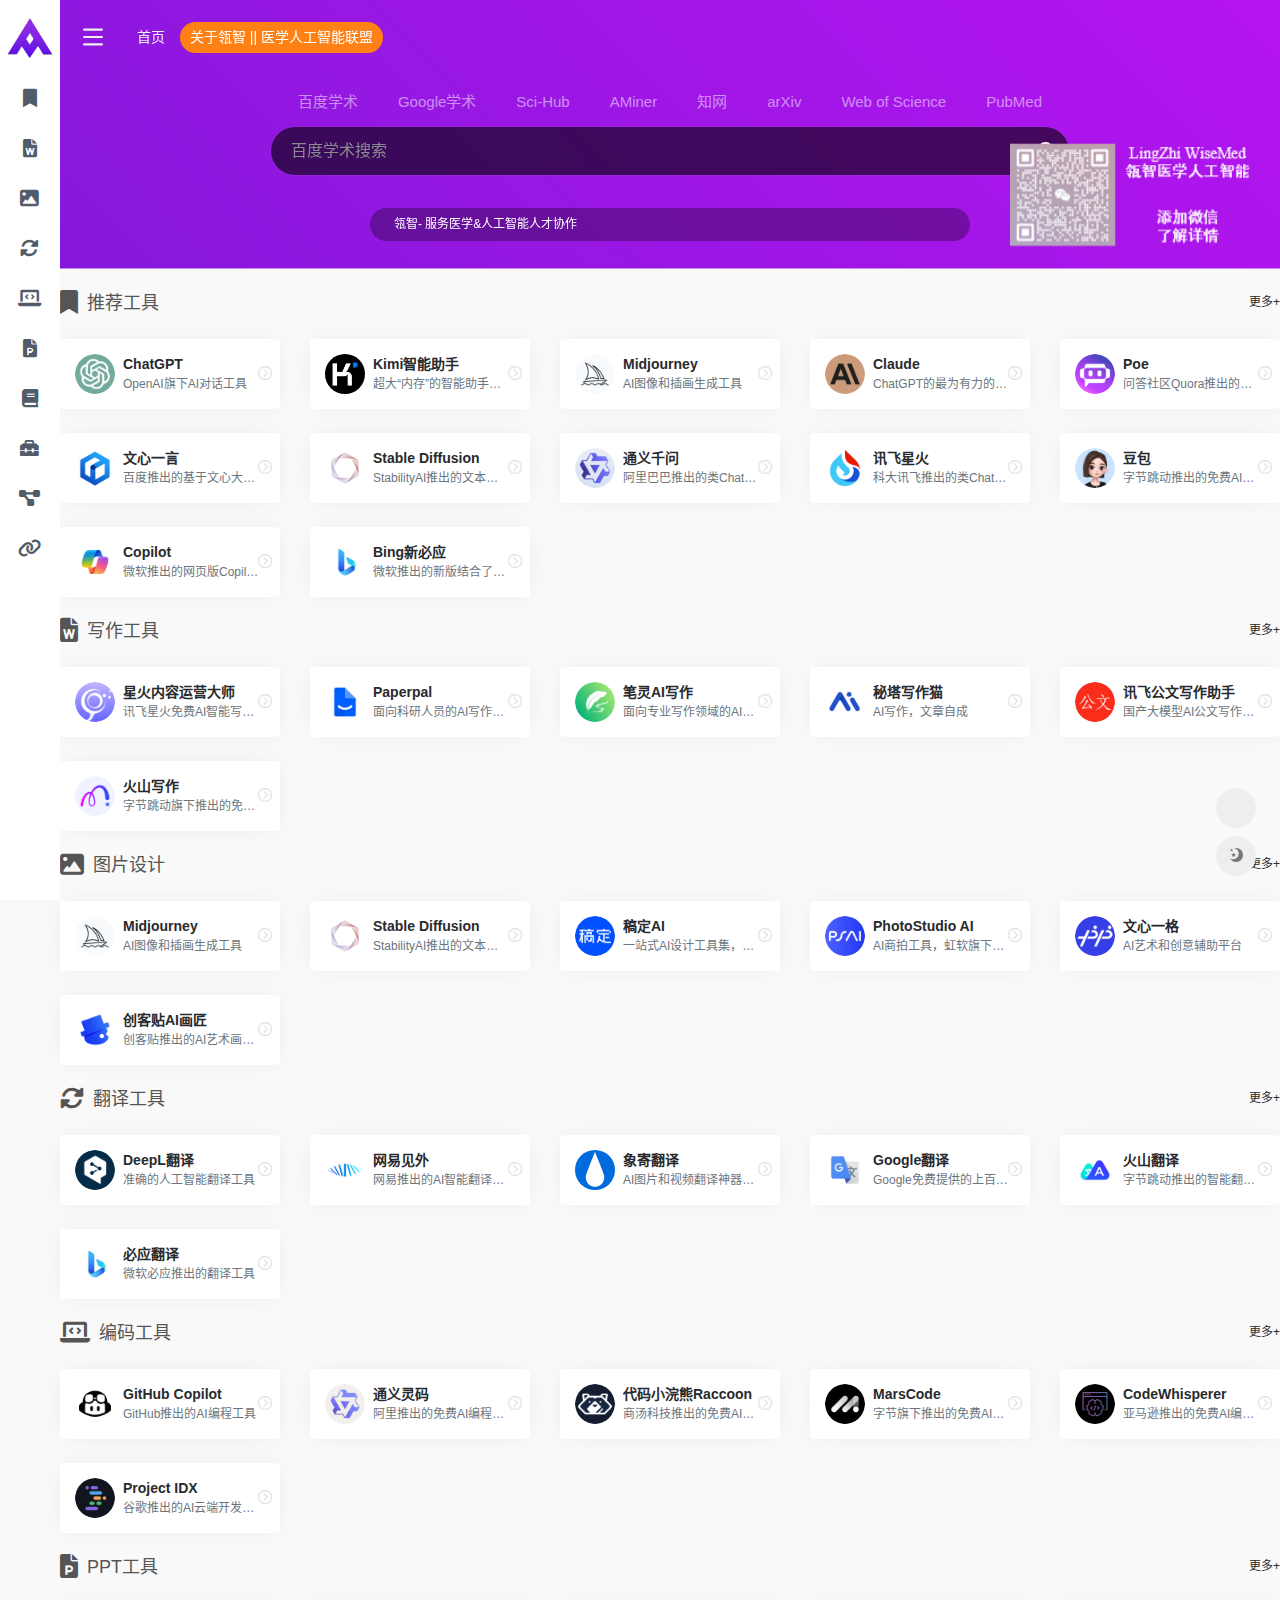
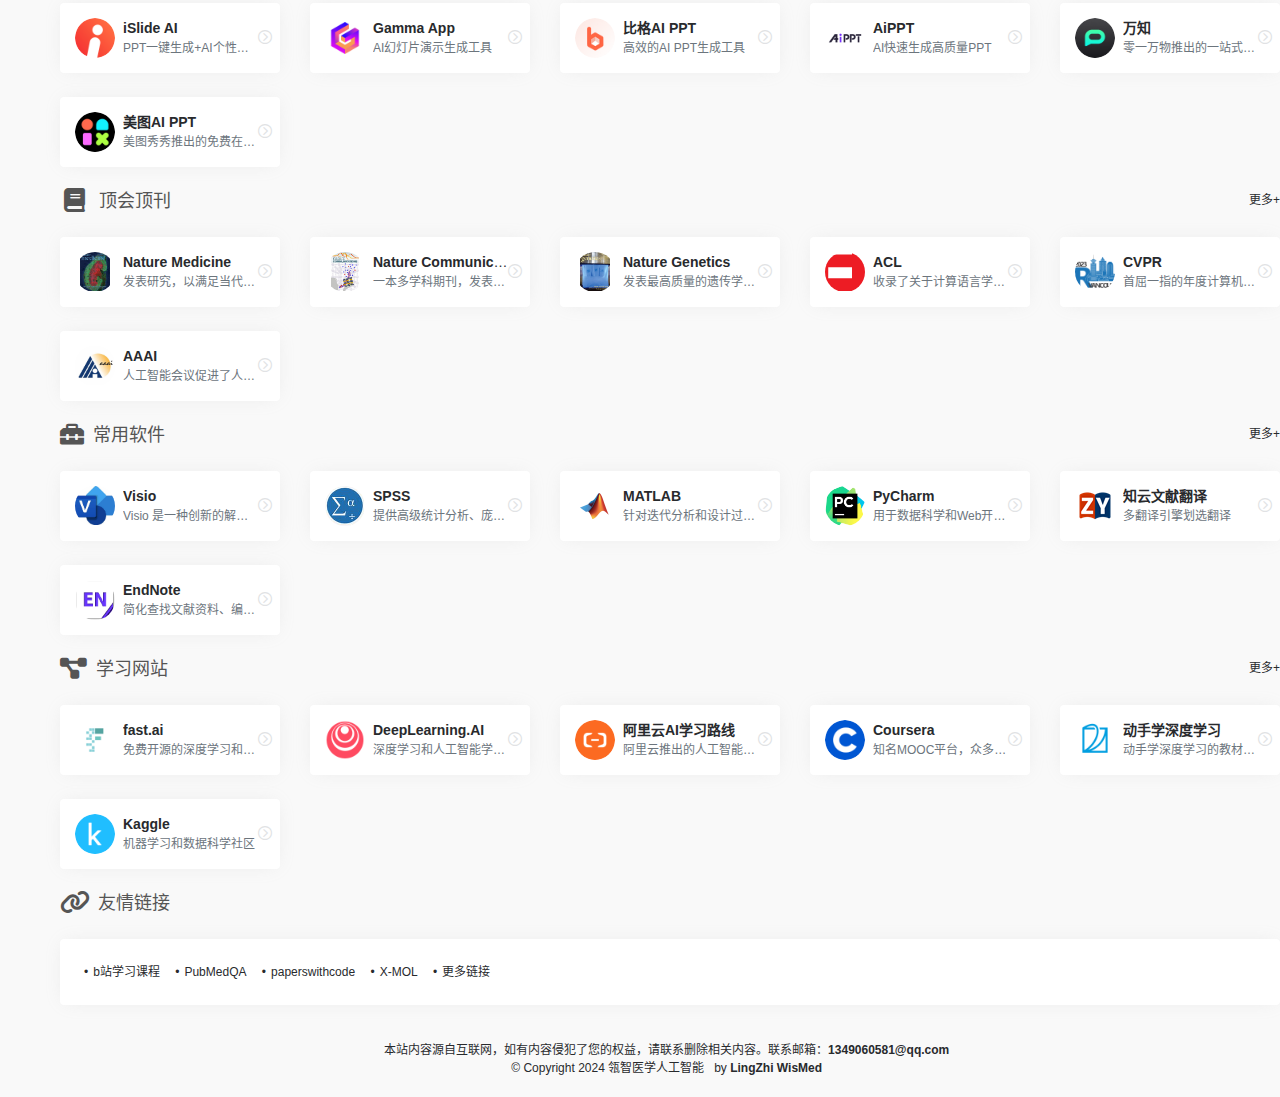
<file: index.html>
<!DOCTYPE html>
<html lang="zh-CN">

<head>
    <meta charset="UTF-8">
    <meta http-equiv="X-UA-Compatible" content="IE=edge, chrome=1">
    <meta name="viewport"
        content="width=device-width, initial-scale=1.0, minimum-scale=1.0, maximum-scale=1.0, user-scalable=no">
    <title>瓴智-医学人工智能科研平台</title>
    <meta name="theme-color" content="#f9f9f9">
    <meta name="keywords" content="医学人工智能,瓴智,临床科研,医学研究,科研服务,科研工具">
    <meta name="description" content="瓴智-医学人工智能科研">
    <meta name="baidu-site-verification" content="code-ERzo5lqNbW" />
    <meta name="sogou_site_verification" content="c5kms0qkyL" />
    <meta name="360-site-verification" content="fcc13eac55051e381be8a06453359bc1" />
    <meta property="og:type" content="website">
    <meta property="og:url" content="https://884d205.r15.cpolar.top/">
    <meta property="og:title" content="瓴智-医学人工智能科研">
    <meta property="og:description" content="瓴智-医学人工智能联盟">
    <meta property="og:image" content="wp-content/uploads/2020/01/logo1.png">
    <meta property="og:site_name" content="瓴智-医学人工智能">
    <link rel="icon" href="./lingzhilogo.png">
    <link rel='stylesheet' id='wp-block-library-css' href='wp-includes/css/dist/block-library/style.min-5.6.2.css'
        type='text/css' media='all'>
    <link rel="stylesheet" href="css/font-awesome.min.css">

    <link rel="stylesheet" href="https://cdnjs.cloudflare.com/ajax/libs/font-awesome/6.0.0-beta3/css/all.min.css">

    <link rel='stylesheet' id='iconfont-css' href='wp-content/themes/onenav/css/iconfont-3.03029.1.css' type='text/css'
        media='all'>
    <link rel='stylesheet' id='iconfontd-css' href='https://at.alicdn.com/t/font_2768144_khli9xs79g.css' type='text/css' media='all'>
    <link rel='stylesheet' id='bootstrap-css' href='wp-content/themes/onenav/css/bootstrap.min-3.03029.1.css'
        type='text/css' media='all'>
    <link rel='stylesheet' id='lightbox-css' href='wp-content/themes/onenav/css/jquery.fancybox.min-3.03029.1.css'
        type='text/css' media='all'>
    <link rel='stylesheet' id='style-css' href='wp-content/themes/onenav/css/style-3.03029.1.css' type='text/css'
        media='all'>
    <script type='text/javascript' src='wp-content/themes/onenav/js/jquery.min-3.03029.1.js' id='jquery-js'></script>
    <style>
        #footer-tools [data-v-db6ccf64][data-v-41ba7e2c] {
            top: unset !important;
            bottom: 0 !important;
            right: 44px !important
        }

        .io.icon-fw,
        .iconfont.icon-fw {
            width: 1.15em;
        }

        .io.icon-lg,
        .iconfont.icon-lg {
            font-size: 1.5em;
            line-height: .75em;
            vertical-align: -.125em;
        }

        .screenshot-carousel .img_wrapper a {
            display: contents
        }

        .fancybox-slide--iframe .fancybox-content {
            max-width: 1280px;
            margin: 0
        }

        .fancybox-slide--iframe.fancybox-slide {
            padding: 44px 0
        }

        .navbar-nav .menu-item-286 a {
            background: #ff8116;
            border-radius: 50px !important;
            padding: 5px 10px !important;
            margin: 5px 0 !important;
            color: #fff !important;
        }

        .navbar-nav .menu-item-286 a i {
            position: absolute;
            top: 0;
            right: -10px;
            color: #f13522;
        }

        .io-black-mode .navbar-nav .menu-item-286 a {
            background: #ce9412;
        }

        .io-black-mode .navbar-nav .menu-item-286 a i {
            color: #fff;
        }






        body{
            cursor:url(./cur/xiaoshou1.cur),default;
        }
        a:hover {
            cursor:url(./cur/xiaoshou2.cur),pointer;
        }
        li:hover {
            cursor:url(./cur/xiaoshou2.cur),default;
        }
        label:hover {
            cursor:url(./cur/xiaoshou2.cur),pointer;
        }
        span:hover {
            cursor:url(./cur/xiaoshou2.cur),default;
        }
        input:hover {
            cursor:url(./cur/xiaoshou3.cur),text;
        }



        
    </style>
    <!-- 百度统计 -->
    <script>
        var _hmt = _hmt || [];
        (function () {
            var hm = document.createElement("script");
            hm.src = "https://hm.baidu.com/hm.js?18f619820855042bca58b32408f44de7";
            var s = document.getElementsByTagName("script")[0];
            s.parentNode.insertBefore(hm, s);
        })();
    </script>
    <!-- end 百度统计 -->
</head>

<body class="io-grey-mode">
    <div id="loading">
        <style>
            .loader {
                width: 250px;
                height: 50px;
                line-height: 50px;
                text-align: center;
                position: absolute;
                top: 50%;
                left: 50%;
                transform: translate(-50%, -50%);
                font-family: helvetica, arial, sans-serif;
                text-transform: uppercase;
                font-weight: 900;
                color: #f1404b;
                letter-spacing: 0.2em
            }

            .loader::before,
            .loader::after {
                content: "";
                display: block;
                width: 15px;
                height: 15px;
                background: #f1404b;
                position: absolute;
                animation: load .7s infinite alternate ease-in-out
            }

            .loader::before {
                top: 0
            }

            .loader::after {
                bottom: 0
            }

            @keyframes load {
                0% {
                    left: 0;
                    height: 30px;
                    width: 15px
                }

                50% {
                    height: 8px;
                    width: 40px
                }

                100% {
                    left: 235px;
                    height: 30px;
                    width: 15px
                }
            }
        </style>
        <div class="loader">瓴智-医学人工智能科研</div>
    </div>
    <div class="page-container">


        <div id="sidebar" class="sticky sidebar-nav fade mini-sidebar" style="width: 60px;">
            <div class="modal-dialog h-100  sidebar-nav-inner">
                <div class="sidebar-logo border-bottom border-color">
                    <!-- logo -->
                    <div class="logo overflow-hidden">
                        <a href="" class="logo-expanded">
                            <img src="wp-content/uploads/2020/01/logo.png" height="40" class="logo-light"
                                alt="瓴智-医学人工智能">
                            <img src="wp-content/uploads/2020/01/logo1.png" height="40" class="logo-dark d-none"
                                alt="瓴智-医学人工智能">
                        </a>
                        <a href="" class="logo-collapsed">
                            <img src="wp-content/uploads/2020/01/lingzhilogo.png" height="40" class="logo-light"
                                alt="瓴智-医学人工智能">
                            <img src="wp-content/uploads/2020/01/lingzhilogo.png" height="40" class="logo-dark d-none"
                                alt="瓴智-医学人工智能">
                        </a>
                    </div>
                    <!-- logo end -->
                </div>
                <div class="sidebar-menu flex-fill">
                    <div class="sidebar-scroll">
                        <div class="sidebar-menu-inner">
                            <ul>
                                <li class="sidebar-item top-menu">
                                    <a href="javascript:;" class="smooth change-href">
                                        <i class="iconfont icon-zhuye1 icon-fw icon-lg mr-2"></i>
                                        <span>瓴智-医学人工智能</span>
                                        <i class="iconfont icon-arrow-r-m sidebar-more text-sm"></i>
                                    </a>
                                    <ul>
                                        <li id="menu-item-281"
                                            class="menu-item menu-item-type-post_type menu-item-object-page menu-item-281">
                                            <a href="index.html">
                                                <i class="fa fa-home fa-lg mr-2"></i>
                                                <span>首页</span></a>
                                        </li>


                                    </ul>
                                </li>
                                <li class="sidebar-item">
                                    <a href="#term-2" class="smooth">
                                        <i class="fas fa-bookmark icon-fw icon-lg mr-2"></i>
                                        <span>推荐工具</span>
                                    </a>
                                </li>

<!--                                <li class="sidebar-item">-->
<!--                                    <a href="#term-2" class="smooth">-->
<!--                                        <i class="iconfont icon-shoucang icon-fw icon-lg mr-2"></i>-->
<!--                                        <span>推荐工具</span>-->
<!--                                    </a>-->
<!--                                </li>-->




                                 <li class="sidebar-item">
                                    <a href="#term-3" class="smooth">
                                        <i class="fas fa-file-word icon-fw icon-lg mr-2"></i>
                                        <span>写作工具</span>
                                    </a>
                                </li>



                                 <li class="sidebar-item">
                                    <a href="#term-4" class="smooth">
                                        <i class="fas fa-image icon-fw icon-lg mr-2"></i>
                                        <span>图片设计</span>
                                    </a>
                                </li>




                                 <li class="sidebar-item">
                                    <a href="#term-5" class="smooth">
                                        <i class="fas fa-sync-alt icon-fw icon-lg mr-2"></i>
                                        <span>翻译工具</span>
                                    </a>
                                </li>

                                <li class="sidebar-item">
                                    <a href="#term-6" class="smooth">
                                        <i class="fas fa-laptop-code icon-fw icon-lg mr-2"></i>
                                        <span>编码工具</span>
                                    </a>
                                </li>

                                <li class="sidebar-item">
                                    <a href="#term-7" class="smooth">
                                        <i class="fas fa-file-powerpoint icon-fw icon-lg mr-2"></i>
                                        <span>PPT生成</span>
                                    </a>
                                </li>
                                <li class="sidebar-item">
                                    <a href="#term-8" class="smooth">
                                        <i class="fas fa-book icon-fw icon-lg mr-2"></i>
                                        <span>顶刊顶会</span>
                                    </a>
                                </li>
                                <li class="sidebar-item">
                                    <a href="#term-9" class="smooth">
                                        <i class="fas fa-toolbox icon-fw icon-lg mr-2"></i>
                                        <span>常用软件</span>
                                    </a>
                                </li>
                                <li class="sidebar-item">
                                    <a href="#term-10" class="smooth">
                                        <i class="fas fa-project-diagram icon-fw icon-lg mr-2"></i>
                                        <span>学习网站</span>
                                    </a>
                                </li>
                                <li class="sidebar-item">
                                    <a href="#friendlink" class="smooth">
                                        <i class="fas fa-link icon-fw icon-lg mr-2"></i>
                                        <span>友情链接</span>
                                    </a>
                                </li>



                        </div>
                    </div>
                </div>
                <div class="border-top py-2 border-color">
                    <div class="flex-bottom">
                        <ul>





                            <li id="menu-item-213"
                                class="menu-item menu-item-type-custom menu-item-object-custom menu-item-213 sidebar-item">
                                <a target="_blank" rel="noopener" >
                                    <i class="iconfont icon-xin1 icon-fw icon-lg mr-2"></i>
                                    <span>关于瓴智</span></a>
                            </li>

                        </ul>
                    </div>
                </div>
            </div>
        </div>
        <div class="main-content flex-fill">
            <div class="big-header-banner">
                <div id="header" class="page-header sticky">
                    <div class="navbar navbar-expand-md">
                        <div class="container-fluid p-0">

                            <a href="" class="navbar-brand d-md-none" title="瓴智-医学人工智能">
                                <img src="wp-content/uploads/2020/01/lingzhilogo.png" class="logo-light"
                                    alt="瓴智-医学人工智能">
                                <img src="wp-content/uploads/2020/01/lingzhilogo.png" class="logo-dark d-none"
                                    alt="瓴智-医学人工智能">
                            </a>

                            <div class="collapse navbar-collapse order-2 order-md-1">
                                <div class="header-mini-btn">
                                    <label>
                                        <input id="mini-button" type="checkbox">
                                        <svg viewbox="0 0 100 100" xmlns="http://www.w3.org/2000/svg">
                                            <path class="line--1" d="M0 40h62c18 0 18-20-17 5L31 55"></path>
                                            <path class="line--2" d="M0 50h80"></path>
                                            <path class="line--3" d="M0 60h62c18 0 18 20-17-5L31 45"></path>
                                        </svg>
                                    </label>

                                </div>

                                <ul class="navbar-nav site-menu" style="margin-right: 16px;">
                                    <li id="menu-item-281"
                                        class="menu-item menu-item-type-post_type menu-item-object-page menu-item-281">
                                        <a href="index.html">
                                            <i class="iconfont icon-zhuye1 fa-lg mr-2"></i>
                                            <span>首页</span></a>
                                    </li>





                                    <li id="menu-item-286"
                                        class="menu-item menu-item-type-custom menu-item-object-custom menu-item-286">
                                        <a target="_blank" rel="noopener" href="about2.html" one-link-mark="yes">

                                            <i class="io io-huangguan icon-fw icon-lg mr-2"></i>
                                            <span>关于瓴智 || 医学人工智能联盟</span></a></li>




                                </ul>
                                <div class="rounded-circle weather">
                                    <div id="he-plugin-simple" style="display: contents;"></div>
                                    <script>WIDGET = {
                                            CONFIG: {
                                                "modules": "12034",
                                                "background": 5,
                                                "tmpColor": "E4C600",
                                                "tmpSize": 14,
                                                "cityColor": "E4C600",
                                                "citySize": 14,
                                                "aqiColor": "#E4C600",
                                                "aqiSize": 14,
                                                "weatherIconSize": 24,
                                                "alertIconSize": 18,
                                                "padding": "10px 10px 10px 10px",
                                                "shadow": "1",
                                                "language": "auto",
                                                "borderRadius": 5,
                                                "fixed": "false",
                                                "vertical": "middle",
                                                "horizontal": "left",
                                                "key": "e05c4ce44b7e43c6a9303e68cc42a48c"
                                            }
                                        }
                                    </script>
                                    <script
                                        src="https://widget.qweather.net/simple/static/js/he-simple-common.js?v=2.0"></script>
                                </div>
                            </div>

                            <ul class="nav navbar-menu text-xs order-1 order-md-2">
                                <!-- 一言 -->
                                <li class="nav-item mr-3 mr-lg-0 d-none d-lg-block">
                                    <script>
                                        fetch('https://v1.hitokoto.cn')
                                            .then(response => response.json())
                                            .then(data => {
                                                const hitokoto = document.getElementById('hitokoto_text')
                                                hitokoto.href = 'https://hitokoto.cn/?uuid=' + data.uuid
                                                hitokoto.innerText = data.hitokoto
                                            })
                                            .catch(console.error)
                                    </script>
                                    <div id="hitokoto"><a href="#" target="_blank" id="hitokoto_text"> </a></div>






                                </li>
                                <!-- 一言 end -->

                                <li class="nav-item d-md-none mobile-menu ml-3 ml-md-4">
                                    <a href="javascript:" id="sidebar-switch" data-toggle="modal"
                                        data-target="#sidebar"><i class="iconfont icon-classification icon-2x"></i></a>
                                </li>
                            </ul>
                        </div>
                    </div>
                </div>
                <div class="placeholder" style="height:74px"></div>
            </div>
            <div class="header-big  post-top css-color mb-4"
                style="background-image: linear-gradient(45deg, #8618db 0%, #d711ff 50%, #460fdd 100%);">
                <div class="s-search">
                    <div id="search" class="s-search mx-auto">
                        <div id="search-list-menu" class="hide-type-list">
                            <div class="s-type text-center">
                                <div class="s-type-list big">
                                    <div class="anchor" style="position: absolute; left: 50%; opacity: 0;"></div>
                                    <label for="type-baidu" class="" data-id="group-a"><span>百度学术</span></label><label
                                        for="type-baidu1" data-id="group-b"><span>Google学术</span></label><label for="type-br"
                                        data-id="group-c"><span>Sci-Hub</span></label><label for="type-zhihu"
                                        data-id="group-d"><span>AMiner</span></label><label for="type-taobao1"
                                        data-id="group-e"><span>知网</span></label><label for="type-zhaopin"
                                        data-id="group-f"><span>arXiv</span></label><label for="type-zhaopin2"
                                        data-id="group-g"><span>Web of Science</span></label><label for="type-zhaopin3"
                                        data-id="group-h"><span>PubMed</span></label>
                                </div>
                            </div>
                        </div>
                        <form action="https://nav.iowen.cn?s=" method="get" target="_blank" class="super-search-fm">
                            <input type="text" id="search-text" class="form-control smart-tips search-key" zhannei=""
                                placeholder="输入关键字搜索" style="outline:0" autocomplete="off">
                            <button type="submit"><i class="iconfont icon-search"></i></button>
                        </form>
                        <div id="search-list" class="hide-type-list">
                            <div class="search-group group-a ">
                                <ul class="search-type">
                                    <li><input checked="checked" hidden="" type="radio" name="type" id="type-baidu"
                                            value="https://xueshu.baidu.com/s?wd=" data-placeholder="百度学术搜索">
<!--                                        <label                                             for="type-baidu"><span class="text-muted"></span></label></li>-->
<!--                                    <li><input hidden="" type="radio" name="type" id="type-google"-->
<!--                                            value="https://www.google.com/search?q=" data-placeholder="谷歌两下"><label-->
<!--                                            for="type-google"><span class="text-muted">谷歌</span></label></li>-->
<!--                                    <li><input hidden="" type="radio" name="type" id="type-zhannei"-->
<!--                                            value="https://www.423down.com/?s=" data-placeholder="软件搜索"><label-->
<!--                                            for="type-zhannei"><span class="text-muted">软件</span></label></li>-->
<!--                                    <li><input hidden="" type="radio" name="type" id="type-taobao"-->
<!--                                            value="https://s.taobao.com/search?q=" data-placeholder="淘宝"><label-->
<!--                                            for="type-taobao"><span class="text-muted">淘宝</span></label></li>-->
<!--                                    <li><input hidden="" type="radio" name="type" id="type-bing"-->
<!--                                            value="https://soupian.one/search?key=" data-placeholder="影视资源聚合搜索"><label-->
<!--                                            for="type-bing"><span class="text-muted">影视</span></label></li>-->
                                </ul>
                            </div>
                            <div class="search-group group-b ">
                                <ul class="search-type">
                                    <li><input hidden="" type="radio" name="type" id="type-baidu1"
                                            value="https://scholar.google.com.hk/scholar?hl=zh-CN&as_sdt=0%2C5&q=" data-placeholder="谷歌学术搜索-站在巨人的肩膀上">
<!--                                        <label-->
<!--                                            for="type-baidu1"><span class="text-muted">百度</span></label></li>-->
<!--                                    <li><input hidden="" type="radio" name="type" id="type-google1"-->
<!--                                            value="https://www.google.com/search?q=" data-placeholder="谷歌两下"><label-->
<!--                                            for="type-google1"><span class="text-muted">谷歌</span></label></li>-->
<!--                                    <li><input hidden="" type="radio" name="type" id="type-360"-->
<!--                                            value="https://www.so.com/s?q=" data-placeholder="360好搜"><label-->
<!--                                            for="type-360"><span class="text-muted">360</span></label></li>-->
<!--                                    <li><input hidden="" type="radio" name="type" id="type-sogo"-->
<!--                                            value="https://www.sogou.com/web?query=" data-placeholder="搜狗搜索"><label-->
<!--                                            for="type-sogo"><span class="text-muted">搜狗</span></label></li>-->
<!--                                    <li><input hidden="" type="radio" name="type" id="type-bing1"-->
<!--                                            value="https://cn.bing.com/search?q=" data-placeholder="必应搜索"><label-->
<!--                                            for="type-bing1"><span class="text-muted">必应</span></label></li>-->
<!--                                    <li><input hidden="" type="radio" name="type" id="type-sm"-->
<!--                                            value="https://yz.m.sm.cn/s?q=" data-placeholder="神马搜索"><label-->
<!--                                            for="type-sm"><span class="text-muted">神马</span></label></li>-->
                                </ul>
                            </div>
                            <div class="search-group group-c ">
                                <ul class="search-type">
                                    <li><input hidden="" type="radio" name="type" id="type-br"
                                            value="https://www.sci-hub.st/?q="
                                            data-placeholder="文献下载-将知识带给每个人">
<!--                                        <label for="type-br"><span-->
<!--                                                class="text-muted">权重查询</span></label></li>-->
<!--                                    <li><input hidden="" type="radio" name="type" id="type-links"-->
<!--                                            value="https://link.chinaz.com/" data-placeholder="请输入网址(不带https://)"><label-->
<!--                                            for="type-links"><span class="text-muted">友链检测</span></label></li>-->
<!--                                    <li><input hidden="" type="radio" name="type" id="type-icp"-->
<!--                                            value="https://icp.aizhan.com/" data-placeholder="请输入网址(不带https://)"><label-->
<!--                                            for="type-icp"><span class="text-muted">备案查询</span></label></li>-->
<!--                                    <li><input hidden="" type="radio" name="type" id="type-ping"-->
<!--                                            value="https://ping.chinaz.com/" data-placeholder="请输入网址(不带https://)"><label-->
<!--                                            for="type-ping"><span class="text-muted">PING检测</span></label></li>-->
<!--                                    <li><input hidden="" type="radio" name="type" id="type-404"-->
<!--                                            value="https://tool.chinaz.com/Links/?DAddress="-->
<!--                                            data-placeholder="请输入网址(不带https://)"><label for="type-404"><span-->
<!--                                                class="text-muted">死链检测</span></label></li>-->
<!--                                    <li><input hidden="" type="radio" name="type" id="type-ciku"-->
<!--                                            value="https://www.ciku5.com/s?wd=" data-placeholder="请输入关键词"><label-->
<!--                                            for="type-ciku"><span class="text-muted">关键词挖掘</span></label></li>-->
                                </ul>
                            </div>
                            <div class="search-group group-d ">
                                <ul class="search-type">
                                    <li><input hidden="" type="radio" name="type" id="type-zhihu"
                                            value="https://www.aminer.cn/search/pub?q="
                                            data-placeholder="输入关键词或问题-AI帮你理解科学">
<!--                                        <label for="type-zhihu"><span-->
<!--                                                class="text-muted">知乎</span></label></li>-->
<!--                                    <li><input hidden="" type="radio" name="type" id="type-wechat"-->
<!--                                            value="https://weixin.sogou.com/weixin?type=2&query="-->
<!--                                            data-placeholder="微信"><label for="type-wechat"><span-->
<!--                                                class="text-muted">微信</span></label></li>-->
<!--                                    <li><input hidden="" type="radio" name="type" id="type-weibo"-->
<!--                                            value="https://s.weibo.com/weibo/" data-placeholder="微博"><label-->
<!--                                            for="type-weibo"><span class="text-muted">微博</span></label></li>-->
<!--                                    <li><input hidden="" type="radio" name="type" id="type-douban"-->
<!--                                            value="https://www.douban.com/search?q=" data-placeholder="豆瓣"><label-->
<!--                                            for="type-douban"><span class="text-muted">豆瓣</span></label></li>-->
<!--                                    <li><input hidden="" type="radio" name="type" id="type-why"-->
<!--                                            value="https://ask.seowhy.com/search/?q=" data-placeholder="SEO问答社区"><label-->
<!--                                            for="type-why"><span class="text-muted">搜外问答</span></label></li>-->
                                </ul>
                            </div>
                            <div class="search-group group-e ">
                                <ul class="search-type">
                                    <li><input hidden="" type="radio" name="type" id="type-taobao1"
                                            value="https://kns.cnki.net/kns/search?dbcode=SCDB&kw=" data-placeholder="中文文献、外文文献">
<!--                                        <label-->
<!--                                            for="type-taobao1"><span class="text-muted">淘宝</span></label></li>-->
<!--                                    <li><input hidden="" type="radio" name="type" id="type-jd"-->
<!--                                            value="https://search.jd.com/Search?keyword=" data-placeholder="京东"><label-->
<!--                                            for="type-jd"><span class="text-muted">京东</span></label></li>-->
<!--                                    <li><input hidden="" type="radio" name="type" id="type-xiachufang"-->
<!--                                            value="https://www.xiachufang.com/search/?keyword="-->
<!--                                            data-placeholder="下厨房"><label for="type-xiachufang"><span-->
<!--                                                class="text-muted">下厨房</span></label></li>-->
<!--                                    <li><input hidden="" type="radio" name="type" id="type-xiangha"-->
<!--                                            value="https://www.xiangha.com/so/?q=caipu&s="-->
<!--                                            data-placeholder="香哈菜谱"><label for="type-xiangha"><span-->
<!--                                                class="text-muted">香哈菜谱</span></label></li>-->
<!--                                    <li><input hidden="" type="radio" name="type" id="type-12306"-->
<!--                                            value="https://www.12306.cn/?" data-placeholder="12306"><label-->
<!--                                            for="type-12306"><span class="text-muted">12306</span></label></li>-->
<!--                                    <li><input hidden="" type="radio" name="type" id="type-kd100"-->
<!--                                            value="https://www.kuaidi100.com/?" data-placeholder="快递100"><label-->
<!--                                            for="type-kd100"><span class="text-muted">快递100</span></label></li>-->
<!--                                    <li><input hidden="" type="radio" name="type" id="type-qunar"-->
<!--                                            value="https://www.qunar.com/?" data-placeholder="去哪儿"><label-->
<!--                                            for="type-qunar"><span class="text-muted">去哪儿</span></label></li>-->
                                </ul>
                            </div>
                            <div class="search-group group-f ">
                                <ul class="search-type">
                                    <li><input hidden="" type="radio" name="type" id="type-zhaopin"
                                            value="https://arxiv.org/search/cs?query="
                                            data-placeholder="Search term...">
<!--                                        <label for="type-zhaopin"><span-->
<!--                                                class="text-muted">油1</span></label></li>-->
<!--                                    <li><input hidden="" type="radio" name="type" id="type-51job"-->
<!--                                            value="https://watch.leptons.xyz/results?search_query=" data-placeholder="油2"><label-->
<!--                                            for="type-51job"><span class="text-muted">油2</span></label></li>-->
<!--                                    <li><input hidden="" type="radio" name="type" id="type-lagou"-->
<!--                                            value="https://cf.piped.video/results?search_query=" data-placeholder="油3"><label-->
<!--                                            for="type-lagou"><span class="text-muted">油3</span></label></li>-->
<!--                                    <li><input hidden="" type="radio" name="type" id="type-liepin"-->
<!--                                            value="https://piped.video/results?search_query=" data-placeholder="油4"><label-->
<!--                                            for="type-liepin"><span class="text-muted">油4</span></label></li>-->
                                </ul>
                            </div>
                            <div class="search-group group-g ">
                                <ul class="search-type">
                                    <li><input hidden="" type="radio" name="type" id="type-zhaopin2"
                                            value="https://webofscience.clarivate.cn/wos/alldb/summary?q="
                                            data-placeholder="wos检索">
<!--                                        <label for="type-zhaopin2"><span-->
<!--                                                class="text-muted">油1</span></label></li>-->
<!--                                    <li><input hidden="" type="radio" name="type" id="type-51job"-->
<!--                                            value="https://watch.leptons.xyz/results?search_query=" data-placeholder="油2"><label-->
<!--                                            for="type-51job"><span class="text-muted">油2</span></label></li>-->
<!--                                    <li><input hidden="" type="radio" name="type" id="type-lagou"-->
<!--                                            value="https://cf.piped.video/results?search_query=" data-placeholder="油3"><label-->
<!--                                            for="type-lagou"><span class="text-muted">油3</span></label></li>-->
<!--                                    <li><input hidden="" type="radio" name="type" id="type-liepin"-->
<!--                                            value="https://piped.video/results?search_query=" data-placeholder="油4"><label-->
<!--                                            for="type-liepin"><span class="text-muted">油4</span></label></li>-->
                                </ul>
                            </div>
                            <div class="search-group group-h ">
                                <ul class="search-type">
                                    <li><input hidden="" type="radio" name="type" id="type-zhaopin3"
                                            value="https://pubmed.ncbi.nlm.nih.gov/?term="
                                            data-placeholder="PubMed收录了来自MEDLINE、生命科学期刊和在线书籍等">

                                </ul>
                            </div>








                        </div>
                        <div class="card search-smart-tips" style="display: none">
                            <ul></ul>
                        </div>
                    </div>
                </div>
                <div class="bulletin-big mx-3 mx-md-0">
                    <div id="bulletin_box" class="card my-2">
                        <div class="card-body py-1 px-2 px-md-3 d-flex flex-fill text-xs text-muted">

                            <div><i class="iconfont icon-laba font-size:26px" style="line-height:25px"></i></div>
                            <div class="bulletin mx-1 mx-md-2 carousel-vertical">
                                <div class="carousel slide" data-ride="carousel" data-interval="2000">
                                    <div class="carousel-inner" role="listbox">

                                        <div class="carousel-item active"><a class="overflowClip_1" target="_blank">瓴智-                                                服务医学&人工智能人才协作</a></div>
                                        <div class="carousel-item "><a class="overflowClip_1" target="_blank">瓴智-助力医学人工智能科研</a></div>
                                    </div>
                                </div>
                            </div>
                            <div class="flex-fill"></div>
                            <a title="关闭" href="javascript:;" rel="external nofollow" class="bulletin-close"
                                onclick="$('#bulletin_box').slideUp('slow');"><i class="iconfont icon-searchclose"
                                    style="line-height:25px"></i></a>




                        </div>

                    </div>
                </div>
            </div>

            <!-- 添加悬浮图片，使用内联样式 -->
    <img src="wp-content/uploads/2020/01/addwechat.png" alt="悬浮图片" style="position: absolute; top: 138px; right: 20px; width: 250px; z-index: 1000;">
<!--    <img src="wp-content/uploads/2020/01/addwechat.png" alt="悬浮图片" style="position: fixed; top: 138px; right: 20px; width: 250px; z-index: 1000;">-->




            <div id="content" class="content-site customize-site">















                <div class="d-flex flex-fill ">
                    <h4 class="text-gray text-lg mb-4">
                        <i class="site-tag fas fa-bookmark icon-lg mr-1" id="term-2"></i>
                        推荐工具
                    </h4>
                    <div class="flex-fill"></div>
                    <a class='btn-move text-xs' href='#'>更多+</a>
                </div>
                <div class="row ">

                    <div class="url-card col-6  col-sm-6 col-md-4 col-xl-5a col-xxl-6a   ">

                        <div class="url-body default">
                            <a href="https://chatgpt.com/" target="_blank" data-id="689" data-url="https://chatgpt.com/"
                                class="card no-c  mb-4 site-689" data-toggle="tooltip" data-placement="bottom"
                                title="OpenAI旗下AI对话工具">
                                <div class="card-body">
                                    <div class="url-content d-flex align-items-center">
                                        <div
                                            class="url-img rounded-circle mr-2 d-flex align-items-center justify-content-center">
                                            <img class="lazy" src="ico/chatgpt.png" data-src="ico/chatgpt.png"
                                                onerror="javascript:this.src='ico/chatgpt.png'" alt="GitHub">
                                        </div>
                                        <div class="url-info flex-fill">
                                            <div class="text-sm overflowClip_1">
                                                <strong>ChatGPT</strong>
                                            </div>
                                            <p class="overflowClip_1 m-0 text-muted text-xs">OpenAI旗下AI对话工具</p>
                                        </div>
                                    </div>
                                </div>
                            </a>
                            <a href="https://chatgpt.com/" class="togo text-center text-muted is-views" data-id="689"
                                data-toggle="tooltip" data-placement="right" title="直达" rel="nofollow"><i
                                    class="iconfont icon-goto"></i></a>
                        </div>
                    </div>
                    <div class="url-card col-6  col-sm-6 col-md-4 col-xl-5a col-xxl-6a   ">

                        <div class="url-body default">
                            <a href="https://kimi.moonshot.cn/" target="_blank" data-id="15" data-url="https://kimi.moonshot.cn/"
                                class="card no-c  mb-4 site-15" data-toggle="tooltip" data-placement="bottom"
                                title="超大“内存”的智能助手，可以一口气读完二十万字的小说，还会上网冲浪，快来跟他聊聊吧">
                                <div class="card-body">
                                    <div class="url-content d-flex align-items-center">
                                        <div
                                            class="url-img rounded-circle mr-2 d-flex align-items-center justify-content-center">
                                            <img class="lazy" src="ico/kimi.png" data-src="ico/kimi.png"
                                                onerror="javascript:this.src='ico/kimi.png'" alt="Gitee">
                                        </div>
                                        <div class="url-info flex-fill">
                                            <div class="text-sm overflowClip_1">
                                                <strong>Kimi智能助手</strong>
                                            </div>
                                            <p class="overflowClip_1 m-0 text-muted text-xs">超大“内存”的智能助手，可以一口气读完二十万字的小说，还会上网冲浪，快来跟他聊聊吧</p>
                                        </div>
                                    </div>
                                </div>
                            </a>
                            <a href="https://kimi.moonshot.cn/" class="togo text-center text-muted is-views" data-id="15"
                                data-toggle="tooltip" data-placement="right" title="直达" rel="nofollow"><i
                                    class="iconfont icon-goto"></i></a>
                        </div>
                    </div>
                    <div class="url-card col-6  col-sm-6 col-md-4 col-xl-5a col-xxl-6a   ">

                        <div class="url-body default">
                            <a href="https://www.midjourney.com/home" target="_blank" data-id="732"
                                data-url="https://www.midjourney.com/home" class="card no-c  mb-4 site-732"
                                data-toggle="tooltip" data-placement="bottom" title="AI图像和插画生成工具">
                                <div class="card-body">
                                    <div class="url-content d-flex align-items-center">
                                        <div
                                            class="url-img rounded-circle mr-2 d-flex align-items-center justify-content-center">
                                            <img class="lazy" src="ico/midjourney.png" data-src="ico/midjourney.png"
                                                onerror="javascript:this.src='ico/midjourney.png'" alt="吾爱破解">
                                        </div>
                                        <div class="url-info flex-fill">
                                            <div class="text-sm overflowClip_1">
                                                <strong>Midjourney</strong>
                                            </div>
                                            <p class="overflowClip_1 m-0 text-muted text-xs">AI图像和插画生成工具</p>
                                        </div>
                                    </div>
                                </div>
                            </a>
                            <a href="https://www.midjourney.com/home" class="togo text-center text-muted is-views" data-id="732"
                                data-toggle="tooltip" data-placement="right" title="直达" rel="nofollow"><i
                                    class="iconfont icon-goto"></i></a>
                        </div>
                    </div>
                    <div class="url-card col-6  col-sm-6 col-md-4 col-xl-5a col-xxl-6a   ">

                        <div class="url-body default">
                            <a href="https://claude.ai/" target="_blank" data-id="693" data-url="https://claude.ai/"
                                class="card no-c  mb-4 site-693" data-toggle="tooltip" data-placement="bottom"
                                title="ChatGPT的最为有力的竞争对手之一">
                                <div class="card-body">
                                    <div class="url-content d-flex align-items-center">
                                        <div
                                            class="url-img rounded-circle mr-2 d-flex align-items-center justify-content-center">
                                            <img class="lazy" src="ico/anthropic.png" data-src="ico/anthropic.png"
                                                onerror="javascript:this.src='ico/anthropic.png'" alt="精易论坛">
                                        </div>
                                        <div class="url-info flex-fill">
                                            <div class="text-sm overflowClip_1">
                                                <strong>Claude</strong>
                                            </div>
                                            <p class="overflowClip_1 m-0 text-muted text-xs">ChatGPT的最为有力的竞争对手之一</p>
                                        </div>
                                    </div>
                                </div>
                            </a>
                            <a href="https://claude.ai/" class="togo text-center text-muted is-views" data-id="693"
                                data-toggle="tooltip" data-placement="right" title="直达" rel="nofollow"><i
                                    class="iconfont icon-goto"></i></a>
                        </div>
                    </div>
                    <div class="url-card col-6  col-sm-6 col-md-4 col-xl-5a col-xxl-6a   ">

                        <div class="url-body default">
                            <a href="https://poe.com/" target="_blank" data-id="684"
                                data-url="https://poe.com/" class="card no-c  mb-4 site-684" data-toggle="tooltip"
                                data-placement="bottom" title="问答社区Quora推出的问答机器人工具">
                                <div class="card-body">
                                    <div class="url-content d-flex align-items-center">
                                        <div
                                            class="url-img rounded-circle mr-2 d-flex align-items-center justify-content-center">
                                            <img class="lazy" src="ico/quora-poe.png" data-src="ico/quora-poe.png"
                                                onerror="javascript:this.src='ico/quora-poe.png'" alt="殁漂遥">
                                        </div>
                                        <div class="url-info flex-fill">
                                            <div class="text-sm overflowClip_1">
                                                <strong>Poe</strong>
                                            </div>
                                            <p class="overflowClip_1 m-0 text-muted text-xs">
                                                问答社区Quora推出的问答机器人工具</p>
                                        </div>
                                    </div>
                                </div>
                            </a>
                            <a href="https://poe.com/" class="togo text-center text-muted is-views" data-id="684"
                                data-toggle="tooltip" data-placement="right" title="直达" rel="nofollow"><i
                                    class="iconfont icon-goto"></i></a>
                        </div>
                    </div>
                    <div class="url-card col-6  col-sm-6 col-md-4 col-xl-5a col-xxl-6a   ">

                        <div class="url-body default">
                            <a href="https://yiyan.baidu.com/" target="_blank" data-id="13"
                                data-url="https://yiyan.baidu.com/" class="card no-c  mb-4 site-13"
                                data-toggle="tooltip" data-placement="bottom" title="百度推出的基于文心大模型的AI对话互动工具">
                                <div class="card-body">
                                    <div class="url-content d-flex align-items-center">
                                        <div
                                            class="url-img rounded-circle mr-2 d-flex align-items-center justify-content-center">
                                            <img class="lazy" src="ico/baidu-yiyan.png" data-src="ico/baidu-yiyan.png"
                                                onerror="javascript:this.src='ico/baidu-yiyan.png'" alt="阿里图标库">
                                        </div>
                                        <div class="url-info flex-fill">
                                            <div class="text-sm overflowClip_1">
                                                <strong>文心一言</strong>
                                            </div>
                                            <p class="overflowClip_1 m-0 text-muted text-xs">百度推出的基于文心大模型的AI对话互动工具</p>
                                        </div>
                                    </div>
                                </div>
                            </a>
                            <a href="https://yiyan.baidu.com/" class="togo text-center text-muted is-views" data-id="13"
                                data-toggle="tooltip" data-placement="right" title="直达" rel="nofollow"><i
                                    class="iconfont icon-goto"></i></a>
                        </div>
                    </div>
                    <div class="url-card col-6  col-sm-6 col-md-4 col-xl-5a col-xxl-6a   ">

                        <div class="url-body default">
                            <a href="https://stability.ai/" target="_blank" data-id="442" data-url="https://stability.ai/"
                                class="card no-c  mb-4 site-442" data-toggle="tooltip" data-placement="bottom"
                                title="StabilityAI推出的文本到图像生成AI">
                                <div class="card-body">
                                    <div class="url-content d-flex align-items-center">
                                        <div
                                            class="url-img rounded-circle mr-2 d-flex align-items-center justify-content-center">
                                            <img class="lazy" src="ico/stability-ai.png" data-src="ico/stability-ai.png"
                                                onerror="javascript:this.src='ico/stability-ai.png'" alt="包图网">
                                        </div>
                                        <div class="url-info flex-fill">
                                            <div class="text-sm overflowClip_1">
                                                <strong>Stable Diffusion</strong>
                                            </div>
                                            <p class="overflowClip_1 m-0 text-muted text-xs">
                                                StabilityAI推出的文本到图像生成AI</p>
                                        </div>
                                    </div>
                                </div>
                            </a>
                            <a href="https://stability.ai/" class="togo text-center text-muted is-views" data-id="442"
                                data-toggle="tooltip" data-placement="right" title="直达" rel="nofollow"><i
                                    class="iconfont icon-goto"></i></a>
                        </div>
                    </div>
                    <div class="url-card col-6  col-sm-6 col-md-4 col-xl-5a col-xxl-6a   ">

                        <div class="url-body default">
                            <a href="https://tongyi.aliyun.com/qianwen/" target="_blank" data-id="424"
                                data-url="https://tongyi.aliyun.com/qianwen/" class="card no-c  mb-4 site-424" data-toggle="tooltip"
                                data-placement="bottom" title="阿里巴巴推出的类ChatGPT响应人类指令的大模型，已免费开放">
                                <div class="card-body">
                                    <div class="url-content d-flex align-items-center">
                                        <div
                                            class="url-img rounded-circle mr-2 d-flex align-items-center justify-content-center">
                                            <img class="lazy" src="ico/tongyi-aliyun.png" data-src="ico/tongyi-aliyun.png"
                                                onerror="javascript:this.src='ico/tongyi-aliyun.png'" alt="千图网">
                                        </div>
                                        <div class="url-info flex-fill">
                                            <div class="text-sm overflowClip_1">
                                                <strong>通义千问</strong>
                                            </div>
                                            <p class="overflowClip_1 m-0 text-muted text-xs">阿里巴巴推出的类ChatGPT响应人类指令的大模型，已免费开放</p>
                                        </div>
                                    </div>
                                </div>
                            </a>
                            <a href="https://tongyi.aliyun.com/qianwen/" class="togo text-center text-muted is-views" data-id="424"
                                data-toggle="tooltip" data-placement="right" title="直达" rel="nofollow"><i
                                    class="iconfont icon-goto"></i></a>
                        </div>
                    </div>
                    <div class="url-card col-6  col-sm-6 col-md-4 col-xl-5a col-xxl-6a  ">

                        <div class="url-body default">
                            <a href="https://passport.xfyun.cn/" target="_blank" data-id="294"
                                data-url="https://passport.xfyun.cn/" class="card no-c  mb-4 site-294"
                                data-toggle="tooltip" data-placement="bottom" title="科大讯飞推出的类ChatGPT的讯飞星火认知大模型">
                                <div class="card-body">
                                    <div class="url-content d-flex align-items-center">
                                        <div
                                            class="url-img rounded-circle mr-2 d-flex align-items-center justify-content-center">
                                            <img class="lazy" src="ico/xunfei-xinghuo.png" data-src="ico/xunfei-xinghuo.png"
                                                onerror="javascript:this.src='ico/xunfei-xinghuo.png'" alt="FreeMP3">
                                        </div>
                                        <div class="url-info flex-fill">
                                            <div class="text-sm overflowClip_1">
                                                <strong>讯飞星火</strong>
                                            </div>
                                            <p class="overflowClip_1 m-0 text-muted text-xs">科大讯飞推出的类ChatGPT的讯飞星火认知大模型</p>
                                        </div>
                                    </div>
                                </div>
                            </a>
                            <a href="https://passport.xfyun.cn/" class="togo text-center text-muted is-views"
                                data-id="424" data-toggle="tooltip" data-placement="right" title="直达" rel="nofollow"><i
                                    class="iconfont icon-goto"></i></a>
                        </div>
                    </div>
                    <div class="url-card col-6  col-sm-6 col-md-4 col-xl-5a col-xxl-6a  ">

                        <div class="url-body default">
                            <a href="https://www.doubao.com/" target="_blank" data-id="229"
                                data-url="https://www.doubao.com/" class="card no-c  mb-4 site-229" data-toggle="tooltip"
                                data-placement="bottom" data-html="true" title="字节跳动推出的免费AI对话助手">
                                <div class="card-body">
                                    <div class="url-content d-flex align-items-center">
                                        <div
                                            class="url-img rounded-circle mr-2 d-flex align-items-center justify-content-center">
                                            <img class="lazy" src="ico/doubao.png" data-src="ico/doubao.png"
                                                onerror="javascript:this.src='ico/doubao.png'" alt="VIP视频解析">
                                        </div>
                                        <div class="url-info flex-fill">
                                            <div class="text-sm overflowClip_1">
                                                <strong>豆包</strong>
                                            </div>
                                            <p class="overflowClip_1 m-0 text-muted text-xs">
                                                字节跳动推出的免费AI对话助手</p>
                                        </div>
                                    </div>
                                </div>
                            </a>
                            <a href="https://www.doubao.com/" class="togo text-center text-muted is-views" data-id="424"
                                data-toggle="tooltip" data-placement="right" title="直达" rel="nofollow"><i
                                    class="iconfont icon-goto"></i></a>
                        </div>
                    </div>

                    <div class="url-card col-6  col-sm-6 col-md-4 col-xl-5a col-xxl-6a   ">

                        <div class="url-body default">
                            <a href="https://copilot.microsoft.com/" target="_blank" data-id="14"
                                data-url="https://copilot.microsoft.com/" class="card no-c  mb-4 site-14" data-toggle="tooltip"
                                data-placement="bottom" title="微软推出的网页版Copilot助手">
                                <div class="card-body">
                                    <div class="url-content d-flex align-items-center">
                                        <div
                                            class="url-img rounded-circle mr-2 d-flex align-items-center justify-content-center">
                                            <img class="lazy" src="ico/microsoft-copilot.png" data-src="ico/microsoft-copilot.png"
                                                onerror="javascript:this.src='ico/microsoft-copilot.png'" alt="时光相册">
                                        </div>
                                        <div class="url-info flex-fill">
                                            <div class="text-sm overflowClip_1">
                                                <strong>Copilot</strong>
                                            </div>
                                            <p class="overflowClip_1 m-0 text-muted text-xs">微软推出的网页版Copilot助手</p>
                                        </div>
                                    </div>
                                </div>
                            </a>
                            <a href="https://copilot.microsoft.com/" class="togo text-center text-muted is-views" data-id="14"
                                data-toggle="tooltip" data-placement="right" title="直达" rel="nofollow"><i
                                    class="iconfont icon-goto"></i></a>
                        </div>
                    </div>

                    <div class="url-card col-6  col-sm-6 col-md-4 col-xl-5a col-xxl-6a   ">

                        <div class="url-body default">
                            <a href="https://www.bing.com/chat" target="_blank" data-id="12"
                                data-url="https://www.bing.com/chat" class="card no-c  mb-4 site-12"
                                data-toggle="tooltip" data-placement="bottom" title="微软推出的新版结合了ChatGPT功能的必应">
                                <div class="card-body">
                                    <div class="url-content d-flex align-items-center">
                                        <div
                                            class="url-img rounded-circle mr-2 d-flex align-items-center justify-content-center">
                                            <img class="lazy" src="ico/new-bing-icon.png" data-src="ico/new-bing-icon.png"
                                                onerror="javascript:this.src='ico/new-bing-icon.png'" alt="哔哩哔哩">
                                        </div>
                                        <div class="url-info flex-fill">
                                            <div class="text-sm overflowClip_1">
                                                <strong>Bing新必应</strong>
                                            </div>
                                            <p class="overflowClip_1 m-0 text-muted text-xs">微软推出的新版结合了ChatGPT功能的必应</p>
                                        </div>
                                    </div>
                                </div>
                            </a>
                            <a href="https://www.bing.com/chat" class="togo text-center text-muted is-views"
                                data-id="12" data-toggle="tooltip" data-placement="right" title="直达" rel="nofollow"><i
                                    class="iconfont icon-goto"></i></a>
                        </div>
                    </div>
                </div>






                <div class="d-flex flex-fill ">
                    <h4 class="text-gray text-lg mb-4">
                        <i class="site-tag fas fa-file-word icon-lg mr-1" id="term-3"></i>
                        写作工具
                    </h4>
                    <div class="flex-fill"></div>
                    <a class='btn-move text-xs' href='#'>更多+</a>
                </div>
                <div class="row ">

                    <div class="url-card col-6  col-sm-6 col-md-4 col-xl-5a col-xxl-6a   ">

                        <div class="url-body default">
                            <a href="https://turbodesk.xfyun.cn/" target="_blank" data-id="689" data-url="https://turbodesk.xfyun.cn/"
                                class="card no-c  mb-4 site-689" data-toggle="tooltip" data-placement="bottom"
                                title="讯飞星火免费AI智能写作和内容运营工具">
                                <div class="card-body">
                                    <div class="url-content d-flex align-items-center">
                                        <div
                                            class="url-img rounded-circle mr-2 d-flex align-items-center justify-content-center">
                                            <img class="lazy" src="ico/turbodesk.png" data-src="ico/turbodesk.png"
                                                onerror="javascript:this.src='ico/turbodesk.png'" alt="GitHub">
                                        </div>
                                        <div class="url-info flex-fill">
                                            <div class="text-sm overflowClip_1">
                                                <strong>星火内容运营大师</strong>
                                            </div>
                                            <p class="overflowClip_1 m-0 text-muted text-xs">讯飞星火免费AI智能写作和内容运营工具</p>
                                        </div>
                                    </div>
                                </div>
                            </a>
                            <a href="https://turbodesk.xfyun.cn/" class="togo text-center text-muted is-views" data-id="689"
                                data-toggle="tooltip" data-placement="right" title="直达" rel="nofollow"><i
                                    class="iconfont icon-goto"></i></a>
                        </div>
                    </div>
                    <div class="url-card col-6  col-sm-6 col-md-4 col-xl-5a col-xxl-6a   ">

                        <div class="url-body default">
                            <a href="https://www.editage.cn/paperpal" target="_blank" data-id="15" data-url="https://www.editage.cn/paperpal"
                                class="card no-c  mb-4 site-15" data-toggle="tooltip" data-placement="bottom"
                                title="面向科研人员的AI写作工具">
                                <div class="card-body">
                                    <div class="url-content d-flex align-items-center">
                                        <div
                                            class="url-img rounded-circle mr-2 d-flex align-items-center justify-content-center">
                                            <img class="lazy" src="ico/paperpal.png" data-src="ico/paperpal.png"
                                                onerror="javascript:this.src='ico/paperpal.png'" alt="Gitee">
                                        </div>
                                        <div class="url-info flex-fill">
                                            <div class="text-sm overflowClip_1">
                                                <strong>Paperpal</strong>
                                            </div>
                                            <p class="overflowClip_1 m-0 text-muted text-xs">面向科研人员的AI写作工具</p>
                                        </div>
                                    </div>
                                </div>
                            </a>
                            <a href="https://www.editage.cn/paperpal" class="togo text-center text-muted is-views" data-id="15"
                                data-toggle="tooltip" data-placement="right" title="直达" rel="nofollow"><i
                                    class="iconfont icon-goto"></i></a>
                        </div>
                    </div>
                    <div class="url-card col-6  col-sm-6 col-md-4 col-xl-5a col-xxl-6a   ">

                        <div class="url-body default">
                            <a href="https://ibiling.cn/" target="_blank" data-id="732"
                                data-url="https://ibiling.cn/" class="card no-c  mb-4 site-732"
                                data-toggle="tooltip" data-placement="bottom" title="面向专业写作领域的AI写作工具">
                                <div class="card-body">
                                    <div class="url-content d-flex align-items-center">
                                        <div
                                            class="url-img rounded-circle mr-2 d-flex align-items-center justify-content-center">
                                            <img class="lazy" src="ico/ibiling.png" data-src="ico/ibiling.png"
                                                onerror="javascript:this.src='ico/ibiling.png'" alt="吾爱破解">
                                        </div>
                                        <div class="url-info flex-fill">
                                            <div class="text-sm overflowClip_1">
                                                <strong>笔灵AI写作</strong>
                                            </div>
                                            <p class="overflowClip_1 m-0 text-muted text-xs">面向专业写作领域的AI写作工具</p>
                                        </div>
                                    </div>
                                </div>
                            </a>
                            <a href="https://ibiling.cn/" class="togo text-center text-muted is-views" data-id="732"
                                data-toggle="tooltip" data-placement="right" title="直达" rel="nofollow"><i
                                    class="iconfont icon-goto"></i></a>
                        </div>
                    </div>
                    <div class="url-card col-6  col-sm-6 col-md-4 col-xl-5a col-xxl-6a   ">

                        <div class="url-body default">
                            <a href="https://xiezuocat.com/" target="_blank" data-id="693" data-url="https://xiezuocat.com/"
                                class="card no-c  mb-4 site-693" data-toggle="tooltip" data-placement="bottom"
                                title="AI写作，文章自成">
                                <div class="card-body">
                                    <div class="url-content d-flex align-items-center">
                                        <div
                                            class="url-img rounded-circle mr-2 d-flex align-items-center justify-content-center">
                                            <img class="lazy" src="ico/xiezuocat-ai.png" data-src="ico/xiezuocat-ai.png"
                                                onerror="javascript:this.src='ico/xiezuocat-ai.png'" alt="精易论坛">
                                        </div>
                                        <div class="url-info flex-fill">
                                            <div class="text-sm overflowClip_1">
                                                <strong>秘塔写作猫</strong>
                                            </div>
                                            <p class="overflowClip_1 m-0 text-muted text-xs">AI写作，文章自成</p>
                                        </div>
                                    </div>
                                </div>
                            </a>
                            <a href="https://xiezuocat.com/" class="togo text-center text-muted is-views" data-id="693"
                                data-toggle="tooltip" data-placement="right" title="直达" rel="nofollow"><i
                                    class="iconfont icon-goto"></i></a>
                        </div>
                    </div>
                    <div class="url-card col-6  col-sm-6 col-md-4 col-xl-5a col-xxl-6a   ">

                        <div class="url-body default">
                            <a href="https://gw.iflydocs.com/" target="_blank" data-id="684"
                                data-url="https://gw.iflydocs.com/" class="card no-c  mb-4 site-684" data-toggle="tooltip"
                                data-placement="bottom" title="国产大模型AI公文写作工具">
                                <div class="card-body">
                                    <div class="url-content d-flex align-items-center">
                                        <div
                                            class="url-img rounded-circle mr-2 d-flex align-items-center justify-content-center">
                                            <img class="lazy" src="ico/iflydocs-gw.png" data-src="ico/iflydocs-gw.png"
                                                onerror="javascript:this.src='ico/iflydocs-gw.png'" alt="殁漂遥">
                                        </div>
                                        <div class="url-info flex-fill">
                                            <div class="text-sm overflowClip_1">
                                                <strong>讯飞公文写作助手</strong>
                                            </div>
                                            <p class="overflowClip_1 m-0 text-muted text-xs">
                                                国产大模型AI公文写作工具</p>
                                        </div>
                                    </div>
                                </div>
                            </a>
                            <a href="https://gw.iflydocs.com/" class="togo text-center text-muted is-views" data-id="684"
                                data-toggle="tooltip" data-placement="right" title="直达" rel="nofollow"><i
                                    class="iconfont icon-goto"></i></a>
                        </div>
                    </div>
                    <div class="url-card col-6  col-sm-6 col-md-4 col-xl-5a col-xxl-6a   ">

                        <div class="url-body default">
                            <a href="https://writingo.net/" target="_blank" data-id="13"
                                data-url="https://writingo.net/" class="card no-c  mb-4 site-13"
                                data-toggle="tooltip" data-placement="bottom" title="字节跳动旗下推出的免费AI写作助手">
                                <div class="card-body">
                                    <div class="url-content d-flex align-items-center">
                                        <div
                                            class="url-img rounded-circle mr-2 d-flex align-items-center justify-content-center">
                                            <img class="lazy" src="ico/huoshan-writing.png" data-src="ico/huoshan-writing.png"
                                                onerror="javascript:this.src='ico/huoshan-writing.png'" alt="阿里图标库">
                                        </div>
                                        <div class="url-info flex-fill">
                                            <div class="text-sm overflowClip_1">
                                                <strong>火山写作</strong>
                                            </div>
                                            <p class="overflowClip_1 m-0 text-muted text-xs">字节跳动旗下推出的免费AI写作助手</p>
                                        </div>
                                    </div>
                                </div>
                            </a>
                            <a href="https://writingo.net/" class="togo text-center text-muted is-views" data-id="13"
                                data-toggle="tooltip" data-placement="right" title="直达" rel="nofollow"><i
                                    class="iconfont icon-goto"></i></a>
                        </div>
                    </div>


                </div>





                <div class="d-flex flex-fill ">
                    <h4 class="text-gray text-lg mb-4">
                        <i class="site-tag fas fa-image icon-lg mr-1" id="term-4"></i>
                        图片设计
                    </h4>
                    <div class="flex-fill"></div>
                    <a class='btn-move text-xs' href='#'>更多+</a>
                </div>
                <div class="row ">



                    <div class="url-card col-6  col-sm-6 col-md-4 col-xl-5a col-xxl-6a   ">

                                            <div class="url-body default">
                                                <a href="https://www.midjourney.com/home" target="_blank" data-id="732"
                                                    data-url="https://www.midjourney.com/home" class="card no-c  mb-4 site-732"
                                                    data-toggle="tooltip" data-placement="bottom" title="AI图像和插画生成工具">
                                                    <div class="card-body">
                                                        <div class="url-content d-flex align-items-center">
                                                            <div
                                                                class="url-img rounded-circle mr-2 d-flex align-items-center justify-content-center">
                                                                <img class="lazy" src="ico/midjourney.png" data-src="ico/midjourney.png"
                                                                    onerror="javascript:this.src='ico/midjourney.png'" alt="吾爱破解">
                                                            </div>
                                                            <div class="url-info flex-fill">
                                                                <div class="text-sm overflowClip_1">
                                                                    <strong>Midjourney</strong>
                                                                </div>
                                                                <p class="overflowClip_1 m-0 text-muted text-xs">AI图像和插画生成工具</p>
                                                            </div>
                                                        </div>
                                                    </div>
                                                </a>
                                                <a href="https://www.midjourney.com/home" class="togo text-center text-muted is-views" data-id="732"
                                                    data-toggle="tooltip" data-placement="right" title="直达" rel="nofollow"><i
                                                        class="iconfont icon-goto"></i></a>
                                            </div>
                                        </div>
                    <div class="url-card col-6  col-sm-6 col-md-4 col-xl-5a col-xxl-6a   ">

                        <div class="url-body default">
                            <a href="https://stability.ai/" target="_blank" data-id="442" data-url="https://stability.ai/"
                                class="card no-c  mb-4 site-442" data-toggle="tooltip" data-placement="bottom"
                                title="StabilityAI推出的文本到图像生成AI">
                                <div class="card-body">
                                    <div class="url-content d-flex align-items-center">
                                        <div
                                            class="url-img rounded-circle mr-2 d-flex align-items-center justify-content-center">
                                            <img class="lazy" src="ico/stability-ai.png" data-src="ico/stability-ai.png"
                                                onerror="javascript:this.src='ico/stability-ai.png'" alt="包图网">
                                        </div>
                                        <div class="url-info flex-fill">
                                            <div class="text-sm overflowClip_1">
                                                <strong>Stable Diffusion</strong>
                                            </div>
                                            <p class="overflowClip_1 m-0 text-muted text-xs">
                                                StabilityAI推出的文本到图像生成AI</p>
                                        </div>
                                    </div>
                                </div>
                            </a>
                            <a href="https://stability.ai/" class="togo text-center text-muted is-views" data-id="442"
                                data-toggle="tooltip" data-placement="right" title="直达" rel="nofollow"><i
                                    class="iconfont icon-goto"></i></a>
                        </div>
                    </div>


                    <div class="url-card col-6  col-sm-6 col-md-4 col-xl-5a col-xxl-6a   ">

                        <div class="url-body default">
                            <a href="https://www.gaoding.com/ai" target="_blank" data-id="15" data-url="https://www.gaoding.com/ai"
                                class="card no-c  mb-4 site-15" data-toggle="tooltip" data-placement="bottom"
                                title="一站式AI设计工具集，免费AI绘图、图片转AI绘画、AI抠图消除 ">
                                <div class="card-body">
                                    <div class="url-content d-flex align-items-center">
                                        <div
                                            class="url-img rounded-circle mr-2 d-flex align-items-center justify-content-center">
                                            <img class="lazy" src="ico/gaoding-design.png" data-src="ico/gaoding-design.png"
                                                onerror="javascript:this.src='ico/gaoding-design.png'" alt="Gitee">
                                        </div>
                                        <div class="url-info flex-fill">
                                            <div class="text-sm overflowClip_1">
                                                <strong>稿定AI</strong>
                                            </div>
                                            <p class="overflowClip_1 m-0 text-muted text-xs">一站式AI设计工具集，免费AI绘图、图片转AI绘画、AI抠图消除 </p>
                                        </div>
                                    </div>
                                </div>
                            </a>
                            <a href="https://www.gaoding.com/ai" class="togo text-center text-muted is-views" data-id="15"
                                data-toggle="tooltip" data-placement="right" title="直达" rel="nofollow"><i
                                    class="iconfont icon-goto"></i></a>
                        </div>
                    </div>

                    <div class="url-card col-6  col-sm-6 col-md-4 col-xl-5a col-xxl-6a   ">

                        <div class="url-body default">
                            <a href="https://psai.cn/?source_id=1000" target="_blank" data-id="693" data-url="https://psai.cn/?source_id=1000"
                                class="card no-c  mb-4 site-693" data-toggle="tooltip" data-placement="bottom"
                                title="AI商拍工具，虹软旗下推出">
                                <div class="card-body">
                                    <div class="url-content d-flex align-items-center">
                                        <div
                                            class="url-img rounded-circle mr-2 d-flex align-items-center justify-content-center">
                                            <img class="lazy" src="ico/photostudio-ai.png" data-src="ico/photostudio-ai.png"
                                                onerror="javascript:this.src='ico/photostudio-ai.png'" alt="精易论坛">
                                        </div>
                                        <div class="url-info flex-fill">
                                            <div class="text-sm overflowClip_1">
                                                <strong>PhotoStudio AI</strong>
                                            </div>
                                            <p class="overflowClip_1 m-0 text-muted text-xs">AI商拍工具，虹软旗下推出</p>
                                        </div>
                                    </div>
                                </div>
                            </a>
                            <a href="https://psai.cn/?source_id=1000" class="togo text-center text-muted is-views" data-id="693"
                                data-toggle="tooltip" data-placement="right" title="直达" rel="nofollow"><i
                                    class="iconfont icon-goto"></i></a>
                        </div>
                    </div>
                    <div class="url-card col-6  col-sm-6 col-md-4 col-xl-5a col-xxl-6a   ">

                        <div class="url-body default">
                            <a href="https://yige.baidu.com/" target="_blank" data-id="684"
                                data-url="https://yige.baidu.com/" class="card no-c  mb-4 site-684" data-toggle="tooltip"
                                data-placement="bottom" title="AI艺术和创意辅助平台">
                                <div class="card-body">
                                    <div class="url-content d-flex align-items-center">
                                        <div
                                            class="url-img rounded-circle mr-2 d-flex align-items-center justify-content-center">
                                            <img class="lazy" src="ico/paddlepaddle.png" data-src="ico/paddlepaddle.png"
                                                onerror="javascript:this.src='ico/paddlepaddle.png'" alt="殁漂遥">
                                        </div>
                                        <div class="url-info flex-fill">
                                            <div class="text-sm overflowClip_1">
                                                <strong>文心一格</strong>
                                            </div>
                                            <p class="overflowClip_1 m-0 text-muted text-xs">
                                                AI艺术和创意辅助平台</p>
                                        </div>
                                    </div>
                                </div>
                            </a>
                            <a href="https://yige.baidu.com/" class="togo text-center text-muted is-views" data-id="684"
                                data-toggle="tooltip" data-placement="right" title="直达" rel="nofollow"><i
                                    class="iconfont icon-goto"></i></a>
                        </div>
                    </div>
                    <div class="url-card col-6  col-sm-6 col-md-4 col-xl-5a col-xxl-6a   ">

                        <div class="url-body default">
                            <a href="https://aiart.chuangkit.com/landingpage" target="_blank" data-id="13"
                                data-url="https://aiart.chuangkit.com/landingpage" class="card no-c  mb-4 site-13"
                                data-toggle="tooltip" data-placement="bottom" title="创客贴推出的AI艺术画生成工具">
                                <div class="card-body">
                                    <div class="url-content d-flex align-items-center">
                                        <div
                                            class="url-img rounded-circle mr-2 d-flex align-items-center justify-content-center">
                                            <img class="lazy" src="ico/chuangkit-aiart.png" data-src="ico/chuangkit-aiart.png"
                                                onerror="javascript:this.src='ico/chuangkit-aiart.png'" alt="阿里图标库">
                                        </div>
                                        <div class="url-info flex-fill">
                                            <div class="text-sm overflowClip_1">
                                                <strong>创客贴AI画匠</strong>
                                            </div>
                                            <p class="overflowClip_1 m-0 text-muted text-xs">创客贴推出的AI艺术画生成工具</p>
                                        </div>
                                    </div>
                                </div>
                            </a>
                            <a href="https://aiart.chuangkit.com/landingpage" class="togo text-center text-muted is-views" data-id="13"
                                data-toggle="tooltip" data-placement="right" title="直达" rel="nofollow"><i
                                    class="iconfont icon-goto"></i></a>
                        </div>
                    </div>


                </div>





                <div class="d-flex flex-fill ">
                    <h4 class="text-gray text-lg mb-4">
                        <i class="site-tag fas fa-sync-alt icon-lg mr-1" id="term-5"></i>
                        翻译工具
                    </h4>
                    <div class="flex-fill"></div>
                    <a class='btn-move text-xs' href='#'>更多+</a>
                </div>
                <div class="row ">

                    <div class="url-card col-6  col-sm-6 col-md-4 col-xl-5a col-xxl-6a   ">

                        <div class="url-body default">
                            <a href="https://www.deepl.com/translator" target="_blank" data-id="689" data-url="https://www.deepl.com/translator"
                                class="card no-c  mb-4 site-689" data-toggle="tooltip" data-placement="bottom"
                                title="准确的人工智能翻译工具">
                                <div class="card-body">
                                    <div class="url-content d-flex align-items-center">
                                        <div
                                            class="url-img rounded-circle mr-2 d-flex align-items-center justify-content-center">
                                            <img class="lazy" src="ico/deepl.png" data-src="ico/deepl.png"
                                                onerror="javascript:this.src='ico/deepl.png'" alt="GitHub">
                                        </div>
                                        <div class="url-info flex-fill">
                                            <div class="text-sm overflowClip_1">
                                                <strong>DeepL翻译</strong>
                                            </div>
                                            <p class="overflowClip_1 m-0 text-muted text-xs">准确的人工智能翻译工具</p>
                                        </div>
                                    </div>
                                </div>
                            </a>
                            <a href="https://www.deepl.com/translator" class="togo text-center text-muted is-views" data-id="689"
                                data-toggle="tooltip" data-placement="right" title="直达" rel="nofollow"><i
                                    class="iconfont icon-goto"></i></a>
                        </div>
                    </div>
                    <div class="url-card col-6  col-sm-6 col-md-4 col-xl-5a col-xxl-6a   ">

                        <div class="url-body default">
                            <a href="https://sight.youdao.com/?utm_source=ai-bot.cn" target="_blank" data-id="15" data-url="https://sight.youdao.com/?utm_source=ai-bot.cn"
                                class="card no-c  mb-4 site-15" data-toggle="tooltip" data-placement="bottom"
                                title="网易推出的AI智能翻译平台，支持音视频、文档、图片、字幕等翻译">
                                <div class="card-body">
                                    <div class="url-content d-flex align-items-center">
                                        <div
                                            class="url-img rounded-circle mr-2 d-flex align-items-center justify-content-center">
                                            <img class="lazy" src="ico/jianwai.png" data-src="ico/jianwai.png"
                                                onerror="javascript:this.src='ico/jianwai.png'" alt="Gitee">
                                        </div>
                                        <div class="url-info flex-fill">
                                            <div class="text-sm overflowClip_1">
                                                <strong>网易见外</strong>
                                            </div>
                                            <p class="overflowClip_1 m-0 text-muted text-xs">网易推出的AI智能翻译平台，支持音视频、文档、图片、字幕等翻译</p>
                                        </div>
                                    </div>
                                </div>
                            </a>
                            <a href="https://sight.youdao.com/?utm_source=ai-bot.cn" class="togo text-center text-muted is-views" data-id="15"
                                data-toggle="tooltip" data-placement="right" title="直达" rel="nofollow"><i
                                    class="iconfont icon-goto"></i></a>
                        </div>
                    </div>
                    <div class="url-card col-6  col-sm-6 col-md-4 col-xl-5a col-xxl-6a   ">

                        <div class="url-body default">
                            <a href="https://www.xiangjifanyi.com/home/" target="_blank" data-id="732"
                                data-url="https://www.xiangjifanyi.com/home/" class="card no-c  mb-4 site-732"
                                data-toggle="tooltip" data-placement="bottom" title="AI图片和视频翻译神器，支持多种语言的翻译">
                                <div class="card-body">
                                    <div class="url-content d-flex align-items-center">
                                        <div
                                            class="url-img rounded-circle mr-2 d-flex align-items-center justify-content-center">
                                            <img class="lazy" src="ico/xiaozhong.png" data-src="ico/xiaozhong.png"
                                                onerror="javascript:this.src='ico/xiaozhong.png'" alt="吾爱破解">
                                        </div>
                                        <div class="url-info flex-fill">
                                            <div class="text-sm overflowClip_1">
                                                <strong>象寄翻译</strong>
                                            </div>
                                            <p class="overflowClip_1 m-0 text-muted text-xs">AI图片和视频翻译神器，支持多种语言的翻译</p>
                                        </div>
                                    </div>
                                </div>
                            </a>
                            <a href="https://www.xiangjifanyi.com/home/" class="togo text-center text-muted is-views" data-id="732"
                                data-toggle="tooltip" data-placement="right" title="直达" rel="nofollow"><i
                                    class="iconfont icon-goto"></i></a>
                        </div>
                    </div>
                    <div class="url-card col-6  col-sm-6 col-md-4 col-xl-5a col-xxl-6a   ">

                        <div class="url-body default">
                            <a href="https://translate.google.com/" target="_blank" data-id="693" data-url="https://translate.google.com/"
                                class="card no-c  mb-4 site-693" data-toggle="tooltip" data-placement="bottom"
                                title="Google免费提供的上百种语言智能翻译工具">
                                <div class="card-body">
                                    <div class="url-content d-flex align-items-center">
                                        <div
                                            class="url-img rounded-circle mr-2 d-flex align-items-center justify-content-center">
                                            <img class="lazy" src="ico/google-translate.png" data-src="ico/google-translate.png"
                                                onerror="javascript:this.src='ico/google-translate.png'" alt="精易论坛">
                                        </div>
                                        <div class="url-info flex-fill">
                                            <div class="text-sm overflowClip_1">
                                                <strong>Google翻译</strong>
                                            </div>
                                            <p class="overflowClip_1 m-0 text-muted text-xs">Google免费提供的上百种语言智能翻译工具</p>
                                        </div>
                                    </div>
                                </div>
                            </a>
                            <a href="https://translate.google.com/" class="togo text-center text-muted is-views" data-id="693"
                                data-toggle="tooltip" data-placement="right" title="直达" rel="nofollow"><i
                                    class="iconfont icon-goto"></i></a>
                        </div>
                    </div>
                    <div class="url-card col-6  col-sm-6 col-md-4 col-xl-5a col-xxl-6a   ">

                        <div class="url-body default">
                            <a href="https://translate.volcengine.com/" target="_blank" data-id="684"
                                data-url="https://translate.volcengine.com/" class="card no-c  mb-4 site-684" data-toggle="tooltip"
                                data-placement="bottom" title="字节跳动推出的智能翻译工具">
                                <div class="card-body">
                                    <div class="url-content d-flex align-items-center">
                                        <div
                                            class="url-img rounded-circle mr-2 d-flex align-items-center justify-content-center">
                                            <img class="lazy" src="ico/translate-voclengine.png" data-src="ico/translate-voclengine.png"
                                                onerror="javascript:this.src='ico/translate-voclengine.png'" alt="殁漂遥">
                                        </div>
                                        <div class="url-info flex-fill">
                                            <div class="text-sm overflowClip_1">
                                                <strong>火山翻译</strong>
                                            </div>
                                            <p class="overflowClip_1 m-0 text-muted text-xs">
                                                字节跳动推出的智能翻译工具</p>
                                        </div>
                                    </div>
                                </div>
                            </a>
                            <a href="https://translate.volcengine.com/" class="togo text-center text-muted is-views" data-id="684"
                                data-toggle="tooltip" data-placement="right" title="直达" rel="nofollow"><i
                                    class="iconfont icon-goto"></i></a>
                        </div>
                    </div>
                    <div class="url-card col-6  col-sm-6 col-md-4 col-xl-5a col-xxl-6a   ">

                        <div class="url-body default">
                            <a href="https://cn.bing.com/translator/" target="_blank" data-id="13"
                                data-url="https://cn.bing.com/translator/" class="card no-c  mb-4 site-13"
                                data-toggle="tooltip" data-placement="bottom" title="微软必应推出的翻译工具">
                                <div class="card-body">
                                    <div class="url-content d-flex align-items-center">
                                        <div
                                            class="url-img rounded-circle mr-2 d-flex align-items-center justify-content-center">
                                            <img class="lazy" src="ico/new-bing-icon.png" data-src="ico/new-bing-icon.png"
                                                onerror="javascript:this.src='ico/new-bing-icon.png'" alt="阿里图标库">
                                        </div>
                                        <div class="url-info flex-fill">
                                            <div class="text-sm overflowClip_1">
                                                <strong>必应翻译</strong>
                                            </div>
                                            <p class="overflowClip_1 m-0 text-muted text-xs">微软必应推出的翻译工具</p>
                                        </div>
                                    </div>
                                </div>
                            </a>
                            <a href="https://cn.bing.com/translator/" class="togo text-center text-muted is-views" data-id="13"
                                data-toggle="tooltip" data-placement="right" title="直达" rel="nofollow"><i
                                    class="iconfont icon-goto"></i></a>
                        </div>
                    </div>


                </div>




                <div class="d-flex flex-fill ">
                    <h4 class="text-gray text-lg mb-4">
                        <i class="site-tag fas fa-laptop-code icon-lg mr-1" id="term-6"></i>
                        编码工具
                    </h4>
                    <div class="flex-fill"></div>
                    <a class='btn-move text-xs' href='#'>更多+</a>
                </div>
                <div class="row ">

                    <div class="url-card col-6  col-sm-6 col-md-4 col-xl-5a col-xxl-6a   ">

                        <div class="url-body default">
                            <a href="https://github.com/features/copilot" target="_blank" data-id="689" data-url="https://github.com/features/copilot"
                                class="card no-c  mb-4 site-689" data-toggle="tooltip" data-placement="bottom"
                                title="GitHub推出的AI编程工具">
                                <div class="card-body">
                                    <div class="url-content d-flex align-items-center">
                                        <div
                                            class="url-img rounded-circle mr-2 d-flex align-items-center justify-content-center">
                                            <img class="lazy" src="ico/github-copilot.png" data-src="ico/github-copilot.png"
                                                onerror="javascript:this.src='ico/github-copilot.png'" alt="GitHub">
                                        </div>
                                        <div class="url-info flex-fill">
                                            <div class="text-sm overflowClip_1">
                                                <strong>GitHub Copilot</strong>
                                            </div>
                                            <p class="overflowClip_1 m-0 text-muted text-xs">GitHub推出的AI编程工具</p>
                                        </div>
                                    </div>
                                </div>
                            </a>
                            <a href="https://github.com/features/copilot" class="togo text-center text-muted is-views" data-id="689"
                                data-toggle="tooltip" data-placement="right" title="直达" rel="nofollow"><i
                                    class="iconfont icon-goto"></i></a>
                        </div>
                    </div>
                    <div class="url-card col-6  col-sm-6 col-md-4 col-xl-5a col-xxl-6a   ">

                        <div class="url-body default">
                            <a href="https://tongyi.aliyun.com/lingma/" target="_blank" data-id="15" data-url="https://tongyi.aliyun.com/lingma/"
                                class="card no-c  mb-4 site-15" data-toggle="tooltip" data-placement="bottom"
                                title="阿里推出的免费AI编程工具，基于通义大模型">
                                <div class="card-body">
                                    <div class="url-content d-flex align-items-center">
                                        <div
                                            class="url-img rounded-circle mr-2 d-flex align-items-center justify-content-center">
                                            <img class="lazy" src="ico/tongyi-lingma.png" data-src="ico/tongyi-lingma.png"
                                                onerror="javascript:this.src='ico/tongyi-lingma.png'" alt="Gitee">
                                        </div>
                                        <div class="url-info flex-fill">
                                            <div class="text-sm overflowClip_1">
                                                <strong>通义灵码</strong>
                                            </div>
                                            <p class="overflowClip_1 m-0 text-muted text-xs">阿里推出的免费AI编程工具，基于通义大模型</p>
                                        </div>
                                    </div>
                                </div>
                            </a>
                            <a href="https://tongyi.aliyun.com/lingma/" class="togo text-center text-muted is-views" data-id="15"
                                data-toggle="tooltip" data-placement="right" title="直达" rel="nofollow"><i
                                    class="iconfont icon-goto"></i></a>
                        </div>
                    </div>
                    <div class="url-card col-6  col-sm-6 col-md-4 col-xl-5a col-xxl-6a   ">

                        <div class="url-body default">
                            <a href="https://raccoon.sensetime.com/" target="_blank" data-id="732"
                                data-url="https://raccoon.sensetime.com/" class="card no-c  mb-4 site-732"
                                data-toggle="tooltip" data-placement="bottom" title="商汤科技推出的免费AI编程助手">
                                <div class="card-body">
                                    <div class="url-content d-flex align-items-center">
                                        <div
                                            class="url-img rounded-circle mr-2 d-flex align-items-center justify-content-center">
                                            <img class="lazy" src="ico/sensetime-raccoon.png" data-src="ico/sensetime-raccoon.png"
                                                onerror="javascript:this.src='ico/sensetime-raccoon.png'" alt="吾爱破解">
                                        </div>
                                        <div class="url-info flex-fill">
                                            <div class="text-sm overflowClip_1">
                                                <strong>代码小浣熊Raccoon</strong>
                                            </div>
                                            <p class="overflowClip_1 m-0 text-muted text-xs">商汤科技推出的免费AI编程助手</p>
                                        </div>
                                    </div>
                                </div>
                            </a>
                            <a href="https://raccoon.sensetime.com/" class="togo text-center text-muted is-views" data-id="732"
                                data-toggle="tooltip" data-placement="right" title="直达" rel="nofollow"><i
                                    class="iconfont icon-goto"></i></a>
                        </div>
                    </div>
                    <div class="url-card col-6  col-sm-6 col-md-4 col-xl-5a col-xxl-6a   ">

                        <div class="url-body default">
                            <a href="https://www.marscode.com/?utm_source=ai-bot.cn" target="_blank" data-id="693" data-url="https://www.marscode.com/?utm_source=ai-bot.cn"
                                class="card no-c  mb-4 site-693" data-toggle="tooltip" data-placement="bottom"
                                title="字节旗下推出的免费AI编程助手">
                                <div class="card-body">
                                    <div class="url-content d-flex align-items-center">
                                        <div
                                            class="url-img rounded-circle mr-2 d-flex align-items-center justify-content-center">
                                            <img class="lazy" src="ico/marscode.png" data-src="ico/marscode.png"
                                                onerror="javascript:this.src='ico/marscode.png'" alt="精易论坛">
                                        </div>
                                        <div class="url-info flex-fill">
                                            <div class="text-sm overflowClip_1">
                                                <strong>MarsCode</strong>
                                            </div>
                                            <p class="overflowClip_1 m-0 text-muted text-xs">字节旗下推出的免费AI编程助手</p>
                                        </div>
                                    </div>
                                </div>
                            </a>
                            <a href="https://www.marscode.com/?utm_source=ai-bot.cn" class="togo text-center text-muted is-views" data-id="693"
                                data-toggle="tooltip" data-placement="right" title="直达" rel="nofollow"><i
                                    class="iconfont icon-goto"></i></a>
                        </div>
                    </div>
                    <div class="url-card col-6  col-sm-6 col-md-4 col-xl-5a col-xxl-6a   ">

                        <div class="url-body default">
                            <a href="https://aws.amazon.com/cn/codewhisperer/" target="_blank" data-id="684"
                                data-url="https://aws.amazon.com/cn/codewhisperer/" class="card no-c  mb-4 site-684" data-toggle="tooltip"
                                data-placement="bottom" title="亚马逊推出的免费AI编程助手">
                                <div class="card-body">
                                    <div class="url-content d-flex align-items-center">
                                        <div
                                            class="url-img rounded-circle mr-2 d-flex align-items-center justify-content-center">
                                            <img class="lazy" src="ico/codewhisperer.png" data-src="ico/codewhisperer.png"
                                                onerror="javascript:this.src='ico/codewhisperer.png'" alt="殁漂遥">
                                        </div>
                                        <div class="url-info flex-fill">
                                            <div class="text-sm overflowClip_1">
                                                <strong>CodeWhisperer</strong>
                                            </div>
                                            <p class="overflowClip_1 m-0 text-muted text-xs">
                                                亚马逊推出的免费AI编程助手</p>
                                        </div>
                                    </div>
                                </div>
                            </a>
                            <a href="https://aws.amazon.com/cn/codewhisperer/" class="togo text-center text-muted is-views" data-id="684"
                                data-toggle="tooltip" data-placement="right" title="直达" rel="nofollow"><i
                                    class="iconfont icon-goto"></i></a>
                        </div>
                    </div>
                    <div class="url-card col-6  col-sm-6 col-md-4 col-xl-5a col-xxl-6a   ">

                        <div class="url-body default">
                            <a href="https://idx.dev/" target="_blank" data-id="13"
                                data-url="https://idx.dev/" class="card no-c  mb-4 site-13"
                                data-toggle="tooltip" data-placement="bottom" title="谷歌推出的AI云端开发和代码编辑器">
                                <div class="card-body">
                                    <div class="url-content d-flex align-items-center">
                                        <div
                                            class="url-img rounded-circle mr-2 d-flex align-items-center justify-content-center">
                                            <img class="lazy" src="ico/project-idx.png" data-src="ico/project-idx.png"
                                                onerror="javascript:this.src='ico/project-idx.png'" alt="阿里图标库">
                                        </div>
                                        <div class="url-info flex-fill">
                                            <div class="text-sm overflowClip_1">
                                                <strong>Project IDX</strong>
                                            </div>
                                            <p class="overflowClip_1 m-0 text-muted text-xs">谷歌推出的AI云端开发和代码编辑器</p>
                                        </div>
                                    </div>
                                </div>
                            </a>
                            <a href="https://idx.dev/" class="togo text-center text-muted is-views" data-id="13"
                                data-toggle="tooltip" data-placement="right" title="直达" rel="nofollow"><i
                                    class="iconfont icon-goto"></i></a>
                        </div>
                    </div>


                </div>







                <div class="d-flex flex-fill ">
                    <h4 class="text-gray text-lg mb-4">
                        <i class="site-tag fas fa-file-powerpoint icon-lg mr-1" id="term-7"></i>
                        PPT工具
                    </h4>
                    <div class="flex-fill"></div>
                    <a class='btn-move text-xs' href='#'>更多+</a>
                </div>
                <div class="row ">

                    <div class="url-card col-6  col-sm-6 col-md-4 col-xl-5a col-xxl-6a   ">

                        <div class="url-body default">
                            <a href="https://www.islide.cc/" target="_blank" data-id="689" data-url="https://www.islide.cc/"
                                class="card no-c  mb-4 site-689" data-toggle="tooltip" data-placement="bottom"
                                title="PPT一键生成+AI个性化编辑">
                                <div class="card-body">
                                    <div class="url-content d-flex align-items-center">
                                        <div
                                            class="url-img rounded-circle mr-2 d-flex align-items-center justify-content-center">
                                            <img class="lazy" src="ico/islide.png" data-src="ico/islide.png"
                                                onerror="javascript:this.src='ico/islide.png'" alt="GitHub">
                                        </div>
                                        <div class="url-info flex-fill">
                                            <div class="text-sm overflowClip_1">
                                                <strong>iSlide AI</strong>
                                            </div>
                                            <p class="overflowClip_1 m-0 text-muted text-xs">PPT一键生成+AI个性化编辑</p>
                                        </div>
                                    </div>
                                </div>
                            </a>
                            <a href="https://www.islide.cc/" class="togo text-center text-muted is-views" data-id="689"
                                data-toggle="tooltip" data-placement="right" title="直达" rel="nofollow"><i
                                    class="iconfont icon-goto"></i></a>
                        </div>
                    </div>
                    <div class="url-card col-6  col-sm-6 col-md-4 col-xl-5a col-xxl-6a   ">

                        <div class="url-body default">
                            <a href="https://gamma.app/" target="_blank" data-id="15" data-url="https://gamma.app/"
                                class="card no-c  mb-4 site-15" data-toggle="tooltip" data-placement="bottom"
                                title="AI幻灯片演示生成工具">
                                <div class="card-body">
                                    <div class="url-content d-flex align-items-center">
                                        <div
                                            class="url-img rounded-circle mr-2 d-flex align-items-center justify-content-center">
                                            <img class="lazy" src="ico/gamma-app.png" data-src="ico/gama-app.png"
                                                onerror="javascript:this.src='ico/gamma-app.png'" alt="Gitee">
                                        </div>
                                        <div class="url-info flex-fill">
                                            <div class="text-sm overflowClip_1">
                                                <strong>Gamma App</strong>
                                            </div>
                                            <p class="overflowClip_1 m-0 text-muted text-xs">AI幻灯片演示生成工具</p>
                                        </div>
                                    </div>
                                </div>
                            </a>
                            <a href="https://gamma.app/" class="togo text-center text-muted is-views" data-id="15"
                                data-toggle="tooltip" data-placement="right" title="直达" rel="nofollow"><i
                                    class="iconfont icon-goto"></i></a>
                        </div>
                    </div>
                    <div class="url-card col-6  col-sm-6 col-md-4 col-xl-5a col-xxl-6a   ">

                        <div class="url-body default">
                            <a href="https://bigesj.com/ai-ppt/" target="_blank" data-id="732"
                                data-url="https://bigesj.com/ai-ppt/" class="card no-c  mb-4 site-732"
                                data-toggle="tooltip" data-placement="bottom" title="高效的AI PPT生成工具">
                                <div class="card-body">
                                    <div class="url-content d-flex align-items-center">
                                        <div
                                            class="url-img rounded-circle mr-2 d-flex align-items-center justify-content-center">
                                            <img class="lazy" src="ico/bige-ai-ppt.png" data-src="ico/bige-ai-ppt.png"
                                                onerror="javascript:this.src='ico/bige-ai-ppt.png'" alt="吾爱破解">
                                        </div>
                                        <div class="url-info flex-fill">
                                            <div class="text-sm overflowClip_1">
                                                <strong>比格AI PPT</strong>
                                            </div>
                                            <p class="overflowClip_1 m-0 text-muted text-xs">高效的AI PPT生成工具</p>
                                        </div>
                                    </div>
                                </div>
                            </a>
                            <a href="https://bigesj.com/ai-ppt/" class="togo text-center text-muted is-views" data-id="732"
                                data-toggle="tooltip" data-placement="right" title="直达" rel="nofollow"><i
                                    class="iconfont icon-goto"></i></a>
                        </div>
                    </div>
                    <div class="url-card col-6  col-sm-6 col-md-4 col-xl-5a col-xxl-6a   ">

                        <div class="url-body default">
                            <a href="https://www.aippt.cn/" target="_blank" data-id="693" data-url="https://www.aippt.cn/"
                                class="card no-c  mb-4 site-693" data-toggle="tooltip" data-placement="bottom"
                                title="AI快速生成高质量PPT">
                                <div class="card-body">
                                    <div class="url-content d-flex align-items-center">
                                        <div
                                            class="url-img rounded-circle mr-2 d-flex align-items-center justify-content-center">
                                            <img class="lazy" src="ico/aippt-cn.png" data-src="ico/aippt-cn.png"
                                                onerror="javascript:this.src='ico/aippt-cn.png'" alt="精易论坛">
                                        </div>
                                        <div class="url-info flex-fill">
                                            <div class="text-sm overflowClip_1">
                                                <strong>AiPPT</strong>
                                            </div>
                                            <p class="overflowClip_1 m-0 text-muted text-xs">AI快速生成高质量PPT</p>
                                        </div>
                                    </div>
                                </div>
                            </a>
                            <a href="https://www.aippt.cn/" class="togo text-center text-muted is-views" data-id="693"
                                data-toggle="tooltip" data-placement="right" title="直达" rel="nofollow"><i
                                    class="iconfont icon-goto"></i></a>
                        </div>
                    </div>
                    <div class="url-card col-6  col-sm-6 col-md-4 col-xl-5a col-xxl-6a   ">

                        <div class="url-body default">
                            <a href="https://www.wanzhi.com/home" target="_blank" data-id="684"
                                data-url="https://www.wanzhi.com/home" class="card no-c  mb-4 site-684" data-toggle="tooltip"
                                data-placement="bottom" title="零一万物推出的一站式AI文档阅读和PPT创作工作台">
                                <div class="card-body">
                                    <div class="url-content d-flex align-items-center">
                                        <div
                                            class="url-img rounded-circle mr-2 d-flex align-items-center justify-content-center">
                                            <img class="lazy" src="ico/wanzhi01.png" data-src="ico/wanzhi01.png"
                                                onerror="javascript:this.src='ico/wanzhi01.png'" alt="殁漂遥">
                                        </div>
                                        <div class="url-info flex-fill">
                                            <div class="text-sm overflowClip_1">
                                                <strong>万知</strong>
                                            </div>
                                            <p class="overflowClip_1 m-0 text-muted text-xs">
                                                零一万物推出的一站式AI文档阅读和PPT创作工作台</p>
                                        </div>
                                    </div>
                                </div>
                            </a>
                            <a href="https://www.wanzhi.com/home" class="togo text-center text-muted is-views" data-id="684"
                                data-toggle="tooltip" data-placement="right" title="直达" rel="nofollow"><i
                                    class="iconfont icon-goto"></i></a>
                        </div>
                    </div>
                    <div class="url-card col-6  col-sm-6 col-md-4 col-xl-5a col-xxl-6a   ">

                        <div class="url-body default">
                            <a href="https://www.x-design.com/ppt/" target="_blank" data-id="13"
                                data-url="https://www.x-design.com/ppt/" class="card no-c  mb-4 site-13"
                                data-toggle="tooltip" data-placement="bottom" title="美图秀秀推出的免费在线AI生成PPT设计工具">
                                <div class="card-body">
                                    <div class="url-content d-flex align-items-center">
                                        <div
                                            class="url-img rounded-circle mr-2 d-flex align-items-center justify-content-center">
                                            <img class="lazy" src="ico/meitu-ai-ppt.jpg" data-src="ico/meitu-ai-ppt.jpg"
                                                onerror="javascript:this.src='ico/meitu-ai-ppt.jpg'" alt="阿里图标库">
                                        </div>
                                        <div class="url-info flex-fill">
                                            <div class="text-sm overflowClip_1">
                                                <strong>美图AI PPT</strong>
                                            </div>
                                            <p class="overflowClip_1 m-0 text-muted text-xs">美图秀秀推出的免费在线AI生成PPT设计工具</p>
                                        </div>
                                    </div>
                                </div>
                            </a>
                            <a href="https://www.x-design.com/ppt/" class="togo text-center text-muted is-views" data-id="13"
                                data-toggle="tooltip" data-placement="right" title="直达" rel="nofollow"><i
                                    class="iconfont icon-goto"></i></a>
                        </div>
                    </div>


                </div>








                <div class="d-flex flex-fill ">
                    <h4 class="text-gray text-lg mb-4">
                        <i class="site-tag fas fa-book icon-fw icon-lg mr-1" id="term-8"></i>
                        顶会顶刊
                    </h4>
                    <div class="flex-fill"></div>
                    <a class='btn-move text-xs' href='#'>更多+</a>
                </div>
                <div class="row ">

                    <div class="url-card col-6  col-sm-6 col-md-4 col-xl-5a col-xxl-6a   ">

                        <div class="url-body default">
                            <a href="https://www.nature.com/nm/" target="_blank" data-id="689" data-url="https://www.nature.com/nm/"
                                class="card no-c  mb-4 site-689" data-toggle="tooltip" data-placement="bottom"
                                title="发表研究，以满足当代医学的需求和目标。原创研究范围从人类生物学和疾病发病机制的新概念到新治疗方式和药物开发的强大临床前基础，再到临床工作的所有阶段，以及旨在改善人类健康的创新技术。">
                                <div class="card-body">
                                    <div class="url-content d-flex align-items-center">
                                        <div
                                            class="url-img rounded-circle mr-2 d-flex align-items-center justify-content-center">
                                            <img class="lazy" src="ico/nature%20medicine.jpg" data-src="ico/nature%20medicine.jpg"
                                                onerror="javascript:this.src='ico/nature%20medicine.jpg'" alt="GitHub">
                                        </div>
                                        <div class="url-info flex-fill">
                                            <div class="text-sm overflowClip_1">
                                                <strong>Nature Medicine</strong>
                                            </div>
                                            <p class="overflowClip_1 m-0 text-muted text-xs">发表研究，以满足当代医学的需求和目标。原创研究范围从人类生物学和疾病发病机制的新概念到新治疗方式和药物开发的强大临床前基础，再到临床工作的所有阶段，以及旨在改善人类健康的创新技术。</p>
                                        </div>
                                    </div>
                                </div>
                            </a>
                            <a href="https://www.nature.com/nm/" class="togo text-center text-muted is-views" data-id="689"
                                data-toggle="tooltip" data-placement="right" title="直达" rel="nofollow"><i
                                    class="iconfont icon-goto"></i></a>
                        </div>
                    </div>
                    <div class="url-card col-6  col-sm-6 col-md-4 col-xl-5a col-xxl-6a   ">

                        <div class="url-body default">
                            <a href="https://www.nature.com/ncomms" target="_blank" data-id="15" data-url="https://www.nature.com/ncomms"
                                class="card no-c  mb-4 site-15" data-toggle="tooltip" data-placement="bottom"
                                title="一本多学科期刊，发表来自自然科学各个领域的高质量研究">
                                <div class="card-body">
                                    <div class="url-content d-flex align-items-center">
                                        <div
                                            class="url-img rounded-circle mr-2 d-flex align-items-center justify-content-center">
                                            <img class="lazy" src="ico/naturecommunication.jpg" data-src="ico/naturecommunication.jpg"
                                                onerror="javascript:this.src='ico/naturecommunication.jpg'" alt="Gitee">
                                        </div>
                                        <div class="url-info flex-fill">
                                            <div class="text-sm overflowClip_1">
                                                <strong>Nature Communications </strong>
                                            </div>
                                            <p class="overflowClip_1 m-0 text-muted text-xs">一本多学科期刊，发表来自自然科学各个领域的高质量研究</p>
                                        </div>
                                    </div>
                                </div>
                            </a>
                            <a href="https://www.nature.com/ncomms" class="togo text-center text-muted is-views" data-id="15"
                                data-toggle="tooltip" data-placement="right" title="直达" rel="nofollow"><i
                                    class="iconfont icon-goto"></i></a>
                        </div>
                    </div>
                    <div class="url-card col-6  col-sm-6 col-md-4 col-xl-5a col-xxl-6a   ">

                        <div class="url-body default">
                            <a href="https://www.nature.com/ng" target="_blank" data-id="732"
                                data-url="https://www.nature.com/ng" class="card no-c  mb-4 site-732"
                                data-toggle="tooltip" data-placement="bottom" title="发表最高质量的遗传学研究。它包括对人类和植物性状以及其他模式生物的遗传和功能基因组研究。">
                                <div class="card-body">
                                    <div class="url-content d-flex align-items-center">
                                        <div
                                            class="url-img rounded-circle mr-2 d-flex align-items-center justify-content-center">
                                            <img class="lazy" src="ico/naturegenetic.jpg" data-src="ico/naturegenetic.jpg"
                                                onerror="javascript:this.src='ico/naturegenetic.jpg'" alt="吾爱破解">
                                        </div>
                                        <div class="url-info flex-fill">
                                            <div class="text-sm overflowClip_1">
                                                <strong>Nature Genetics</strong>
                                            </div>
                                            <p class="overflowClip_1 m-0 text-muted text-xs">发表最高质量的遗传学研究。它包括对人类和植物性状以及其他模式生物的遗传和功能基因组研究。</p>
                                        </div>
                                    </div>
                                </div>
                            </a>
                            <a href="https://www.nature.com/ng" class="togo text-center text-muted is-views" data-id="732"
                                data-toggle="tooltip" data-placement="right" title="直达" rel="nofollow"><i
                                    class="iconfont icon-goto"></i></a>
                        </div>
                    </div>
                    <div class="url-card col-6  col-sm-6 col-md-4 col-xl-5a col-xxl-6a   ">

                        <div class="url-body default">
                            <a href="https://aclanthology.org/" target="_blank" data-id="693" data-url="https://aclanthology.org/"
                                class="card no-c  mb-4 site-693" data-toggle="tooltip" data-placement="bottom"
                                title="收录了关于计算语言学和自然语言处理研究的论文">
                                <div class="card-body">
                                    <div class="url-content d-flex align-items-center">
                                        <div
                                            class="url-img rounded-circle mr-2 d-flex align-items-center justify-content-center">
                                            <img class="lazy" src="ico/acl-logo.svg" data-src="ico/acl-logo.svg"
                                                onerror="javascript:this.src='ico/acl-logo.svg'" alt="精易论坛">
                                        </div>
                                        <div class="url-info flex-fill">
                                            <div class="text-sm overflowClip_1">
                                                <strong>ACL</strong>
                                            </div>
                                            <p class="overflowClip_1 m-0 text-muted text-xs">收录了关于计算语言学和自然语言处理研究的论文</p>
                                        </div>
                                    </div>
                                </div>
                            </a>
                            <a href="https://aclanthology.org/" class="togo text-center text-muted is-views" data-id="693"
                                data-toggle="tooltip" data-placement="right" title="直达" rel="nofollow"><i
                                    class="iconfont icon-goto"></i></a>
                        </div>
                    </div>
                    <div class="url-card col-6  col-sm-6 col-md-4 col-xl-5a col-xxl-6a   ">

                        <div class="url-body default">
                            <a href="https://cvpr.thecvf.com/About" target="_blank" data-id="684"
                                data-url="https://cvpr.thecvf.com/About" class="card no-c  mb-4 site-684" data-toggle="tooltip"
                                data-placement="bottom" title="首屈一指的年度计算机视觉盛会">
                                <div class="card-body">
                                    <div class="url-content d-flex align-items-center">
                                        <div
                                            class="url-img rounded-circle mr-2 d-flex align-items-center justify-content-center">
                                            <img class="lazy" src="ico/R-C.png" data-src="ico/R-C.png"
                                                onerror="javascript:this.src='ico/R-C.png'" alt="殁漂遥">
                                        </div>
                                        <div class="url-info flex-fill">
                                            <div class="text-sm overflowClip_1">
                                                <strong>CVPR</strong>
                                            </div>
                                            <p class="overflowClip_1 m-0 text-muted text-xs">
                                                首屈一指的年度计算机视觉盛会</p>
                                        </div>
                                    </div>
                                </div>
                            </a>
                            <a href="https://cvpr.thecvf.com/About" class="togo text-center text-muted is-views" data-id="684"
                                data-toggle="tooltip" data-placement="right" title="直达" rel="nofollow"><i
                                    class="iconfont icon-goto"></i></a>
                        </div>
                    </div>
                    <div class="url-card col-6  col-sm-6 col-md-4 col-xl-5a col-xxl-6a   ">

                        <div class="url-body default">
                            <a href="https://aaai.org/conference/aaai/" target="_blank" data-id="13"
                                data-url="https://aaai.org/conference/aaai/" class="card no-c  mb-4 site-13"
                                data-toggle="tooltip" data-placement="bottom" title="人工智能会议促进了人工智能的理论和应用研究，以及研究人员和从业者之间的知识交流。">
                                <div class="card-body">
                                    <div class="url-content d-flex align-items-center">
                                        <div
                                            class="url-img rounded-circle mr-2 d-flex align-items-center justify-content-center">
                                            <img class="lazy" src="ico/OIP-C.jpg" data-src="ico/OIP-C.jpg"
                                                onerror="javascript:this.src='ico/OIP-C.jpg'" alt="阿里图标库">
                                        </div>
                                        <div class="url-info flex-fill">
                                            <div class="text-sm overflowClip_1">
                                                <strong>AAAI</strong>
                                            </div>
                                            <p class="overflowClip_1 m-0 text-muted text-xs">人工智能会议促进了人工智能的理论和应用研究，以及研究人员和从业者之间的知识交流。</p>
                                        </div>
                                    </div>
                                </div>
                            </a>
                            <a href="https://aaai.org/conference/aaai/" class="togo text-center text-muted is-views" data-id="13"
                                data-toggle="tooltip" data-placement="right" title="直达" rel="nofollow"><i
                                    class="iconfont icon-goto"></i></a>
                        </div>
                    </div>


                </div>







                <div class="d-flex flex-fill ">
                    <h4 class="text-gray text-lg mb-4">
                        <i class="site-tag fas fa-toolbox icon-lg mr-1" id="term-9"></i>
                        常用软件
                    </h4>
                    <div class="flex-fill"></div>
                    <a class='btn-move text-xs' href='#'>更多+</a>
                </div>
                <div class="row ">

                    <div class="url-card col-6  col-sm-6 col-md-4 col-xl-5a col-xxl-6a   ">

                        <div class="url-body default">
                            <a href="https://www.microsoft.com/en-us/microsoft-365/visio/flowchart-software" target="_blank" data-id="689" data-url="https://www.microsoft.com/en-us/microsoft-365/visio/flowchart-software"
                                class="card no-c  mb-4 site-689" data-toggle="tooltip" data-placement="bottom"
                                title="Visio 是一种创新的解决方案，可帮助您可视化数据连接的业务流程，并提供许多集成功能，将 Microsoft 365 的强大功能引入 Visio。">
                                <div class="card-body">
                                    <div class="url-content d-flex align-items-center">
                                        <div
                                            class="url-img rounded-circle mr-2 d-flex align-items-center justify-content-center">
                                            <img class="lazy" src="ico/visio.jpg" data-src="ico/visio.jpg"
                                                onerror="javascript:this.src='ico/visio.jpg'" alt="GitHub">
                                        </div>
                                        <div class="url-info flex-fill">
                                            <div class="text-sm overflowClip_1">
                                                <strong>Visio</strong>
                                            </div>
                                            <p class="overflowClip_1 m-0 text-muted text-xs">Visio 是一种创新的解决方案，可帮助您可视化数据连接的业务流程，并提供许多集成功能，将 Microsoft 365 的强大功能引入 Visio</p>
                                        </div>
                                    </div>
                                </div>
                            </a>
                            <a href="https://www.microsoft.com/en-us/microsoft-365/visio/flowchart-software" class="togo text-center text-muted is-views" data-id="689"
                                data-toggle="tooltip" data-placement="right" title="直达" rel="nofollow"><i
                                    class="iconfont icon-goto"></i></a>
                        </div>
                    </div>
                    <div class="url-card col-6  col-sm-6 col-md-4 col-xl-5a col-xxl-6a   ">

                        <div class="url-body default">
                            <a href="https://www.ibm.com/spss" target="_blank" data-id="15" data-url="https://www.ibm.com/spss"
                                class="card no-c  mb-4 site-15" data-toggle="tooltip" data-placement="bottom"
                                title="提供高级统计分析、庞大的机器学习算法库、文本分析、开源可扩展性、与大数据的集成以及无缝部署到应用程序中。">
                                <div class="card-body">
                                    <div class="url-content d-flex align-items-center">
                                        <div
                                            class="url-img rounded-circle mr-2 d-flex align-items-center justify-content-center">
                                            <img class="lazy" src="ico/spss.jpg" data-src="ico/spss.jpg"
                                                onerror="javascript:this.src='ico/spss.jpg'" alt="Gitee">
                                        </div>
                                        <div class="url-info flex-fill">
                                            <div class="text-sm overflowClip_1">
                                                <strong>SPSS</strong>
                                            </div>
                                            <p class="overflowClip_1 m-0 text-muted text-xs">提供高级统计分析、庞大的机器学习算法库、文本分析、开源可扩展性、与大数据的集成以及无缝部署到应用程序中。</p>
                                        </div>
                                    </div>
                                </div>
                            </a>
                            <a href="https://www.ibm.com/spss" class="togo text-center text-muted is-views" data-id="15"
                                data-toggle="tooltip" data-placement="right" title="直达" rel="nofollow"><i
                                    class="iconfont icon-goto"></i></a>
                        </div>
                    </div>
                    <div class="url-card col-6  col-sm-6 col-md-4 col-xl-5a col-xxl-6a   ">

                        <div class="url-body default">
                            <a href="https://www.mathworks.com/products/matlab.html" target="_blank" data-id="732"
                                data-url="https://www.mathworks.com/products/matlab.html" class="card no-c  mb-4 site-732"
                                data-toggle="tooltip" data-placement="bottom" title="针对迭代分析和设计过程进行调整的桌面环境与直接表达矩阵和数组数学运算的编程语言相结合。它包括实时编辑器，用于创建脚本，将代码、输出和格式化文本组合在可执行笔记本中">
                                <div class="card-body">
                                    <div class="url-content d-flex align-items-center">
                                        <div
                                            class="url-img rounded-circle mr-2 d-flex align-items-center justify-content-center">
                                            <img class="lazy" src="ico/matlab.png" data-src="ico/matlab.png"
                                                onerror="javascript:this.src='ico/matlab.png'" alt="吾爱破解">
                                        </div>
                                        <div class="url-info flex-fill">
                                            <div class="text-sm overflowClip_1">
                                                <strong>MATLAB</strong>
                                            </div>
                                            <p class="overflowClip_1 m-0 text-muted text-xs">针对迭代分析和设计过程进行调整的桌面环境与直接表达矩阵和数组数学运算的编程语言相结合。它包括实时编辑器，用于创建脚本，将代码、输出和格式化文本组合在可执行笔记本中</p>
                                        </div>
                                    </div>
                                </div>
                            </a>
                            <a href="https://www.mathworks.com/products/matlab.html" class="togo text-center text-muted is-views" data-id="732"
                                data-toggle="tooltip" data-placement="right" title="直达" rel="nofollow"><i
                                    class="iconfont icon-goto"></i></a>
                        </div>
                    </div>
                    <div class="url-card col-6  col-sm-6 col-md-4 col-xl-5a col-xxl-6a   ">

                        <div class="url-body default">
                            <a href="https://www.jetbrains.com/pycharm/download/?section=windows" target="_blank" data-id="693" data-url="https://www.jetbrains.com/pycharm/download/?section=windows"
                                class="card no-c  mb-4 site-693" data-toggle="tooltip" data-placement="bottom"
                                title="用于数据科学和Web开发的Python IDE">
                                <div class="card-body">
                                    <div class="url-content d-flex align-items-center">
                                        <div
                                            class="url-img rounded-circle mr-2 d-flex align-items-center justify-content-center">
                                            <img class="lazy" src="ico/pycharm.png" data-src="ico/pycharm.png"
                                                onerror="javascript:this.src='ico/pycharm.png'" alt="精易论坛">
                                        </div>
                                        <div class="url-info flex-fill">
                                            <div class="text-sm overflowClip_1">
                                                <strong>PyCharm</strong>
                                            </div>
                                            <p class="overflowClip_1 m-0 text-muted text-xs">用于数据科学和Web开发的Python IDE</p>
                                        </div>
                                    </div>
                                </div>
                            </a>
                            <a href="https://www.jetbrains.com/pycharm/download/?section=windows" class="togo text-center text-muted is-views" data-id="693"
                                data-toggle="tooltip" data-placement="right" title="直达" rel="nofollow"><i
                                    class="iconfont icon-goto"></i></a>
                        </div>
                    </div>
                    <div class="url-card col-6  col-sm-6 col-md-4 col-xl-5a col-xxl-6a   ">

                        <div class="url-body default">
                            <a href="https://www.zhiyunwenxian.cn/" target="_blank" data-id="684"
                                data-url="https://www.zhiyunwenxian.cn/" class="card no-c  mb-4 site-684" data-toggle="tooltip"
                                data-placement="bottom" title="多翻译引擎划选翻译">
                                <div class="card-body">
                                    <div class="url-content d-flex align-items-center">
                                        <div
                                            class="url-img rounded-circle mr-2 d-flex align-items-center justify-content-center">
                                            <img class="lazy" src="ico/zhiyun.png" data-src="ico/zhiyun.png"
                                                onerror="javascript:this.src='ico/zhiyun.png'" alt="殁漂遥">
                                        </div>
                                        <div class="url-info flex-fill">
                                            <div class="text-sm overflowClip_1">
                                                <strong>知云文献翻译</strong>
                                            </div>
                                            <p class="overflowClip_1 m-0 text-muted text-xs">
                                                多翻译引擎划选翻译</p>
                                        </div>
                                    </div>
                                </div>
                            </a>
                            <a href="https://www.zhiyunwenxian.cn/" class="togo text-center text-muted is-views" data-id="684"
                                data-toggle="tooltip" data-placement="right" title="直达" rel="nofollow"><i
                                    class="iconfont icon-goto"></i></a>
                        </div>
                    </div>
                    <div class="url-card col-6  col-sm-6 col-md-4 col-xl-5a col-xxl-6a   ">

                        <div class="url-body default">
                            <a href="https://support.clarivate.com/Endnote/s/article/Download-EndNote?language=en_US" target="_blank" data-id="13"
                                data-url="https://support.clarivate.com/Endnote/s/article/Download-EndNote?language=en_US" class="card no-c  mb-4 site-13"
                                data-toggle="tooltip" data-placement="bottom" title="简化查找文献资料、编辑PDF的流程，并自动生成参考文献信息。">
                                <div class="card-body">
                                    <div class="url-content d-flex align-items-center">
                                        <div
                                            class="url-img rounded-circle mr-2 d-flex align-items-center justify-content-center">
                                            <img class="lazy" src="ico/endnote.png" data-src="ico/endnote.png"
                                                onerror="javascript:this.src='ico/endnote.png'" alt="阿里图标库">
                                        </div>
                                        <div class="url-info flex-fill">
                                            <div class="text-sm overflowClip_1">
                                                <strong>EndNote</strong>
                                            </div>
                                            <p class="overflowClip_1 m-0 text-muted text-xs">简化查找文献资料、编辑PDF的流程，并自动生成参考文献信息。</p>
                                        </div>
                                    </div>
                                </div>
                            </a>
                            <a href="https://support.clarivate.com/Endnote/s/article/Download-EndNote?language=en_US" class="togo text-center text-muted is-views" data-id="13"
                                data-toggle="tooltip" data-placement="right" title="直达" rel="nofollow"><i
                                    class="iconfont icon-goto"></i></a>
                        </div>
                    </div>


                </div>






                <div class="d-flex flex-fill ">
                    <h4 class="text-gray text-lg mb-4">
                        <i class="site-tag fas fa-project-diagram icon-lg mr-1" id="term-10"></i>
                        学习网站
                    </h4>
                    <div class="flex-fill"></div>
                    <a class='btn-move text-xs' href='#'>更多+</a>
                </div>
                <div class="row ">

                    <div class="url-card col-6  col-sm-6 col-md-4 col-xl-5a col-xxl-6a   ">

                        <div class="url-body default">
                            <a href="https://www.fast.ai/" target="_blank" data-id="689" data-url="https://www.fast.ai/"
                                class="card no-c  mb-4 site-689" data-toggle="tooltip" data-placement="bottom"
                                title="免费开源的深度学习和AI学习网站，让每个人都参与到AI！">
                                <div class="card-body">
                                    <div class="url-content d-flex align-items-center">
                                        <div
                                            class="url-img rounded-circle mr-2 d-flex align-items-center justify-content-center">
                                            <img class="lazy" src="ico/fast-ai.png" data-src="ico/fast-ai.png"
                                                onerror="javascript:this.src='ico/fast-ai.png'" alt="GitHub">
                                        </div>
                                        <div class="url-info flex-fill">
                                            <div class="text-sm overflowClip_1">
                                                <strong>fast.ai</strong>
                                            </div>
                                            <p class="overflowClip_1 m-0 text-muted text-xs">免费开源的深度学习和AI学习网站，让每个人都参与到AI！</p>
                                        </div>
                                    </div>
                                </div>
                            </a>
                            <a href="https://www.fast.ai/" class="togo text-center text-muted is-views" data-id="689"
                                data-toggle="tooltip" data-placement="right" title="直达" rel="nofollow"><i
                                    class="iconfont icon-goto"></i></a>
                        </div>
                    </div>
                    <div class="url-card col-6  col-sm-6 col-md-4 col-xl-5a col-xxl-6a   ">

                        <div class="url-body default">
                            <a href="https://www.deeplearning.ai/" target="_blank" data-id="15" data-url="https://www.deeplearning.ai/"
                                class="card no-c  mb-4 site-15" data-toggle="tooltip" data-placement="bottom"
                                title="深度学习和人工智能学习平台">
                                <div class="card-body">
                                    <div class="url-content d-flex align-items-center">
                                        <div
                                            class="url-img rounded-circle mr-2 d-flex align-items-center justify-content-center">
                                            <img class="lazy" src="ico/deeplearning.png" data-src="ico/deeplearning.png"
                                                onerror="javascript:this.src='ico/deeplearning.png'" alt="Gitee">
                                        </div>
                                        <div class="url-info flex-fill">
                                            <div class="text-sm overflowClip_1">
                                                <strong>DeepLearning.AI</strong>
                                            </div>
                                            <p class="overflowClip_1 m-0 text-muted text-xs">深度学习和人工智能学习平台</p>
                                        </div>
                                    </div>
                                </div>
                            </a>
                            <a href="https://www.deeplearning.ai/" class="togo text-center text-muted is-views" data-id="15"
                                data-toggle="tooltip" data-placement="right" title="直达" rel="nofollow"><i
                                    class="iconfont icon-goto"></i></a>
                        </div>
                    </div>
                    <div class="url-card col-6  col-sm-6 col-md-4 col-xl-5a col-xxl-6a   ">

                        <div class="url-body default">
                            <a href="https://developer.aliyun.com/learning/roadmap/ai" target="_blank" data-id="732"
                                data-url="https://developer.aliyun.com/learning/roadmap/ai" class="card no-c  mb-4 site-732"
                                data-toggle="tooltip" data-placement="bottom" title="阿里云推出的人工智能学习路线（学+测）">
                                <div class="card-body">
                                    <div class="url-content d-flex align-items-center">
                                        <div
                                            class="url-img rounded-circle mr-2 d-flex align-items-center justify-content-center">
                                            <img class="lazy" src="ico/aliyun2.png" data-src="ico/aliyun2.png"
                                                onerror="javascript:this.src='ico/aliyun2.png'" alt="吾爱破解">
                                        </div>
                                        <div class="url-info flex-fill">
                                            <div class="text-sm overflowClip_1">
                                                <strong>阿里云AI学习路线</strong>
                                            </div>
                                            <p class="overflowClip_1 m-0 text-muted text-xs">阿里云推出的人工智能学习路线（学+测）</p>
                                        </div>
                                    </div>
                                </div>
                            </a>
                            <a href="https://developer.aliyun.com/learning/roadmap/ai" class="togo text-center text-muted is-views" data-id="732"
                                data-toggle="tooltip" data-placement="right" title="直达" rel="nofollow"><i
                                    class="iconfont icon-goto"></i></a>
                        </div>
                    </div>
                    <div class="url-card col-6  col-sm-6 col-md-4 col-xl-5a col-xxl-6a   ">

                        <div class="url-body default">
                            <a href="https://www.coursera.org/collections/best-machine-learning-ai" target="_blank" data-id="693" data-url="https://www.coursera.org/collections/best-machine-learning-ai"
                                class="card no-c  mb-4 site-693" data-toggle="tooltip" data-placement="bottom"
                                title="知名MOOC平台，众多人工智能和机器学习课程">
                                <div class="card-body">
                                    <div class="url-content d-flex align-items-center">
                                        <div
                                            class="url-img rounded-circle mr-2 d-flex align-items-center justify-content-center">
                                            <img class="lazy" src="ico/coursera.png" data-src="ico/coursera.png"
                                                onerror="javascript:this.src='ico/coursera.png'" alt="精易论坛">
                                        </div>
                                        <div class="url-info flex-fill">
                                            <div class="text-sm overflowClip_1">
                                                <strong>Coursera</strong>
                                            </div>
                                            <p class="overflowClip_1 m-0 text-muted text-xs">知名MOOC平台，众多人工智能和机器学习课程</p>
                                        </div>
                                    </div>
                                </div>
                            </a>
                            <a href="https://www.coursera.org/collections/best-machine-learning-ai" class="togo text-center text-muted is-views" data-id="693"
                                data-toggle="tooltip" data-placement="right" title="直达" rel="nofollow"><i
                                    class="iconfont icon-goto"></i></a>
                        </div>
                    </div>
                    <div class="url-card col-6  col-sm-6 col-md-4 col-xl-5a col-xxl-6a   ">

                        <div class="url-body default">
                            <a href="https://zh.d2l.ai/" target="_blank" data-id="684"
                                data-url="https://zh.d2l.ai/" class="card no-c  mb-4 site-684" data-toggle="tooltip"
                                data-placement="bottom" title="动手学深度学习的教材和课程">
                                <div class="card-body">
                                    <div class="url-content d-flex align-items-center">
                                        <div
                                            class="url-img rounded-circle mr-2 d-flex align-items-center justify-content-center">
                                            <img class="lazy" src="ico/d2l.png" data-src="ico/d2l.png"
                                                onerror="javascript:this.src='ico/d2l.png'" alt="殁漂遥">
                                        </div>
                                        <div class="url-info flex-fill">
                                            <div class="text-sm overflowClip_1">
                                                <strong>动手学深度学习</strong>
                                            </div>
                                            <p class="overflowClip_1 m-0 text-muted text-xs">
                                                动手学深度学习的教材和课程</p>
                                        </div>
                                    </div>
                                </div>
                            </a>
                            <a href="https://zh.d2l.ai/" class="togo text-center text-muted is-views" data-id="684"
                                data-toggle="tooltip" data-placement="right" title="直达" rel="nofollow"><i
                                    class="iconfont icon-goto"></i></a>
                        </div>
                    </div>
                    <div class="url-card col-6  col-sm-6 col-md-4 col-xl-5a col-xxl-6a   ">

                        <div class="url-body default">
                            <a href="https://www.kaggle.com/" target="_blank" data-id="13"
                                data-url="https://www.kaggle.com/" class="card no-c  mb-4 site-13"
                                data-toggle="tooltip" data-placement="bottom" title="百机器学习和数据科学社区">
                                <div class="card-body">
                                    <div class="url-content d-flex align-items-center">
                                        <div
                                            class="url-img rounded-circle mr-2 d-flex align-items-center justify-content-center">
                                            <img class="lazy" src="ico/kaggle.png" data-src="ico/kaggle.png"
                                                onerror="javascript:this.src='ico/kaggle.png'" alt="阿里图标库">
                                        </div>
                                        <div class="url-info flex-fill">
                                            <div class="text-sm overflowClip_1">
                                                <strong>Kaggle</strong>
                                            </div>
                                            <p class="overflowClip_1 m-0 text-muted text-xs">机器学习和数据科学社区</p>
                                        </div>
                                    </div>
                                </div>
                            </a>
                            <a href="https://www.kaggle.com/" class="togo text-center text-muted is-views" data-id="13"
                                data-toggle="tooltip" data-placement="right" title="直达" rel="nofollow"><i
                                    class="iconfont icon-goto"></i></a>
                        </div>
                    </div>


                </div>












                <h4 class="text-gray text-lg mb-4">
                    <i class="fas fa-link icon-lg mr-2" id="friendlink"></i>友情链接
                </h4>
                <div class="friendlink text-xs card">
                    <div class="card-body">
                        <a href="https://space.bilibili.com/3546644668746078?spm_id_from=333.1007.0.0" title="医学人工智能系列视频" target="_blank">b站学习课程</a>
                        <a href="https://pubmedqa.github.io/" title="生物医学研究问答数据集" target="_blank">PubMedQA</a>
                        <a href="https://paperswithcode.com/" title="Papers With Code 是一个免费资源，包括相关论文与代码" target="_blank">paperswithcode</a>
                        <a href="https://www.x-mol.com/" title="高水平期刊一站式浏览" target="_blank">X-MOL</a>

                        <a href="#" target="_blank" title="更多链接">更多链接</a>
                    </div>
                </div>


            </div>




            <footer class="main-footer footer-type-1 text-xs">
                <div id="footer-tools" class="d-flex flex-column">
                    <a href="javascript:" id="go-to-up" class="btn rounded-circle go-up m-1" rel="go-top">
                        <i class="iconfont icon-to-up"></i>
                    </a>


                    <a class="btn rounded-circle custom-tool0 m-1 qr-img" href="javascript:;" data-toggle="tooltip" data-html="true" data-placement="left" title="" data-original-title="<img src='wp-content/uploads/2020/01/wechat.jpg' height='100' width='100'>">
                    <i class="iconfont icon-ai-weixin"></i>
                    </a>


                    <a href="javascript:" onclick="window.location.href='javascript:switchNightMode()'"
                        class="btn rounded-circle switch-dark-mode m-1" id="yejian" data-toggle="tooltip"
                        data-placement="left" title="夜间模式">
                        <i class="mode-ico iconfont icon-yejian"></i>
                    </a>
                </div>



                <div class="footer-inner" style="text-align: center;">
                    <div class="footer-text">本站内容源自互联网，如有内容侵犯了您的权益，请联系删除相关内容。联系邮箱：<a
                        target="_blank"><strong>1349060581@qq.com</strong></a>&nbsp;&nbsp;<br/>&copy; Copyright 2024 瓴智医学人工智能 &nbsp;&nbsp;by <a

                        target="_blank"><strong>LingZhi WisMed</strong></a>&nbsp;&nbsp;<br/></div>







                </div>
            </footer>
        </div><!-- main-content end -->
    </div><!-- page-container end -->


    <script type='text/javascript' src='ajax/libs/jqueryui/1.12.1/jquery-ui.min-3.03029.1.js'
        id='jquery-ui-js'></script>
    <script type='text/javascript' src='jqueryui-touch-punch/0.2.2/jquery.ui.touch-punch.min-3.0302.js'
        id='jqueryui-touch-js'></script>
    <script type='text/javascript' src='wp-includes/js/clipboard.min-5.6.2.js' id='clipboard-js'></script>
    <script type='text/javascript' id='popper-js-extra'>
        /* <![CDATA[ */
        var theme = { "ajaxurl": "https:\/\/nav.iowen.cn\/wp-admin\/admin-ajax.php", "addico": "https:\/\/nav.iowen.cn\/wp-content\/themes\/onenav\/images\/add.png", "order": "asc", "formpostion": "top", "defaultclass": "io-grey-mode", "isCustomize": "1", "icourl": "https:\/\/api.iowen.cn\/favicon\/", "icopng": ".png", "urlformat": "1", "customizemax": "10", "newWindow": "0", "lazyload": "1", "minNav": "1", "loading": "1", "hotWords": "baidu", "classColumns": " col-sm-6 col-md-4 col-xl-5a col-xxl-6a ", "apikey": "TWpBeU1UVTNOekk1TWpVMEIvZ1M2bFVIQllUMmxsV1dZelkxQTVPVzB3UW04eldGQmxhM3BNWW14bVNtWk4=" };
/* ]]> */
    </script>
    <script type='text/javascript' src='wp-content/themes/onenav/js/popper.min-3.03029.1.js' id='popper-js'></script>
    <script type='text/javascript' src='wp-content/themes/onenav/js/bootstrap.min-3.03029.1.js'
        id='bootstrap-js'></script>
    <script type='text/javascript' src='wp-content/themes/onenav/js/theia-sticky-sidebar-3.03029.1.js'
        id='sidebar-js'></script>
    <script type='text/javascript' src='wp-content/themes/onenav/js/lazyload.min-3.03029.1.js'
        id='lazyload-js'></script>
    <script type='text/javascript' src='wp-content/themes/onenav/js/jquery.fancybox.min-3.03029.1.js'
        id='lightbox-js-js'></script>
    <script type='text/javascript' src='wp-content/themes/onenav/js/app-3.03029.1.js' id='appjs-js'></script>
    <script type="text/javascript">
        $(document).ready(function () {
            var siteWelcome = $('#loading');
            siteWelcome.addClass('close');
            setTimeout(function () {
                siteWelcome.remove();
            }, 600);
        });
    </script>
    <script type="text/javascript">
        $(document).ready(function () {
            setTimeout(function () {
                if ($('a.smooth[href="' + window.location.hash + '"]')[0]) {
                    $('a.smooth[href="' + window.location.hash + '"]').click();
                }
                else if (window.location.hash != '') {
                    $("html, body").animate({
                        scrollTop: $(window.location.hash).offset().top - 90
                    }, {
                        duration: 500,
                        easing: "swing"
                    });
                }
            }, 300);
            $(document).on('click', 'a.smooth', function (ev) {
                ev.preventDefault();
                if ($('#sidebar').hasClass('show') && !$(this).hasClass('change-href')) {
                    $('#sidebar').modal('toggle');
                }
                if ($(this).attr("href").substr(0, 1) == "#") {
                    $("html, body").animate({
                        scrollTop: $($(this).attr("href")).offset().top - 90
                    }, {
                        duration: 500,
                        easing: "swing"
                    });
                }
                if ($(this).hasClass('go-search-btn')) {
                    $('#search-text').focus();
                }
                if (!$(this).hasClass('change-href')) {
                    var menu = $("a" + $(this).attr("href"));
                    menu.click();
                    toTarget(menu.parent().parent(), true, true);
                }
            });
            $(document).on('click', 'a.tab-noajax', function (ev) {
                var url = $(this).data('link');
                if (url)
                    $(this).parents('.d-flex.flex-fill.flex-tab').children('.btn-move.tab-move').show().attr('href', url);
                else
                    $(this).parents('.d-flex.flex-fill.flex-tab').children('.btn-move.tab-move').hide();
            });
        });
    </script>
    <!-- 自定义代码 -->



    <script>
        //夜间模式
        (function () {
            if (document.cookie.replace(/(?:(?:^|.*;\s*)night\s*\=\s*([^;]*).*$)|^.*$/, "$1") === '') {
                if (new Date().getHours() > 22 || new Date().getHours() < 6) {
                    document.body.classList.remove('io-black-mode');
                    document.body.classList.add('io-grey-mode');
                    document.cookie = "night=1;path=/";
                    console.log('夜间模式开启');
                } else {
                    document.body.classList.remove('night');
                    document.cookie = "night=0;path=/";
                    console.log('夜间模式关闭');
                }
            } else {
                var night = document.cookie.replace(/(?:(?:^|.*;\s*)night\s*\=\s*([^;]*).*$)|^.*$/, "$1") || '0';
                if (night == '0') {
                    document.body.classList.remove('night');
                } else if (night == '1') {
                    document.body.classList.add('night');
                }
            }
        })();
        //夜间模式切换
        function switchNightMode() {
            var night = document.cookie.replace(/(?:(?:^|.*;\s*)night\s*\=\s*([^;]*).*$)|^.*$/, "$1") || '0';
            if (night == '0') {
                document.body.classList.remove('io-grey-mode');
                document.body.classList.add('io-black-mode');
                document.cookie = "night=1;path=/"
                console.log(' ');
                $(".switch-dark-mode").attr("data-original-title", "日间模式");
                $(".mode-ico").removeClass("icon-yejian");
                $(".mode-ico").addClass("icon-yejianms");
            } else {
                document.body.classList.remove('io-black-mode');
                document.body.classList.add('io-grey-mode');
                document.cookie = "night=0;path=/"
                console.log(' ');
                $(".switch-dark-mode").attr("data-original-title", "夜间模式");
                $(".mode-ico").removeClass("icon-yejianms");
                $(".mode-ico").addClass("icon-yejian");
            }
        }

    </script>

    <!-- 看板 -->
<!-- <script src="live2d/autoload.js"></script> -->
<!--五颜六色特效-->
<canvas class="fireworks" style="position:fixed;left:0;top:0;z-index:99999999;pointer-events:none;"></canvas>
<script type="text/javascript" src="cur/aixintexiao.js"></script>



    <!-- end 自定义代码 -->
</body>

</html>
</file>
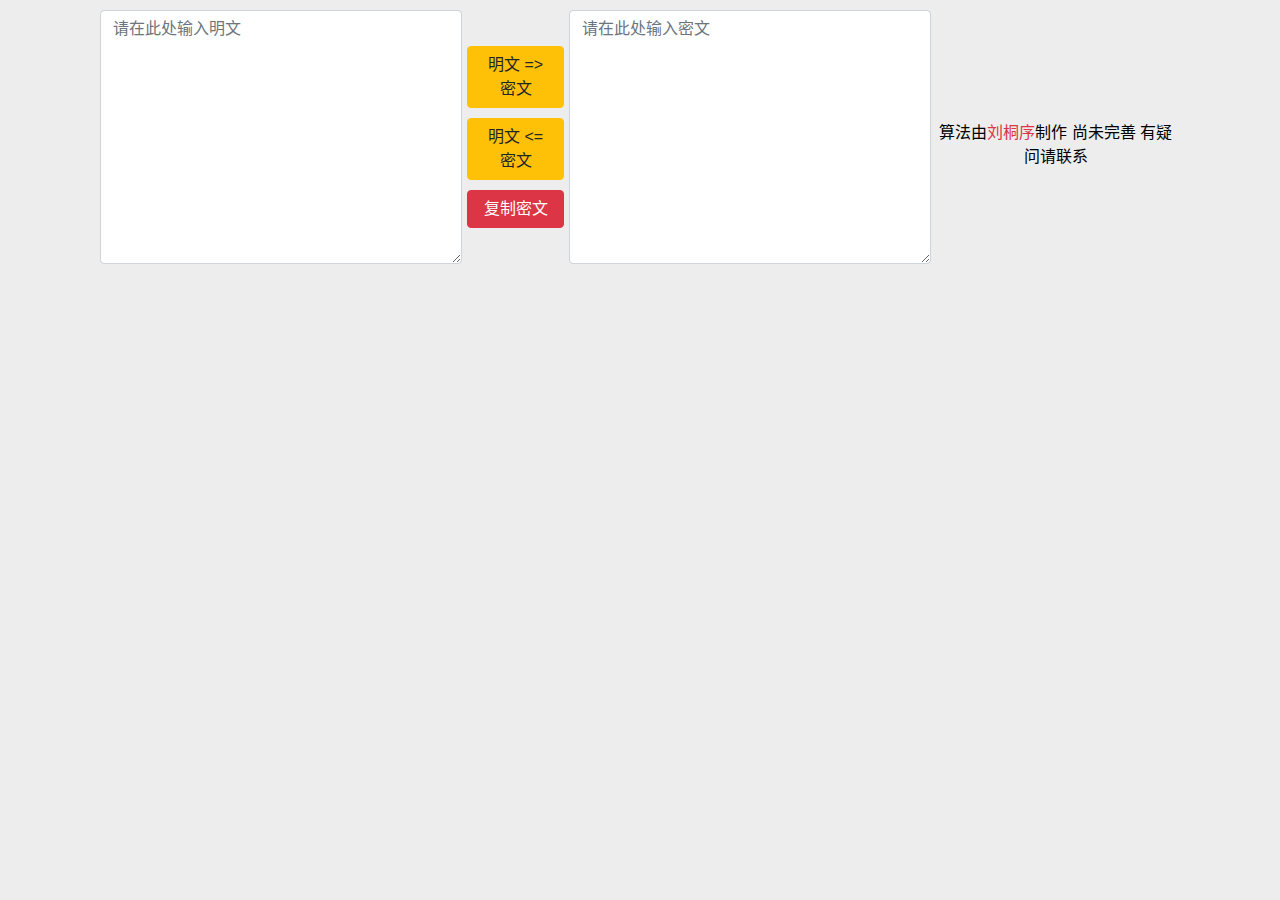
<file: gdbs/index.html>
<!DOCTYPE html>
<html lang="zh-CN">
<head>
  <meta charset="UTF-8">
  <meta http-equiv="x-ua-compatible" content="IE=edge">
  <meta name="renderer" content="webkit">
  <meta name="viewport"
        content="width=device-width, initial-scale=1.0, maximum-scale=1.0, minimum-scale=1.0, user-scalable=no">
  <title>敢打必胜</title>
  <link href="https://cdn.bootcdn.net/ajax/libs/twitter-bootstrap/4.5.2/css/bootstrap.min.css" rel="stylesheet">
  <link href="https://cdn.bootcdn.net/ajax/libs/font-awesome/5.8.2/css/all.min.css" rel="stylesheet">
  <link href="https://cdn.bootcdn.net/ajax/libs/github-markdown-css/4.0.0/github-markdown.min.css" rel="stylesheet">
  <script src="https://cdn.bootcdn.net/ajax/libs/jquery/3.5.1/jquery.min.js"></script>
  <script src="https://cdn.bootcdn.net/ajax/libs/twitter-bootstrap/4.5.2/js/bootstrap.min.js"></script>
  <script src="waibibabo.js"></script>
  <style>
    #app {
      position: relative;
    }
    #app > .page {
      min-height: 100vh;
    }
    .translate {
      background-color: #ededed;
      padding: 0 100px;
      position: relative;
    }
    .translate .content {
      display: flex;
      justify-content: space-between;
      align-content: center;
    }
    .translate .content > div {
      color: #000;
      justify-content: center;
      display: flex;
      flex-direction: column;
    }
    .control {

    }
    .control button {
      margin: 5px;
    }
    .input {
      width: 40%;
    }
    .header1 {
      text-align: center;

      width: 100%;
      color: white;
      font-size: 30px;
    }
    .header1 a {
      color: white;
    }
    .copyright {
      bottom: 10px;
      right: 10px;
      text-align: center;
    }
    .copyright a {
      color: #dc3545;
    }
    .spec {
      padding: 50px 50px;
    }
    .spec article {
      margin: auto;
      max-width: 700px;
    }
    @media screen and (max-width: 768px) {
      .translate {
        padding: 0 20px 20px 20px;
      }
      .translate .content {
        flex-direction: column;
      }
      .input {
        width: 100%;
      }
      .spec {
        padding: 50px 20px;
      }
    }
    .related {
			text-align: center;
		}
  </style>




<script>
  
	function copyText()  {

var plaintext = document.getElementById("text");

var ciphetext = document.getElementById("waibi");


document.getElementById("copy-btn").onclick = function () {

  const input = document.createElement("textarea");

  input.value = ciphetext.value;

  input.style = "height:0px;width=0px;";

  document.body.appendChild(input);

  input.select();

  input.setSelectionRange(0, input.value.length);

  document.execCommand("Copy");

  document.body.removeChild(input);

  document.execCommand("copy"); // 执行浏览器复制命令

alert("复制密文成功");

};

};
</script>
</head>
<body>
<div id="app">
  <div class="page translate">
    <div class="content"style="padding-top: 10px;">
      <div class="form-group input">
        <textarea id="text" class="form-control" placeholder="请在此处输入明文" rows="10"></textarea>
      </div>
      <div class="form-group control">
        <button id="btn-encode" class="btn btn-warning">明文 => 密文</button>
        <button id="btn-decode" class="btn btn-warning">明文 <= 密文</button>
        <button id="copy-btn" class="btn btn-danger" onclick="copyText()">复制密文</button>
      </div>
      <div class="form-group input">
        <textarea id="waibi" class="form-control" placeholder="请在此处输入密文" rows="10"></textarea>
      </div>
      <div class="copyright">
        <span class="related">算法由<a href="https://hiltx.gitee.io/" target="_blank">刘桐序</a>制作 尚未完善 有疑问请联系</span>
      </div>
    </div>
  </div>
</div>
</body>
</html>
</file>
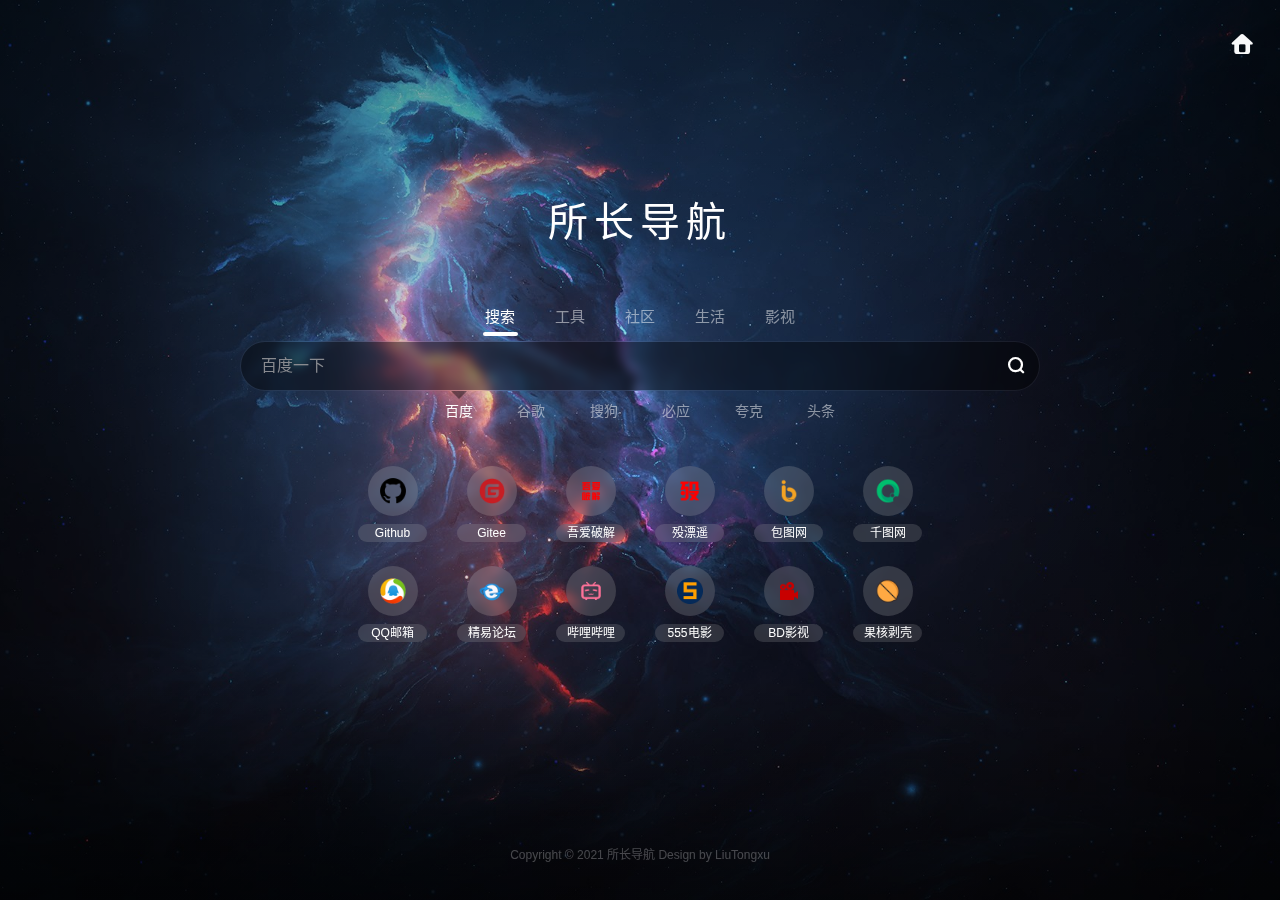
<file: nav/index.html>
<!DOCTYPE html>
<html lang="zh-CN">
<head>
    <meta charset="UTF-8">
    <meta http-equiv="X-UA-Compatible" content="IE=edge, chrome=1">
    <meta name="viewport" content="width=device-width, initial-scale=1.0, minimum-scale=1.0, maximum-scale=1.0, user-scalable=no">
    <title>新标签页 | 所长导航</title>
    <meta name="keywords" content="所长导航、网址大全、网址导航、免费收录、网址大全">
    <meta name="description" content="所长导航网,为用户提供一站式优质服务,优化用户体验,收录各大平台网站,免费收录各类网站,打造最与众不同的站点导航,导航站点分类齐全,拥有独特的分类栏目,欢迎各大平台合作支持!">
    <meta name="author" content="作者：snail,微信：woniu_2025,E-Mail：137224272@qq.com">
    <meta name="baidu-site-verification" content="code-vIivd4QsAU">
    <link rel="shortcut icon" href="../ico.ico">
    <link rel='stylesheet' id='iconfont-css' href='static/css/iconfont.css' type='text/css' media='all'>
    <link rel='stylesheet' id='bootstrap-css' href='static/css/bootstrap.min.css' type='text/css' media='all'>
    <link rel='stylesheet' id='style-css' href='static/css/style.min.css' type='text/css' media='all'>
    <script src='static/js/jquery.min.js' id='jquery-js'></script>
</head>
<body class="user-bookmark-body bookmark-default">

<div class="page-container">
    <div class="bookmark-bg">
        <div class="img-bg" id="img-bg"></div>
        <div class="gradient-linear"></div>
    </div>
    <header class="navbar navbar-dark fixed-top">
        <div class="weather">
            <div id="he-plugin-simple" style="display: contents;"></div>
            <script>
                WIDGET = {
                    "CONFIG": {
                        "modules": "02",
                        "background": "5",
                        "tmpColor": "FFFFFF",
                        "tmpSize": "20",
                        "cityColor": "FFFFFF",
                        "citySize": "16",
                        "aqiColor": "FFFFFF",
                        "aqiSize": "16",
                        "weatherIconSize": "30",
                        "alertIconSize": "18",
                        "padding": "0px 5px 0px 5px",
                        "shadow": "0",
                        "language": "auto",
                        "fixed": "false",
                        "vertical": "top",
                        "horizontal": "left",
                        "key": "257fe54e3a0b4cd29b399d2831bd56e0"
                    }
                }
            </script>
            <script src="https://widget.qweather.net/simple/static/js/he-simple-common.js?v=2.0" defer=""></script>
        </div>
        <ul class="nav navbar-menu">
            <li class="nav-login ml-3"> <a href="../" class="text-light" title="主页"><i
                        class="iconfont icon-home bookmark-ico icon-2x" style="font-size: 1.5em; position: relative; left: -10px; top: 0px;"></i></a> </li>
        </ul>
    </header>
    <div class="header-big mb-4">
        <div class="s-search">
            <div id="search" class="s-search mx-auto">
                <div class="big-title text-center mb-3 mb-md-5 mt-2">
                    <p class="h1" style="letter-spacing: 6px;">所长导航</p>
                </div>
                <div id="search-list-menu" class="hide-type-list">
                    <div class="s-type text-center overflow-x-auto">
                        <div class="s-type-list big">
                            <div class="anchor" style="position: absolute; left: 50%; opacity: 0;"></div>
                            <label for="type-baidu1" class="active" data-id="group-b"><span>搜索</span></label>
                            <label for="type-br" data-id="group-c"><span>工具</span></label>
                            <label for="type-zhihu"  data-id="group-d"><span>社区</span></label>
                            <label for="type-taobao1" data-id="group-e"><span>生活</span></label>
                            <label for="type-juhe" data-id="group-f"><span>影视</span></label>
                        </div>
                    </div>
                </div>
                <form action="/search.html?key=" method="get" target="_blank" class="super-search-fm">
                    <input type="text" id="search-text" class="form-control smart-tips search-key" zhannei="" placeholder="输入关键字搜索" style="outline:0" autocomplete="off">
                    <button type="submit"><i class="iconfont icon-search"></i></button>
                </form>
                <div id="search-list" class="hide-type-list">
                    <div class="search-group group-b s-current">
                        <ul class="search-type">
                            <li><input checked="checked" hidden="" type="radio" name="type" id="type-baidu1" value="https://www.baidu.com/s?wd=" data-placeholder="百度一下"><label for="type-baidu1"><span class="text-muted">百度</span></label></li>
                            <li><input hidden="" type="radio" name="type" id="type-google1" value="https://www.google.com/search?q=" data-placeholder="谷歌两下"><label for="type-google1"><span class="text-muted">谷歌</span></label></li>
                            <li><input hidden="" type="radio" name="type" id="type-sogo" value="https://www.sogou.com/web?query=" data-placeholder="搜狗搜索"><label for="type-sogo"><span class="text-muted">搜狗</span></label></li>
                            <li><input hidden="" type="radio" name="type" id="type-bing1" value="https://cn.bing.com/search?q=" data-placeholder="必应搜索"><label for="type-bing1"><span class="text-muted">必应</span></label></li>
                            <li><input hidden="" type="radio" name="type" id="type-kuake" value="https://quark.sm.cn/s?q=" data-placeholder="夸克搜索"><label for="type-kuake"><span class="text-muted">夸克</span></label></li>
                            <li><input hidden="" type="radio" name="type" id="type-toutiao" value="https://so.toutiao.com/search/?keyword=" data-placeholder="头条搜索"><label for="type-toutiao"><span class="text-muted">头条</span></label></li>
                        </ul>
                    </div>
                    <div class="search-group group-c ">
                        <ul class="search-type">
                            <li><input hidden="" type="radio" name="type" id="type-br" value="https://rank.chinaz.com/all/" data-placeholder="请输入网址(不带https://)"><label for="type-br"><span class="text-muted">权重查询</span></label></li>
                            <li><input hidden="" type="radio" name="type" id="type-links" value="https://link.chinaz.com/" data-placeholder="请输入网址(不带https://)"><label for="type-links"><span class="text-muted">友链检测</span></label></li>
                            <li><input hidden="" type="radio" name="type" id="type-icp" value="https://icp.aizhan.com/" data-placeholder="请输入网址(不带https://)"><label for="type-icp"><span class="text-muted">备案查询</span></label></li>
                            <li><input hidden="" type="radio" name="type" id="type-ping" value="https://ping.chinaz.com/" data-placeholder="请输入网址(不带https://)"><label for="type-ping"><span class="text-muted">PING检测</span></label></li>
                            <li><input hidden="" type="radio" name="type" id="type-404" value="https://tool.chinaz.com/Links/?DAddress=" data-placeholder="请输入网址(不带https://)"><label for="type-404"><span class="text-muted">死链检测</span></label></li>
                            <li><input hidden="" type="radio" name="type" id="type-ciku" value="https://www.ciku5.com/s?wd=" data-placeholder="请输入关键词"><label for="type-ciku"><span class="text-muted">关键词挖掘</span></label></li>
                        </ul>
                    </div>
                    <div class="search-group group-d ">
                        <ul class="search-type">
                            <li><input hidden="" type="radio" name="type" id="type-zhihu" value="https://www.zhihu.com/search?type=content&q=" data-placeholder="知乎"><label for="type-zhihu"><span class="text-muted">知乎</span></label></li>
                            <li><input hidden="" type="radio" name="type" id="type-wechat" value="https://weixin.sogou.com/weixin?type=2&query=" data-placeholder="微信"><label for="type-wechat"><span class="text-muted">微信</span></label></li>
                            <li><input hidden="" type="radio" name="type" id="type-weibo" value="https://s.weibo.com/weibo/" data-placeholder="微博"><label for="type-weibo"><span class="text-muted">微博</span></label></li>
                            <li><input hidden="" type="radio" name="type" id="type-douban" value="https://www.douban.com/search?q=" data-placeholder="豆瓣"><label for="type-douban"><span class="text-muted">豆瓣</span></label></li>
                            <li><input hidden="" type="radio" name="type" id="type-why" value="https://ask.seowhy.com/search/?q=" data-placeholder="SEO问答社区"><label for="type-why"><span class="text-muted">搜外问答</span></label></li>
                        </ul>
                    </div>
                    <div class="search-group group-e ">
                        <ul class="search-type">
                            <li><input hidden="" type="radio" name="type" id="type-taobao1" value="https://s.taobao.com/search?q=" data-placeholder="淘宝"><label for="type-taobao1"><span class="text-muted">淘宝</span></label></li>
                            <li><input hidden="" type="radio" name="type" id="type-jd" value="https://search.jd.com/Search?keyword=" data-placeholder="京东"><label for="type-jd"><span class="text-muted">京东</span></label></li>
                            <li><input hidden="" type="radio" name="type" id="type-12306" value="https://www.12306.cn/?" data-placeholder="12306"><label for="type-12306"><span class="text-muted">12306</span></label></li>
                            <li><input hidden="" type="radio" name="type" id="type-kd100" value="https://www.kuaidi100.com/?" data-placeholder="快递100"><label for="type-kd100"><span class="text-muted">快递100</span></label></li>
                            <li><input hidden="" type="radio" name="type" id="type-qunar" value="https://www.qunar.com/?" data-placeholder="去哪儿"><label for="type-qunar"><span class="text-muted">去哪儿</span></label></li>
                        </ul>
                    </div>
                    <div class="search-group group-f ">
                        <ul class="search-type">
                            <li><input hidden="" type="radio" name="type" id="type-juhe" value="https://www.cupfox.com/search?key=" data-placeholder="影视资源聚合搜索"><label for="type-juhe"><span class="text-muted">聚合搜索</span></label></li>
                            <li><input hidden="" type="radio" name="type" id="type-555" value="https://www.o8tv.com/vodsearch/-------------.html?wd=" data-placeholder="在线影视搜索"><label for="type-555"><span class="text-muted">555电影</span></label></li>
                            <li><input hidden="" type="radio" name="type" id="type-dyxs" value="http://dyxs15.com/search--------------/?wd=" data-placeholder="在线影视搜索"><label for="type-dyxs"><span class="text-muted">电影先生</span></label></li>
                            <li><input hidden="" type="radio" name="type" id="type-dibi" value="https://www.mp4er.cc/search/" data-placeholder="在线及下载影视搜索"><label for="type-dibi"><span class="text-muted">哔嘀影视</span></label></li>
                        </ul>
                    </div>
                </div>
                <div class="card search-smart-tips" style="display: none">
                    <ul></ul>
                </div>
            </div>
        </div>
    </div>

    <section class="quick-sites position-relative">
        <div class="container text-center px-5">
            <div class="row"> <a class="sites-btn col-3 col-md-2 text-center mb-4" target="_blank"
                    href="https://github.com/" title="Github" rel=" noopener">
                    <div class="d-flex mb-2">
                        <div class="sites-icon mx-auto ub-blur-bg"> <img class="lazy" src="../ico/github.png"
                                data-src="../ico/github.png" onerror="javascript:this.src='../ico/github.png'"
                                alt="Github"> </div>
                    </div>
                    <div class="sites-title ub-blur-bg px-2 text-xs overflowClip_1"><span>Github</span>
                    </div>
                </a> <a class="sites-btn col-3 col-md-2 text-center mb-4" target="_blank" href="https://gitee.com/"
                    title="Gitee" rel="external nofollow noopener">
                    <div class="d-flex mb-2">
                        <div class="sites-icon mx-auto ub-blur-bg"> <img class="lazy" src="../ico/gitee.png"
                                data-src="../ico/gitee.png" onerror="javascript:this.src='../ico/gitee.png'" alt="Gitee">
                        </div>
                    </div>
                    <div class="sites-title ub-blur-bg px-2 text-xs overflowClip_1"><span>Gitee</span></div>
                </a> <a class="sites-btn col-3 col-md-2 text-center mb-4" target="_blank"
                    href="http://www.52pojie.cn/" title="吾爱破解" rel="external nofollow noopener">
                    <div class="d-flex mb-2">
                        <div class="sites-icon mx-auto ub-blur-bg"> <img class="lazy" src="../ico/52.png"
                                data-src="../ico/52.png" onerror="javascript:this.src='../ico/52.png'" alt="吾爱破解"> </div>
                    </div>
                    <div class="sites-title ub-blur-bg px-2 text-xs overflowClip_1"><span>吾爱破解</span>
                    </div>
                </a> <a class="sites-btn col-3 col-md-2 text-center mb-4" target="_blank"
                    href="https://www.mpyit.com/" title="殁漂遥" rel="external nofollow noopener">
                    <div class="d-flex mb-2">
                        <div class="sites-icon mx-auto ub-blur-bg"> <img class="lazy" src="../ico/mpy.png"
                                data-src="../ico/mpy.png" onerror="javascript:this.src='../ico/mpy.png'" alt="殁漂遥"> </div>
                    </div>
                    <div class="sites-title ub-blur-bg px-2 text-xs overflowClip_1"><span>殁漂遥</span></div>
                </a> <a class="sites-btn col-3 col-md-2 text-center mb-4" target="_blank" href="https://ibaotu.com/"
                    title="包图网" rel="external nofollow noopener">
                    <div class="d-flex mb-2">
                        <div class="sites-icon mx-auto ub-blur-bg"> <img class="lazy" src="../ico/baotu.png"
                                data-src="../ico/baotu.png" onerror="javascript:this.src='../ico/baotu.png'" alt="包图网">
                        </div>
                    </div>
                    <div class="sites-title ub-blur-bg px-2 text-xs overflowClip_1"><span>包图网</span></div>
                </a> <a class="sites-btn col-3 col-md-2 text-center mb-4" target="_blank"
                    href="https://www.58pic.com/" title="千图网" rel="external nofollow noopener">
                    <div class="d-flex mb-2">
                        <div class="sites-icon mx-auto ub-blur-bg"> <img class="lazy" src="../ico/qiantu.png"
                                data-src="../ico/qiantu.png" onerror="javascript:this.src='../ico/qiantu.png'" alt="千图网">
                        </div>
                    </div>
                    <div class="sites-title ub-blur-bg px-2 text-xs overflowClip_1"><span>千图网</span></div>
                </a> <a class="sites-btn col-3 col-md-2 text-center mb-4" target="_blank"
                    href="https://mail.qq.com/"
                    title="QQ邮箱" rel="external nofollow noopener">
                    <div class="d-flex mb-2">
                        <div class="sites-icon mx-auto ub-blur-bg"> <img class="lazy" src="../ico/QQyx.png"
                                data-src="../ico/QQyx.png" onerror="javascript:this.src='../ico/QQyx.png'" alt="QQ邮箱">
                        </div>
                    </div>
                    <div class="sites-title ub-blur-bg px-2 text-xs overflowClip_1"><span>QQ邮箱</span></div>
                </a> <a class="sites-btn col-3 col-md-2 text-center mb-4" target="_blank"
                    href="https://bbs.125.la/" title="精易论坛"
                    rel="external nofollow noopener">
                    <div class="d-flex mb-2">
                        <div class="sites-icon mx-auto ub-blur-bg"> <img class="lazy" src="../ico/jingyi.png"
                                data-src="../ico/jingyi.png" onerror="javascript:this.src='../ico/jingyi.png'" alt="精易论坛">
                        </div>
                    </div>
                    <div class="sites-title ub-blur-bg px-2 text-xs overflowClip_1"><span>精易论坛</span></div>
                </a> <a class="sites-btn col-3 col-md-2 text-center mb-4" target="_blank"
                    href="https://www.bilibili.com/" title="哔哩哔哩" rel="external nofollow noopener">
                    <div class="d-flex mb-2">
                        <div class="sites-icon mx-auto ub-blur-bg"> <img class="lazy" src="../ico/bilibili.png"
                                data-src="../ico/bilibili.png" onerror="javascript:this.src='../ico/bilibili.png'"
                                alt="哔哩哔哩"> </div>
                    </div>
                    <div class="sites-title ub-blur-bg px-2 text-xs overflowClip_1"><span>哔哩哔哩</span></div>

                </a> <a class="sites-btn col-3 col-md-2 text-center mb-4" target="_blank"
                    href="https://www.o8tv.com/" title="555电影" rel="external nofollow noopener">
                    <div class="d-flex mb-2">
                        <div class="sites-icon mx-auto ub-blur-bg"> <img class="lazy" src="../ico/555dianying.png"
                                data-src="../ico/555dianying.png" onerror="javascript:this.src='../ico/555dianying.png'"
                                alt="555电影"> </div>
                    </div>
                    <div class="sites-title ub-blur-bg px-2 text-xs overflowClip_1"><span>555电影</span></div>
                </a> <a class="sites-btn col-3 col-md-2 text-center mb-4" target="_blank"
                    href="https://www.bd2020.com/" title="BD影视" rel="external nofollow noopener">
                    <div class="d-flex mb-2">
                        <div class="sites-icon mx-auto ub-blur-bg"> <img class="lazy" src="../ico/BDyingshi.png"
                                data-src="../ico/BDyingshi.png" onerror="javascript:this.src='../ico/BDyingshi.png'"
                                alt="BD影视"> </div>
                    </div>
                    <div class="sites-title ub-blur-bg px-2 text-xs overflowClip_1"><span>BD影视</span></div>
                </a> <a class="sites-btn col-3 col-md-2 text-center mb-4" target="_blank"
                    href="https://www.ghxi.com/" title="果核剥壳" rel="external nofollow noopener">
                    <div class="d-flex mb-2">
                        <div class="sites-icon mx-auto ub-blur-bg"> <img class="lazy" src="../ico/guohe.png"
                                data-src="../ico/guohe.png" onerror="javascript:this.src='../ico/guohe.png'" alt="果核剥壳">
                        </div>
                    </div>
                    <div class="sites-title ub-blur-bg px-2 text-xs overflowClip_1"><span>果核剥壳</span></div>
                </a> </div>
        </div>
    </section>







    <footer class="main-footer footer-type-1 position-relative text-xs">
        <div id="footer-tools" class="d-flex flex-column">
            <div id="footer-tools" class="d-flex flex-column"> <a href="javascript:" id="go-to-up"
                class="btn rounded-circle go-up m-1" rel="go-top" style="display: none;" one-link-mark="yes"> <i
                    class="iconfont icon-to-up"></i> </a> </div>
        </div>
        <div class="footer-inner text-center text-light my-3" style="color: #f8f9fa45!important;">
                <div class="footer-text">
                    Copyright © 2021 所长导航 Design by LiuTongxu
                </div>
            </div>
    </footer>
</div>
<script src="static/js/bing.js"></script>
<script src="static/js/popper.min.js"></script>
<script src='static/js/bootstrap.min.js' id='bootstrap-js'></script>
<script src="static/js/theia-sticky-sidebar.js"></script>
<script src='static/js/lazyload.min.js' id='lazyload-js'></script>
<script src='static/js/app.min.js' id='appjs-js'></script>

</body>
</html>
</file>
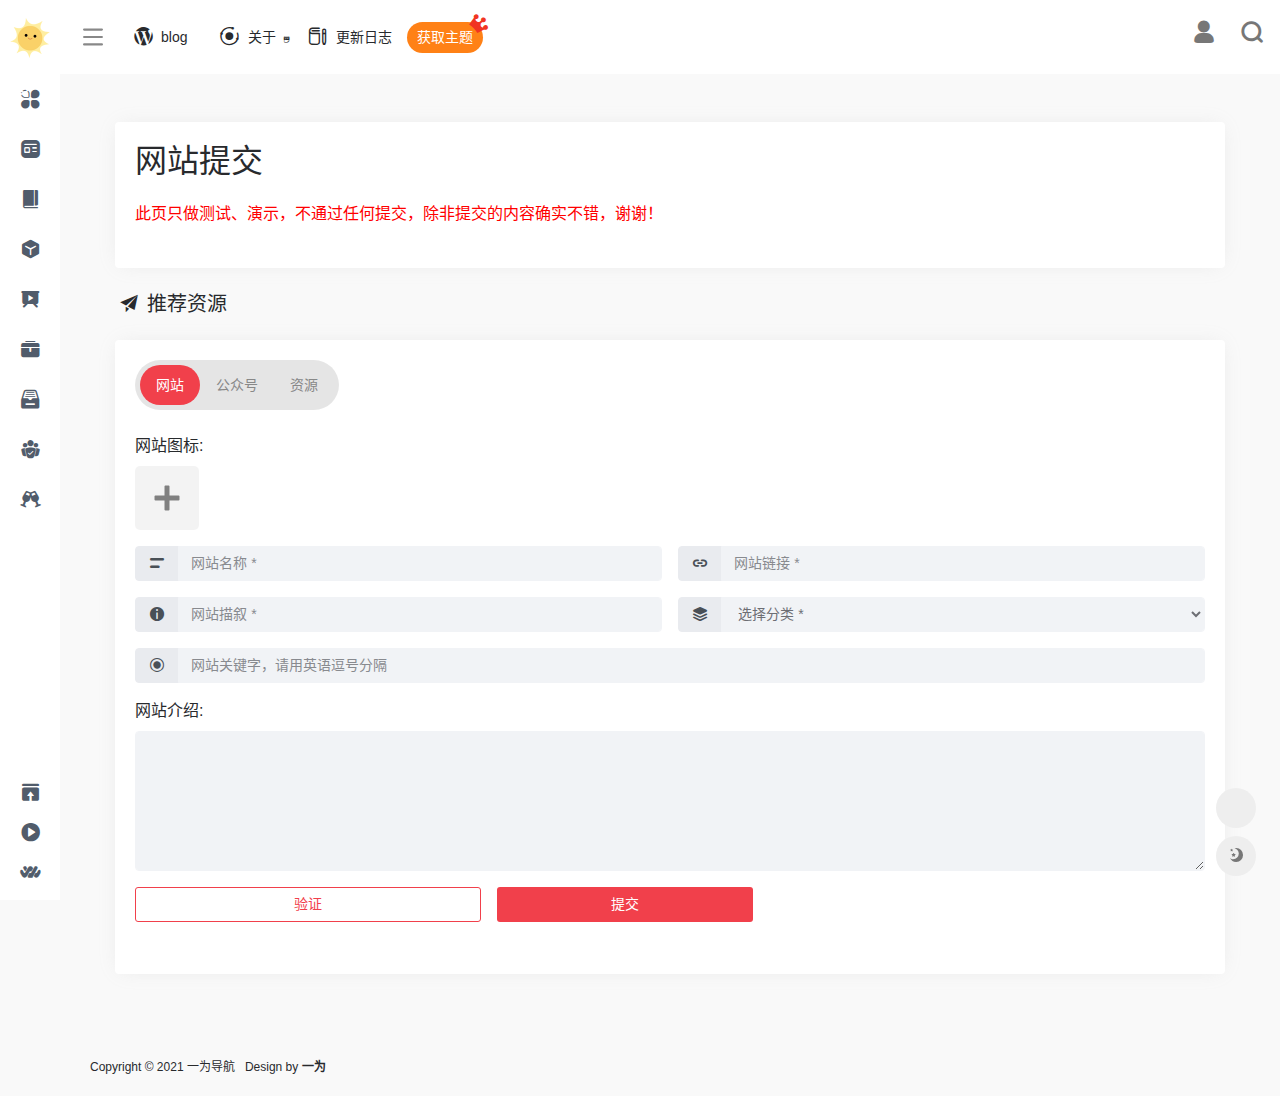
<file: contribute.html>
<!DOCTYPE html>
<html lang="zh-CN">
<head>
<meta charset="UTF-8">
<meta http-equiv="X-UA-Compatible" content="IE=edge, chrome=1">
<meta name="viewport" content="width=device-width, initial-scale=1.0, minimum-scale=1.0, maximum-scale=1.0, user-scalable=no">
<title>网站提交 | 一为导航</title>
<meta name="theme-color" content="#f9f9f9">
<meta name="keywords" content="UI设计,UI设计素材,设计导航,网址导航,设计资源,创意导航,创意网站导航,设计师网址大全,设计素材大全,设计师导航,UI设计资源,优秀UI设计欣赏,设计师导航,设计师网址大全,设计师网址导航,产品经理网址导航,交互设计师网址导航">
<meta name="description" content="此页只做测试、演示，不通过任何提交，除非提交的内容确实不错，谢谢！">
<meta property="og:type" content="article">
<meta property="og:url" content="https://nav.iowen.cn/contribute"> 
<meta property="og:title" content="网站提交 | 一为导航">
<meta property="og:description" content="此页只做测试、演示，不通过任何提交，除非提交的内容确实不错，谢谢！">
<meta property="og:image" content="https://gitee.com/iowen/ioimg/raw/master/screenshots/3.jpg">
<meta property="og:site_name" content="一为导航">





<link rel='stylesheet' id='wp-block-library-css' href='wp-includes/css/dist/block-library/style.min-5.6.2.css' type='text/css' media='all'>
<link rel='stylesheet' id='iconfont-css' href='wp-content/themes/onenav/css/iconfont-3.03029.1.css' type='text/css' media='all'>
<link rel='stylesheet' id='iconfontd-css' href='t/font_1620678_7g0p3h6gbl-3.03029..css' type='text/css' media='all'>
<link rel='stylesheet' id='bootstrap-css' href='wp-content/themes/onenav/css/bootstrap.min-3.03029.1.css' type='text/css' media='all'>
<link rel='stylesheet' id='lightbox-css' href='wp-content/themes/onenav/css/jquery.fancybox.min-3.03029.1.css' type='text/css' media='all'>
<link rel='stylesheet' id='style-css' href='wp-content/themes/onenav/css/style-3.03029.1.css' type='text/css' media='all'>
<script type='text/javascript' src='wp-content/themes/onenav/js/jquery.min-3.03029.1.js' id='jquery-js'></script>
<link rel="canonical" href="">
<style>#footer-tools [data-v-db6ccf64][data-v-41ba7e2c]{top:unset!important;bottom:0!important;right:44px!important}
.io.icon-fw,.iconfont.icon-fw {
    width: 1.15em;
}
.io.icon-lg,.iconfont.icon-lg{
    font-size: 1.5em;
    line-height: .75em;
    vertical-align: -.125em;
}
.screenshot-carousel .img_wrapper a{display:contents}
.fancybox-slide--iframe .fancybox-content{max-width :1280px;margin:0}
.fancybox-slide--iframe.fancybox-slide{padding:44px 0}
.navbar-nav .menu-item-286 a{background: #ff8116;border-radius: 50px!important;padding: 5px 10px!important;margin: 5px 0!important;color: #fff!important;}
.navbar-nav .menu-item-286 a i{position: absolute;top: 0;right: -10px;color: #f13522;}
.io-black-mode .navbar-nav .menu-item-286 a{background: #ce9412;}
.io-black-mode .navbar-nav .menu-item-286 a i{color: #fff;}</style><!-- 自定义代码 -->
<!-- end 自定义代码 -->
</head> 
<body class="io-grey-mode">
<div id="loading"><style>  
.loader{position:absolute;left:50%;top:50%;width:48.2842712474619px;height:48.2842712474619px;margin-left:-24.14213562373095px;margin-top:-24.14213562373095px;border-radius:100%;-webkit-animation-name:loader;animation-name:loader;-webkit-animation-iteration-count:infinite;animation-iteration-count:infinite;-webkit-animation-timing-function:linear;animation-timing-function:linear;-webkit-animation-duration:4s;animation-duration:4s}
.loader .side{display:block;width:6px;height:20px;background-color:#f1404b;margin:2px;position:absolute;border-radius:50%;-webkit-animation-duration:1.5s;animation-duration:1.5s;-webkit-animation-iteration-count:infinite;animation-iteration-count:infinite;-webkit-animation-timing-function:ease;animation-timing-function:ease}
.loader .side:nth-child(1),.loader .side:nth-child(5){transform:rotate(0deg);-webkit-animation-name:rotate0;animation-name:rotate0}
.loader .side:nth-child(3),.loader .side:nth-child(7){transform:rotate(90deg);-webkit-animation-name:rotate90;animation-name:rotate90}
.loader .side:nth-child(2),.loader .side:nth-child(6){transform:rotate(45deg);-webkit-animation-name:rotate45;animation-name:rotate45}
.loader .side:nth-child(4),.loader .side:nth-child(8){transform:rotate(135deg);-webkit-animation-name:rotate135;animation-name:rotate135}
.loader .side:nth-child(1){top:24.14213562373095px;left:48.2842712474619px;margin-left:-3px;margin-top:-10px;-webkit-animation-delay:0;animation-delay:0}
.loader .side:nth-child(2){top:41.21320343109277px;left:41.21320343109277px;margin-left:-3px;margin-top:-10px;-webkit-animation-delay:0;animation-delay:0}
.loader .side:nth-child(3){top:48.2842712474619px;left:24.14213562373095px;margin-left:-3px;margin-top:-10px;-webkit-animation-delay:0;animation-delay:0}
.loader .side:nth-child(4){top:41.21320343109277px;left:7.07106781636913px;margin-left:-3px;margin-top:-10px;-webkit-animation-delay:0;animation-delay:0}
.loader .side:nth-child(5){top:24.14213562373095px;left:0px;margin-left:-3px;margin-top:-10px;-webkit-animation-delay:0;animation-delay:0}
.loader .side:nth-child(6){top:7.07106781636913px;left:7.07106781636913px;margin-left:-3px;margin-top:-10px;-webkit-animation-delay:0;animation-delay:0}
.loader .side:nth-child(7){top:0px;left:24.14213562373095px;margin-left:-3px;margin-top:-10px;-webkit-animation-delay:0;animation-delay:0}
.loader .side:nth-child(8){top:7.07106781636913px;left:41.21320343109277px;margin-left:-3px;margin-top:-10px;-webkit-animation-delay:0;animation-delay:0}
@-webkit-keyframes rotate0{0%{transform:rotate(0deg)}
60%{transform:rotate(180deg)}
100%{transform:rotate(180deg)}
}@keyframes rotate0{0%{transform:rotate(0deg)}
60%{transform:rotate(180deg)}
100%{transform:rotate(180deg)}
}@-webkit-keyframes rotate90{0%{transform:rotate(90deg)}
60%{transform:rotate(270deg)}
100%{transform:rotate(270deg)}
}@keyframes rotate90{0%{transform:rotate(90deg)}
60%{transform:rotate(270deg)}
100%{transform:rotate(270deg)}
}@-webkit-keyframes rotate45{0%{transform:rotate(45deg)}
60%{transform:rotate(225deg)}
100%{transform:rotate(225deg)}
}@keyframes rotate45{0%{transform:rotate(45deg)}
60%{transform:rotate(225deg)}
100%{transform:rotate(225deg)}
}@-webkit-keyframes rotate135{0%{transform:rotate(135deg)}
60%{transform:rotate(315deg)}
100%{transform:rotate(315deg)}
}@keyframes rotate135{0%{transform:rotate(135deg)}
60%{transform:rotate(315deg)}
100%{transform:rotate(315deg)}
}@-webkit-keyframes loader{0%{transform:rotate(0deg)}
100%{transform:rotate(360deg)}
}@keyframes loader{0%{transform:rotate(0deg)}
100%{transform:rotate(360deg)}
}
</style>
<div class="loader">
    <div class="side"></div>
    <div class="side"></div>
    <div class="side"></div>
    <div class="side"></div>
    <div class="side"></div>
    <div class="side"></div>
    <div class="side"></div>
    <div class="side"></div>
</div></div>   <div class="page-container">
        <div id="sidebar" class="sticky sidebar-nav fade mini-sidebar" style="width: 60px;">
            <div class="modal-dialog h-100  sidebar-nav-inner">
                <div class="sidebar-logo border-bottom border-color">
                    <!-- logo -->
                    <div class="logo overflow-hidden">
                        <a href="index.html" class="logo-expanded">
                            <img src="wp-content/uploads/2020/01/ywdh-logo-1.png" height="40" class="logo-light" alt="一为导航">
                            <img src="wp-content/uploads/2020/01/ywdh-logo.png" height="40" class="logo-dark d-none" alt="一为导航">
                        </a>
                        <a href="index.html" class="logo-collapsed">
                            <img src="wp-content/uploads/2020/01/ywdh-logo-bark-ico.png" height="40" class="logo-light" alt="一为导航">
                            <img src="wp-content/uploads/2020/01/ywdh-logo-ico.png" height="40" class="logo-dark d-none" alt="一为导航">
                        </a>
                    </div>
                    <!-- logo end -->
                </div>
                <div class="sidebar-menu flex-fill">
                    <div class="sidebar-scroll">
                        <div class="sidebar-menu-inner">
                            <ul>
                                                                <li class="sidebar-item top-menu">
                                    <a href="javascript:;" class="smooth change-href">
                                        <i class="iconfont icon-category icon-fw icon-lg mr-2"></i>
                                        <span>站点推荐</span>
                                        <i class="iconfont icon-arrow-r-m sidebar-more text-sm"></i>
                                    </a>
                                    <ul>
                                        <li id="menu-item-281" class="menu-item menu-item-type-post_type menu-item-object-page menu-item-281"><a href="blog.html">
        <i class="io io-wordpress icon-fw icon-lg mr-2"></i>
                <span>blog</span></a></li>
<li id="menu-item-284" class="menu-item menu-item-type-post_type menu-item-object-page menu-item-has-children menu-item-284"><a href="about.html">
        <i class="io io-gonggongku icon-fw icon-lg mr-2"></i>
                <span>关于</span></a>
<ul class="sub-menu">
	<li id="menu-item-264" class="menu-item menu-item-type-post_type menu-item-object-page menu-item-264"><a href="">网站提交</a></li>
	<li id="menu-item-285" class="menu-item menu-item-type-custom menu-item-object-custom menu-item-285"><a href="#">二级菜单样式</a></li>
</ul>
</li>
<li id="menu-item-786" class="menu-item menu-item-type-custom menu-item-object-custom menu-item-786"><a target="_blank" rel="noopener" href="javascript:;">
        <i class="io io-change icon-fw icon-lg mr-2"></i>
                <span>更新日志</span></a></li>
<li id="menu-item-286" class="menu-item menu-item-type-custom menu-item-object-custom menu-item-286"><a target="_blank" rel="noopener" href="javascript:;">
        <i class="io io-huangguan icon-fw icon-lg mr-2"></i>
                <span>获取主题</span></a></li>
                                    </ul>
                                </li> 
                                                                                                    <li class="sidebar-item">
                                            <a href="index.html#term-2" class="smooth">
                                                <i class="io io-fuwu icon-fw icon-lg mr-2"></i>
                                                <span>常用推荐</span>
                                            </a>
                                        </li> 
                                                                            <li class="sidebar-item">
                                            <!--<a href="javascript:;">-->
                                                                                        <a href="index.html#term-448" class="smooth change-href" data-change="https://nav.iowen.cn/#term-448">
                                                <i class="io io-zixun icon-fw icon-lg mr-2"></i>
                                                <span>社区资讯</span>
                                                <i class="iconfont icon-arrow-r-m sidebar-more text-sm"></i>
                                            </a>
                                            <ul>
                                             
                                                <li>
                                                    <a href="index.html#term-39" class="smooth"><span>科技</span></a>
                                                </li>
                                             
                                                <li>
                                                    <a href="index.html#term-3" class="smooth"><span>社区资讯</span></a>
                                                </li>
                                                                                        </ul>
                                        </li>
                                                                        <li class="sidebar-item">
                                            <a href="index.html#term-98" class="smooth">
                                                <i class="io io-book icon-fw icon-lg mr-2"></i>
                                                <span>书籍期刊</span>
                                            </a>
                                        </li> 
                                                                            <li class="sidebar-item">
                                            <a href="index.html#term-69" class="smooth">
                                                <i class="io io-app icon-fw icon-lg mr-2"></i>
                                                <span>软件游戏</span>
                                            </a>
                                        </li> 
                                                                            <li class="sidebar-item">
                                            <a href="index.html#term-41" class="smooth">
                                                <i class="io io-yanshi icon-fw icon-lg mr-2"></i>
                                                <span>用户演示</span>
                                            </a>
                                        </li> 
                                                                            <li class="sidebar-item">
                                            <!--<a href="javascript:;">-->
                                                                                        <a href="index.html#term-18" class="smooth change-href" data-change="https://nav.iowen.cn/#term-18">
                                                <i class="io io-gongju icon-fw icon-lg mr-2"></i>
                                                <span>常用工具</span>
                                                <i class="iconfont icon-arrow-r-m sidebar-more text-sm"></i>
                                            </a>
                                            <ul>
                                             
                                                <li>
                                                    <a href="index.html#term-22" class="smooth"><span>在线配色</span></a>
                                                </li>
                                             
                                                <li>
                                                    <a href="index.html#term-24" class="smooth"><span>Chrome插件</span></a>
                                                </li>
                                             
                                                <li>
                                                    <a href="index.html#term-21" class="smooth"><span>交互动效</span></a>
                                                </li>
                                             
                                                <li>
                                                    <a href="index.html#term-19" class="smooth"><span>图形创意</span></a>
                                                </li>
                                             
                                                <li>
                                                    <a href="index.html#term-23" class="smooth"><span>在线工具</span></a>
                                                </li>
                                             
                                                <li>
                                                    <a href="index.html#term-20" class="smooth"><span>界面设计</span></a>
                                                </li>
                                                                                        </ul>
                                        </li>
                                                                        <li class="sidebar-item">
                                            <!--<a href="javascript:;">-->
                                                                                        <a href="index.html#term-8" class="smooth change-href" data-change="https://nav.iowen.cn/#term-8">
                                                <i class="io io-sucai1-copy icon-fw icon-lg mr-2"></i>
                                                <span>素材资源</span>
                                                <i class="iconfont icon-arrow-r-m sidebar-more text-sm"></i>
                                            </a>
                                            <ul>
                                             
                                                <li>
                                                    <a href="index.html#term-11" class="smooth"><span>平面素材</span></a>
                                                </li>
                                             
                                                <li>
                                                    <a href="index.html#term-10" class="smooth"><span>LOGO设计</span></a>
                                                </li>
                                             
                                                <li>
                                                    <a href="index.html#term-15" class="smooth"><span>Mockup</span></a>
                                                </li>
                                             
                                                <li>
                                                    <a href="index.html#term-17" class="smooth"><span>PPT资源</span></a>
                                                </li>
                                             
                                                <li>
                                                    <a href="index.html#term-13" class="smooth"><span>Sketch资源</span></a>
                                                </li>
                                             
                                                <li>
                                                    <a href="index.html#term-9" class="smooth"><span>图标素材</span></a>
                                                </li>
                                             
                                                <li>
                                                    <a href="index.html#term-12" class="smooth"><span>UI资源</span></a>
                                                </li>
                                             
                                                <li>
                                                    <a href="index.html#term-14" class="smooth"><span>字体资源</span></a>
                                                </li>
                                             
                                                <li>
                                                    <a href="index.html#term-16" class="smooth"><span>摄影图库</span></a>
                                                </li>
                                                                                        </ul>
                                        </li>
                                                                        <li class="sidebar-item">
                                            <a href="index.html#term-25" class="smooth">
                                                <i class="io io-tuandui icon-fw icon-lg mr-2"></i>
                                                <span>UED团队</span>
                                            </a>
                                        </li> 
                                                                                <li class="sidebar-item">
                                                <a href="index.html#friendlink" class="smooth">
                                                    <i class="io io-links icon-fw icon-lg mr-2"></i>
                                                    <span>友情链接</span>
                                                </a>
                                            </li> 
                                         
                            </ul>
                        </div>
                    </div>
                </div>
                <div class="border-top py-2 border-color">
                    <div class="flex-bottom">
                        <ul> 
                            <li id="menu-item-237" class="menu-item menu-item-type-post_type menu-item-object-page menu-item-237 sidebar-item"><a href="">
        <i class="io io-tijiao icon-fw icon-lg mr-2"></i>
                <span>网站提交</span></a></li>
<li id="menu-item-212" class="menu-item menu-item-type-post_type menu-item-object-page menu-item-212 sidebar-item"><a href="sample-page.html">
        <i class="io io-caozuoshili icon-fw icon-lg mr-2"></i>
                <span>示例页面</span></a></li>
<li id="menu-item-213" class="menu-item menu-item-type-custom menu-item-object-custom menu-item-213 sidebar-item"><a target="_blank" rel="noopener" href="index1.html">
        <i class="io io-iowen icon-fw icon-lg mr-2"></i>
                <span>一为忆</span></a></li>
 
                        </ul>
                    </div>
                </div>
            </div>
        </div>
        <div class="main-content flex-fill page">
		<div id="header" class="page-header sticky">
			<div class="navbar navbar-expand-md">
                <div class="container-fluid p-0">

                    <a href="index.html" class="navbar-brand d-md-none" title="一为导航">
						<img src="wp-content/uploads/2020/01/ywdh-logo-bark-ico.png" class="logo-light" alt="一为导航">
						<img src="wp-content/uploads/2020/01/ywdh-logo-ico.png" class="logo-dark d-none" alt="一为导航">
                    </a>
                    
                    <div class="collapse navbar-collapse order-2 order-md-1">
                        <div class="header-mini-btn">
                            <label>
                                <input id="mini-button" type="checkbox">
                                <svg viewbox="0 0 100 100" xmlns="http://www.w3.org/2000/svg"> 
                                    <path class="line--1" d="M0 40h62c18 0 18-20-17 5L31 55"></path>
                                    <path class="line--2" d="M0 50h80"></path>
                                    <path class="line--3" d="M0 60h62c18 0 18 20-17-5L31 45"></path>
                                </svg>
                            </label>
                        
                        </div>
                        						<ul class="navbar-nav site-menu mr-4">
                            <li id="menu-item-281" class="menu-item menu-item-type-post_type menu-item-object-page menu-item-281"><a href="blog.html">
        <i class="io io-wordpress icon-fw icon-lg mr-2"></i>
                <span>blog</span></a></li>
<li id="menu-item-284" class="menu-item menu-item-type-post_type menu-item-object-page menu-item-has-children menu-item-284"><a href="about.html">
        <i class="io io-gonggongku icon-fw icon-lg mr-2"></i>
                <span>关于</span></a>
<ul class="sub-menu">
	<li id="menu-item-264" class="menu-item menu-item-type-post_type menu-item-object-page menu-item-264"><a href="">网站提交</a></li>
	<li id="menu-item-285" class="menu-item menu-item-type-custom menu-item-object-custom menu-item-285"><a href="#">二级菜单样式</a></li>
</ul>
</li>
<li id="menu-item-786" class="menu-item menu-item-type-custom menu-item-object-custom menu-item-786"><a target="_blank" rel="noopener" href="javascript:;">
        <i class="io io-change icon-fw icon-lg mr-2"></i>
                <span>更新日志</span></a></li>
<li id="menu-item-286" class="menu-item menu-item-type-custom menu-item-object-custom menu-item-286"><a target="_blank" rel="noopener" href="javascript:;">
        <i class="io io-huangguan icon-fw icon-lg mr-2"></i>
                <span>获取主题</span></a></li>
 
						</ul>
                    </div>
                    
                    <ul class="nav navbar-menu text-xs order-1 order-md-2">
                                                <!-- 一言 -->
						<li class="nav-item mr-3 mr-lg-0 d-none d-lg-block">
							<div class="text-sm overflowClip_1">
                                <script src="https://www.iowen.cn/jitang/api/?format=js& ></script> 
                                <a href="jitang/index.html" target="_blank" rel="external nofollow"><span id="hitokoto"><script>hitokoto()</script></span></a>
							</div>
						</li>
                        <!-- 一言 end -->
                                                						    <li class="nav-login ml-3 ml-md-4">
						    	<a href="login/index.html" title="登录"><i class="iconfont icon-user icon-2x"></i></a>
						    </li>
                                                						<li class="nav-search ml-3 ml-md-4">
							<a href="javascript:" data-toggle="modal" data-target="#search-modal"><i class="iconfont icon-search icon-2x"></i></a>
						</li>
                        						<li class="nav-item d-md-none mobile-menu ml-3 ml-md-4">
							<a href="javascript:" id="sidebar-switch" data-toggle="modal" data-target="#sidebar"><i class="iconfont icon-classification icon-2x"></i></a>
						</li>
                    </ul>
				</div>
            </div>
        </div>
        <div class="placeholder" style="height:74px"></div>
    <div id="content" class="container my-4 my-md-5"> 
            <div class="panel card">
                <div class="card-body">
                    <h1 class="h2 mb-4">网站提交</h1>
                    <div class="panel-body my-2">
                        <div class="row">
                            <div class="col-sm-12">
                                	    			            <h5><span style="color: #ff0000;">此页只做测试、演示，不通过任何提交，除非提交的内容确实不错，谢谢！</span></h5>
                                    	    		                 
                            </div> 
                        </div>
                    </div>
                </div>
            </div>
            <div id="tougao-form" class="tougao-form">
                <h1 id="comments-list-title" class="comments-title h5 mx-1 my-4">
                	<i class="iconfont icon-tougao mr-2"></i>推荐资源 
                </h1> 
                <div class="panel panel-tougao card">
  

                <div class="card-body"> 
                    
                    <div class='slider_menu' slidertab="sliderTab">
                        <ul class="nav nav-pills menu" role="tablist">
                            <li class="pagenumber nav-item">
                                <a class="nav-link active" data-toggle="pill" data-type="sites" href="#sites" onclick="currentType(this)">网站</a>
                            </li><li class="pagenumber nav-item">
                                <a class="nav-link" data-toggle="pill" data-type="wechat" href="#wechat" onclick="currentType(this)">公众号</a>
                            </li><li class="pagenumber nav-item">
                                <a class="nav-link" data-toggle="pill" data-type="down" href="#down" onclick="currentType(this)">资源</a>
                            </li>
                        </ul>

                    </div> 
                    <div class="tab-content mt-4">
                        <div id="sites" class="tab-pane active"> 
                            <form class="i-tougao" method="post" data-type="sites" action="/contribute">
                                <input type="hidden" class="form-control" value="sites" name="tougao_type">
                                <div class="my-2">
                                    <label for="tougao_sites_ico">网站图标:</label>
                                    <input type="hidden" value="" id="tougao_sites_ico" class="tougao-sites" name="tougao_sites_ico">
                                    <div class="upload_img">
                                        <div class="show_ico">
                                            <img id="show_sites_ico" class="show-sites" src="wp-content/themes/onenav/images/add.png" alt="网站图标">
                                            <i id="remove_sites_ico" class="iconfont icon-close-circle remove-ico remove-sites" data-id="" data-type="ico" style="display: none;"></i>
                                        </div> 
                                        <input type="file" id="upload_sites_ico" class="upload-sites" name="tougao_ico" data-type="ico" accept="image/*" onchange="uploadImg(this)">
                                    </div>
                                </div>
                                <div class="row row-sm">
                                    <div class="col-sm-6 my-2"> 
                                        <div class="input-group">
                                            <div class="input-group-prepend">
                                                <span class="input-group-text"><i class="iconfont icon-name icon-fw" aria-hidden="true"></i></span>
                                            </div>
                                            <input type="text" class="form-control" value="" name="tougao_title" placeholder="网站名称 *" maxlength="30">
                                        </div>

                                    </div>
                                    <div class="col-sm-6 my-2">
                                        <div class="input-group">
                                            <div class="input-group-prepend">
                                                <span class="input-group-text"><i class="iconfont icon-url icon-fw" aria-hidden="true"></i></span>
                                            </div>
                                            <input type="text" class="form-control" value="" name="tougao_sites_link" placeholder="网站链接 *">
                                        </div>
                                    </div>
                                    <div class="col-sm-6 my-2">
                                        <div class="input-group">
                                            <div class="input-group-prepend">
                                                <span class="input-group-text"><i class="iconfont icon-tishi icon-fw" aria-hidden="true"></i></span>
                                            </div>
                                            <input type="text" class="form-control" value="" name="tougao_sites_sescribe" placeholder="网站描叙 *" maxlength="50">
                                        </div>
                                    </div>
                                    <div class="col-sm-6 my-2">
                                        <div class="input-group">
                                            <div class="input-group-prepend">
                                                <span class="input-group-text"><i class="iconfont icon-category icon-fw" aria-hidden="true"></i></span>
                                            </div>
                                            <select name='tougao_cat' id='tougaocategorg_sites' class='form-control'>
	<option value='0' selected='selected'>选择分类 *</option>
	<option class="level-0" value="2">常用推荐&nbsp;&nbsp;(17)</option>
	<option class="level-0" value="3">社区资讯&nbsp;&nbsp;(8)</option>
	<option class="level-0" value="4">灵感采集&nbsp;&nbsp;(26)</option>
	<option class="level-1" value="5">&nbsp;&nbsp;&nbsp;发现产品&nbsp;&nbsp;(6)</option>
	<option class="level-1" value="6">&nbsp;&nbsp;&nbsp;界面灵感&nbsp;&nbsp;(5)</option>
	<option class="level-1" value="7">&nbsp;&nbsp;&nbsp;网页灵感&nbsp;&nbsp;(15)</option>
	<option class="level-0" value="8">素材资源&nbsp;&nbsp;(106)</option>
	<option class="level-1" value="9">&nbsp;&nbsp;&nbsp;图标素材&nbsp;&nbsp;(12)</option>
	<option class="level-1" value="10">&nbsp;&nbsp;&nbsp;LOGO设计&nbsp;&nbsp;(4)</option>
	<option class="level-1" value="11">&nbsp;&nbsp;&nbsp;平面素材&nbsp;&nbsp;(15)</option>
	<option class="level-1" value="12">&nbsp;&nbsp;&nbsp;UI资源&nbsp;&nbsp;(12)</option>
	<option class="level-1" value="13">&nbsp;&nbsp;&nbsp;Sketch资源&nbsp;&nbsp;(7)</option>
	<option class="level-1" value="14">&nbsp;&nbsp;&nbsp;字体资源&nbsp;&nbsp;(16)</option>
	<option class="level-1" value="15">&nbsp;&nbsp;&nbsp;Mockup&nbsp;&nbsp;(8)</option>
	<option class="level-1" value="16">&nbsp;&nbsp;&nbsp;摄影图库&nbsp;&nbsp;(26)</option>
	<option class="level-1" value="17">&nbsp;&nbsp;&nbsp;PPT资源&nbsp;&nbsp;(6)</option>
	<option class="level-0" value="18">常用工具&nbsp;&nbsp;(45)</option>
	<option class="level-1" value="19">&nbsp;&nbsp;&nbsp;图形创意&nbsp;&nbsp;(7)</option>
	<option class="level-1" value="20">&nbsp;&nbsp;&nbsp;界面设计&nbsp;&nbsp;(6)</option>
	<option class="level-1" value="21">&nbsp;&nbsp;&nbsp;交互动效&nbsp;&nbsp;(5)</option>
	<option class="level-1" value="22">&nbsp;&nbsp;&nbsp;在线配色&nbsp;&nbsp;(15)</option>
	<option class="level-1" value="23">&nbsp;&nbsp;&nbsp;在线工具&nbsp;&nbsp;(7)</option>
	<option class="level-1" value="24">&nbsp;&nbsp;&nbsp;Chrome插件&nbsp;&nbsp;(5)</option>
	<option class="level-0" value="25">UED团队&nbsp;&nbsp;(14)</option>
	<option class="level-0" value="41">用户演示&nbsp;&nbsp;(15)</option>
</select>
                                        </div>
                                    </div>
                                    <div class="col-12 my-2 ">
                                        <div class="input-group">
                                            <div class="input-group-prepend">
                                                <span class="input-group-text"><i class="iconfont icon-point icon-fw" aria-hidden="true"></i></span>
                                            </div>
                                            <input type="text" class="form-control sites_keywords" value="" name="tougao_sites_keywords" placeholder="网站关键字，请用英语逗号分隔" maxlength="100">
                                        </div>
                                    </div>
                                    <div class="col-12 my-2">
                                        <label style="vertical-align:top" for="tougao_content">网站介绍:</label>
                                        <textarea class="form-control text-sm" rows="6" cols="55" name="tougao_content"></textarea>
                                    </div>
                                </div> 
                            </form> 
                        </div>
                        <div id="wechat" class="tab-pane fade">
                            <form class="i-tougao" method="post" data-type="wechat" action="/contribute">
                                <input type="hidden" class="form-control" value="wechat" name="tougao_type">
                                <div class="my-2">
                                    <label for="tougao_wechat_ico">公众号图标:</label>
                                    <input type="hidden" value="" id="tougao_wechat_ico" class="tougao-wechat" name="tougao_sites_ico">
                                    <div class="upload_img">
                                        <div class="show_ico">
                                            <img id="show_wechat_ico" class="show-wechat" src="wp-content/themes/onenav/images/add.png" alt="公众号图标">
                                            <i id="remove_wechat_ico" class="iconfont icon-close-circle remove-ico remove-wechat" data-id="" data-type="ico" style="display: none;"></i>
                                        </div> 
                                        <input type="file" id="upload_wechat_ico" class="upload-wechat" name="tougao_ico" data-type="ico" accept="image/*" onchange="uploadImg(this)">
                                    </div>
                                </div>
                                <div class="row row-sm">
                                    <div class="col-sm-6 my-2"> 
                                        <div class="input-group">
                                            <div class="input-group-prepend">
                                                <span class="input-group-text"><i class="iconfont icon-name icon-fw" aria-hidden="true"></i></span>
                                            </div>
                                            <input type="text" class="form-control" value="" id="tougao_wechat_title" name="tougao_title" placeholder="公众号名称 *" maxlength="30">
                                        </div>

                                    </div>
                                    <div class="col-sm-6 my-2">
                                        <div class="input-group">
                                            <div class="input-group-prepend">
                                                <span class="input-group-text"><i class="iconfont icon-url icon-fw" aria-hidden="true"></i></span>
                                            </div>
                                            <input type="text" class="form-control" value="" id="tougao_wechat_link" name="tougao_sites_link" placeholder="公众号链接">
                                        </div>
                                    </div>
                                    <div class="col-sm-6 my-2">
                                        <div class="input-group">
                                            <div class="input-group-prepend">
                                                <span class="input-group-text"><i class="iconfont icon-tishi icon-fw" aria-hidden="true"></i></span>
                                            </div>
                                            <input type="text" class="form-control" value="" id="tougao_wechat_sescribe" name="tougao_sites_sescribe" placeholder="公众号描叙 *" maxlength="50">
                                        </div>
                                    </div>
                                    <div class="col-sm-6 my-2">
                                        <div class="input-group">
                                            <div class="input-group-prepend">
                                                <span class="input-group-text"><i class="iconfont icon-category icon-fw" aria-hidden="true"></i></span>
                                            </div>
                                            <select name='tougao_cat' id='tougaocategorg_wechat' class='form-control'>
	<option value='0' selected='selected'>选择分类 *</option>
	<option class="level-0" value="2">常用推荐&nbsp;&nbsp;(17)</option>
	<option class="level-0" value="3">社区资讯&nbsp;&nbsp;(8)</option>
	<option class="level-0" value="4">灵感采集&nbsp;&nbsp;(26)</option>
	<option class="level-1" value="5">&nbsp;&nbsp;&nbsp;发现产品&nbsp;&nbsp;(6)</option>
	<option class="level-1" value="6">&nbsp;&nbsp;&nbsp;界面灵感&nbsp;&nbsp;(5)</option>
	<option class="level-1" value="7">&nbsp;&nbsp;&nbsp;网页灵感&nbsp;&nbsp;(15)</option>
	<option class="level-0" value="8">素材资源&nbsp;&nbsp;(106)</option>
	<option class="level-1" value="9">&nbsp;&nbsp;&nbsp;图标素材&nbsp;&nbsp;(12)</option>
	<option class="level-1" value="10">&nbsp;&nbsp;&nbsp;LOGO设计&nbsp;&nbsp;(4)</option>
	<option class="level-1" value="11">&nbsp;&nbsp;&nbsp;平面素材&nbsp;&nbsp;(15)</option>
	<option class="level-1" value="12">&nbsp;&nbsp;&nbsp;UI资源&nbsp;&nbsp;(12)</option>
	<option class="level-1" value="13">&nbsp;&nbsp;&nbsp;Sketch资源&nbsp;&nbsp;(7)</option>
	<option class="level-1" value="14">&nbsp;&nbsp;&nbsp;字体资源&nbsp;&nbsp;(16)</option>
	<option class="level-1" value="15">&nbsp;&nbsp;&nbsp;Mockup&nbsp;&nbsp;(8)</option>
	<option class="level-1" value="16">&nbsp;&nbsp;&nbsp;摄影图库&nbsp;&nbsp;(26)</option>
	<option class="level-1" value="17">&nbsp;&nbsp;&nbsp;PPT资源&nbsp;&nbsp;(6)</option>
	<option class="level-0" value="18">常用工具&nbsp;&nbsp;(45)</option>
	<option class="level-1" value="19">&nbsp;&nbsp;&nbsp;图形创意&nbsp;&nbsp;(7)</option>
	<option class="level-1" value="20">&nbsp;&nbsp;&nbsp;界面设计&nbsp;&nbsp;(6)</option>
	<option class="level-1" value="21">&nbsp;&nbsp;&nbsp;交互动效&nbsp;&nbsp;(5)</option>
	<option class="level-1" value="22">&nbsp;&nbsp;&nbsp;在线配色&nbsp;&nbsp;(15)</option>
	<option class="level-1" value="23">&nbsp;&nbsp;&nbsp;在线工具&nbsp;&nbsp;(7)</option>
	<option class="level-1" value="24">&nbsp;&nbsp;&nbsp;Chrome插件&nbsp;&nbsp;(5)</option>
	<option class="level-0" value="25">UED团队&nbsp;&nbsp;(14)</option>
	<option class="level-0" value="41">用户演示&nbsp;&nbsp;(15)</option>
</select>
                                        </div>
                                    </div>
                                    <div class="col-md-3 col-lg-2 my-2">
                                        <label for="tougao_wechat_qr">公众号二维码:</label>
                                        <input type="hidden" value="" id="tougao_wechat_qr" class="tougao-wechat" name="tougao_wechat_qr">
                                        <div class="upload_img wechat">
                                            <div class="show_ico">
                                                <img id="show_wechat_qr" class="show-wechat" src="wp-content/themes/onenav/images/add.png" alt="公众号二维码">
                                                <i id="remove_wechat_qr" class="iconfont icon-close-circle remove-ico remove-wechat" data-id="" data-type="qr" style="display: none;"></i>
                                            </div> 
                                            <input type="file" id="upload_wechat_qr" class="upload-wechat" name="wechat_qr" data-type="qr" accept="image/*" onchange="uploadImg(this)">
                                        </div>
                                    </div>
                                    <div class="col-md-9 col-lg-10 my-2">
                                        <label style="vertical-align:top" for="tougao_content">公众号介绍:</label>
                                        <textarea class="form-control text-sm" rows="6" cols="55" name="tougao_content"></textarea>
                                    </div>
                                </div> 
                            </form> 
                        </div>
                        <div id="down" class="tab-pane fade">
                            <form class="i-tougao" method="post" data-type="down" action="/contribute">
                                <input type="hidden" class="form-control" value="down" name="tougao_type">
                                <div class="my-2">
                                    <label for="tougao_down_ico">资源图标:</label>
                                    <input type="hidden" value="" id="tougao_down_ico" class="tougao-down" name="tougao_sites_ico">
                                    <div class="upload_img">
                                        <div class="show_ico">
                                            <img id="show_down_ico" class="show-down" src="wp-content/themes/onenav/images/add.png" alt="网站图标">
                                            <i id="remove_down_ico" class="iconfont icon-close-circle remove-ico remove-down" data-id="" data-type="ico" style="display: none;"></i>
                                        </div> 
                                        <input type="file" id="upload_down_ico" class="upload-down" name="tougao_ico" data-type="ico" accept="image/*" onchange="uploadImg(this)">
                                    </div>
                                </div>
                                <div class="row row-sm">
                                    <div class="col-sm-6 my-2"> 
                                        <div class="input-group">
                                            <div class="input-group-prepend">
                                                <span class="input-group-text"><i class="iconfont icon-name icon-fw" aria-hidden="true"></i></span>
                                            </div>
                                            <input type="text" class="form-control" value="" id="tougao_title" name="tougao_title" placeholder="资源名称 *" maxlength="30">
                                        </div>

                                    </div>
                                    <div class="col-sm-6 my-2">
                                        <div class="input-group">
                                            <div class="input-group-prepend">
                                                <span class="input-group-text"><i class="iconfont icon-tishi icon-fw" aria-hidden="true"></i></span>
                                            </div>
                                            <input type="text" class="form-control" value="" id="tougao_sites_sescribe" name="tougao_sites_sescribe" placeholder="资源描叙 *" maxlength="50">
                                        </div>
                                    </div>
                                    <div class="col-sm-6 my-2">
                                        <div class="input-group">
                                            <div class="input-group-prepend">
                                                <span class="input-group-text"><i class="iconfont icon-version icon-fw" aria-hidden="true"></i></span>
                                            </div>
                                            <input type="text" class="form-control" value="" name="tougao_down_version" placeholder="资源版本" maxlength="50">
                                        </div>
                                    </div>
                                    <div class="col-sm-6 my-2">
                                        <div class="input-group">
                                            <div class="input-group-prepend">
                                                <span class="input-group-text"><i class="iconfont icon-url icon-fw" aria-hidden="true"></i></span>
                                            </div>
                                            <input type="text" class="form-control" value="" name="tougao_down_formal" placeholder="官网链接" maxlength="50">
                                        </div>
                                    </div>
                                    <div class="col-sm-6 my-2">
                                        <div class="input-group">
                                            <div class="input-group-prepend">
                                                <span class="input-group-text"><i class="iconfont icon-url icon-fw" aria-hidden="true"></i></span>
                                            </div>
                                            <input type="text" class="form-control" value="" name="tougao_sites_down" placeholder="网盘链接" maxlength="50">
                                        </div>
                                    </div>
                                    <div class="col-sm-6 my-2">
                                        <div class="input-group">
                                            <div class="input-group-prepend">
                                                <span class="input-group-text"><i class="iconfont icon-url icon-fw" aria-hidden="true"></i></span>
                                            </div>
                                            <input type="text" class="form-control" value="" name="tougao_down_preview" placeholder="演示链接" maxlength="50">
                                        </div>
                                    </div>
                                    <div class="col-sm-6 my-2">
                                        <div class="input-group">
                                            <div class="input-group-prepend">
                                                <span class="input-group-text"><i class="iconfont icon-password icon-fw" aria-hidden="true"></i></span>
                                            </div>
                                            <input type="text" class="form-control" value="" name="tougao_sites_password" placeholder="网盘密码" maxlength="50">
                                        </div>
                                    </div>
                                    <div class="col-sm-6 my-2">
                                        <div class="input-group">
                                            <div class="input-group-prepend">
                                                <span class="input-group-text"><i class="iconfont icon-password icon-fw" aria-hidden="true"></i></span>
                                            </div>
                                            <input type="text" class="form-control" value="" name="tougao_down_decompression" placeholder="解压密码" maxlength="50">
                                        </div>
                                    </div>
                                    <div class="col-sm-6 my-2">
                                        <div class="input-group">
                                            <div class="input-group-prepend">
                                                <span class="input-group-text"><i class="iconfont icon-category icon-fw" aria-hidden="true"></i></span>
                                            </div>
                                            <select name='tougao_cat' id='tougaocategorg_down' class='form-control'>
	<option value='0' selected='selected'>选择分类 *</option>
	<option class="level-0" value="2">常用推荐&nbsp;&nbsp;(17)</option>
	<option class="level-0" value="3">社区资讯&nbsp;&nbsp;(8)</option>
	<option class="level-0" value="4">灵感采集&nbsp;&nbsp;(26)</option>
	<option class="level-1" value="5">&nbsp;&nbsp;&nbsp;发现产品&nbsp;&nbsp;(6)</option>
	<option class="level-1" value="6">&nbsp;&nbsp;&nbsp;界面灵感&nbsp;&nbsp;(5)</option>
	<option class="level-1" value="7">&nbsp;&nbsp;&nbsp;网页灵感&nbsp;&nbsp;(15)</option>
	<option class="level-0" value="8">素材资源&nbsp;&nbsp;(106)</option>
	<option class="level-1" value="9">&nbsp;&nbsp;&nbsp;图标素材&nbsp;&nbsp;(12)</option>
	<option class="level-1" value="10">&nbsp;&nbsp;&nbsp;LOGO设计&nbsp;&nbsp;(4)</option>
	<option class="level-1" value="11">&nbsp;&nbsp;&nbsp;平面素材&nbsp;&nbsp;(15)</option>
	<option class="level-1" value="12">&nbsp;&nbsp;&nbsp;UI资源&nbsp;&nbsp;(12)</option>
	<option class="level-1" value="13">&nbsp;&nbsp;&nbsp;Sketch资源&nbsp;&nbsp;(7)</option>
	<option class="level-1" value="14">&nbsp;&nbsp;&nbsp;字体资源&nbsp;&nbsp;(16)</option>
	<option class="level-1" value="15">&nbsp;&nbsp;&nbsp;Mockup&nbsp;&nbsp;(8)</option>
	<option class="level-1" value="16">&nbsp;&nbsp;&nbsp;摄影图库&nbsp;&nbsp;(26)</option>
	<option class="level-1" value="17">&nbsp;&nbsp;&nbsp;PPT资源&nbsp;&nbsp;(6)</option>
	<option class="level-0" value="18">常用工具&nbsp;&nbsp;(45)</option>
	<option class="level-1" value="19">&nbsp;&nbsp;&nbsp;图形创意&nbsp;&nbsp;(7)</option>
	<option class="level-1" value="20">&nbsp;&nbsp;&nbsp;界面设计&nbsp;&nbsp;(6)</option>
	<option class="level-1" value="21">&nbsp;&nbsp;&nbsp;交互动效&nbsp;&nbsp;(5)</option>
	<option class="level-1" value="22">&nbsp;&nbsp;&nbsp;在线配色&nbsp;&nbsp;(15)</option>
	<option class="level-1" value="23">&nbsp;&nbsp;&nbsp;在线工具&nbsp;&nbsp;(7)</option>
	<option class="level-1" value="24">&nbsp;&nbsp;&nbsp;Chrome插件&nbsp;&nbsp;(5)</option>
	<option class="level-0" value="25">UED团队&nbsp;&nbsp;(14)</option>
	<option class="level-0" value="41">用户演示&nbsp;&nbsp;(15)</option>
</select>
                                        </div>
                                    </div>
                                    <div class="col-12 my-2">
                                        <label style="vertical-align:top" for="tougao_content">资源介绍(使用说明):</label>
                                        <textarea class="form-control text-sm" rows="6" cols="55" name="tougao_content"></textarea>
                                    </div>
                                </div> 
                            </form> 
                        </div>
                                <div class="row row-sm mb-4">
                                    <div class="col-sm-12 col-md-4 my-2">
                                                                                    <input type="hidden" id="tcaptcha_007" name="tcaptcha_007" value="">
                                            <input type="hidden" id="tcaptcha_ticket" name="tcaptcha_ticket" value="">
                                            <input type="hidden" id="tcaptcha_randstr" name="tcaptcha_randstr" value="">
                                            <button id="TencentCaptcha" type="button" class="btn btn-outline-danger custom_btn-outline col-12" data-appid="2095453596" data-cbfn="callback">验证</button>   
                                                                            </div>
                                                                        <div class="col-12 col-md-3 my-2">
                                                                            <button class="btn btn-danger custom_btn-d text-sm col-12 custom-submit">提交</button>
                                    </div> 
                                </div> 
                    </div> 
	    	    </div> 
	    	    </div> 
	    	</div> 
    </div>
    <script> 
    window.callback = function(res){
        if(res.ret === 0){
            var but = document.getElementById("TencentCaptcha");
            document.getElementById("tcaptcha_ticket").value = res.ticket;
            document.getElementById("tcaptcha_randstr").value = res.randstr;
            document.getElementById("tcaptcha_007").value = 1;
            but.style.cssText = "color:#fff;background:#4fb845;border-color:#4fb845;pointer-events:none";
            but.innerHTML = "验证成功";
        } else if(res.ret === 2) {
            var but = document.getElementById("TencentCaptcha");
            but.innerHTML = "您取消了验证！";
        }
    }; 
        var current_type ='sites'; 
    function currentType(file) {
        current_type = $(file).data('type');
    };
    $('.custom-submit').click(function() {
        $('#'+current_type).children('form').submit();
    });

    $('.i-tougao').submit(function() {
                if($('#tcaptcha_007').val()!='1'){
            showAlert(JSON.parse('{"status":3,"msg":"请先验证！！！"}'));
            return false;
        }
                if(checkText($(this).find('.sites_keywords').val())){
            return false;
        }
        var tg_type = $(this).data('type');

        var is_publish = '';
        if($("#is_publish")[0]){
            is_publish = document.getElementById('is_publish').checked?'on':'0';
        }
        var fileM = document.querySelector("#upload_"+tg_type+"_ico"); 
        var fileObj = fileM.files[0];

        var myform = $(this)[0];
        var formData = new FormData(myform);
            formData.append('ico', fileObj);
            formData.append('action','contribute_post');
            formData.append('_ajax_nonce','89de589778');
            formData.append('tcaptcha_ticket',$('#tcaptcha_ticket').val());
            formData.append('tcaptcha_randstr',$('#tcaptcha_randstr').val()); 
            formData.append('is_publish',is_publish); 
		$.ajax({
            url:         theme.ajaxurl,
            type:        'POST',
            dataType:    'json',
            data:        formData,
            cache:       false,
            processData: false,
            contentType: false
        }).done(function (result) {
            if(result.status == 1){
                                $(':input','.i-tougao').not(':button, :submit, :reset, :hidden').val('').removeAttr('checked').removeAttr('selected');
                $(".show-"+tg_type).attr("src", theme.addico);
                $(".tougao-"+tg_type).val('');
                $(".remove-"+tg_type).data('id','').hide();
                $(".upload-"+tg_type).val("").parent().removeClass('disabled');
            }
            showAlert(result);
        }).fail(function (result) {
            showAlert(JSON.parse('{"status":3,"msg":"网络连接错误！"}'));
        });
        return false;
    }); 
    function checkText(text)
    {
        var reg = /[\u3002|\uff1f|\uff01|\uff0c|\u3001|\uff1b|\uff1a|\u201c|\u201d|\u2018|\u2019|\uff08|\uff09|\u300a|\u300b|\u3008|\u3009|\u3010|\u3011|\u300e|\u300f|\u300c|\u300d|\ufe43|\ufe44|\u3014|\u3015|\u2026|\u2014|\uff5e|\ufe4f|\uffe5]/;
        if(reg.test(text)){
            showAlert(JSON.parse('{"status":3,"msg":"关键词请使用英语逗号分隔。"}'));
            return true;
        }else{
            return false;
        }
    };
    function uploadImg(file) {
        var tg_type = $(file).parents(".i-tougao").data('type');
        var doc_id=file.getAttribute("data-type");
        if (file.files != null && file.files[0] != null) {
            if (!/\.(jpg|jpeg|png|JPG|PNG)$/.test(file.files[0].name)) {
                $("#show_"+tg_type+"_"+doc_id).attr("src", theme.addico);    
                $("#upload_"+tg_type+"_"+doc_id).val("");
                $("#remove_"+tg_type+"_"+doc_id).hide();
                showAlert(JSON.parse('{"status":3,"msg":"图片类型只能是jpeg,jpg,png！"}'));   
                return false;    
            } 
            if(file.files[0].size > (64 * 1024)){
                $("#show_"+tg_type+"_"+doc_id).attr("src", theme.addico);
                $("#upload_"+tg_type+"_"+doc_id).val("");
                $("#remove_"+tg_type+"_"+doc_id).hide();
                showAlert(JSON.parse('{"status":3,"msg":"图片大小不能超过64kb"}'));
                return false;
            }
            var reader = new FileReader();
            reader.readAsDataURL(file.files[0]);
            reader.onload = function(arg) {
                var image = new Image();
                image.src = arg.target.result;
                image.onload = function() { 
                    $("#show_"+tg_type+"_"+doc_id).attr("src", image.src);
                    $("#remove_"+tg_type+"_"+doc_id).show();
                };
                image.onerror = function() { 
                    $("#show_"+tg_type+"_"+doc_id).attr("src", theme.addico);
                    $("#upload_"+tg_type+"_"+doc_id).val("");
                    $("#remove_"+tg_type+"_"+doc_id).hide();
                    showAlert(JSON.parse('{"status":3,"msg":"只能上传图片！"}'));
                    return false;
                }
            }
        }else{
            $("#show_"+tg_type+"_"+doc_id).attr("src", theme.addico);
            $("#upload_"+tg_type+"_"+doc_id).val("");
            $("#remove_"+tg_type+"_"+doc_id).hide();
            showAlert(JSON.parse('{"status":2,"msg":"请选择文件！"}'));
            return false;
        }
    };
    $('.remove-ico').click(function() {
        var tg_type = $(this).parents(".i-tougao").data('type');
        var doc_id = $(this).data('type');
        $("#show_"+tg_type+"_"+doc_id).attr("src", theme.addico);
        $("#remove_"+tg_type+"_"+doc_id).hide();
        $("#upload_"+tg_type+"_"+doc_id).val("");
    });
</script>

             
            <footer class="main-footer footer-type-1 text-xs">
                <div id="footer-tools" class="d-flex flex-column">
                    <a href="javascript:" id="go-to-up" class="btn rounded-circle go-up m-1" rel="go-top">
                        <i class="iconfont icon-to-up"></i>
                    </a>
                                                            <!-- 天气  -->
                    <div class="btn rounded-circle weather m-1">
                        <div id="he-plugin-simple" style="display: contents;"></div>
                        <script>WIDGET = {CONFIG: {"modules": "02","background": 5,"tmpColor": "888","tmpSize": 14,"cityColor": "888","citySize": 14,"aqiSize": 14,"weatherIconSize": 24,"alertIconSize": 18,"padding": "7px 2px 7px 2px","shadow": "1","language": "auto","borderRadius": 5,"fixed": "false","vertical": "middle","horizontal": "left","key": "a922adf8928b4ac1ae7a31ae7375e191"}}</script>
                        <script src="simple/static/js/he-simple-common-1.1.js"></script>
                    </div>
                    <!-- 天气 end -->
                                        <a href="javascript:" id="switch-mode" class="btn rounded-circle switch-dark-mode m-1" data-toggle="tooltip" data-placement="left" title="夜间模式">
                        <i class="mode-ico iconfont icon-light"></i>
                    </a>
                </div>
                <div class="footer-inner">
                    <div class="footer-text">
                                                Copyright © 2021 一为导航                         &nbsp;&nbsp;Design by <a href="index1.html" target="_blank"><strong>一为</strong></a>&nbsp;&nbsp;                                         </div>
                </div>
            </footer>
        </div><!-- main-content end -->
    </div><!-- page-container end -->
  
<div class="modal fade search-modal" id="search-modal">
    <div class="modal-dialog modal-lg modal-dialog-centered">
        <div class="modal-content">  
            <div class="modal-body">
                 
<div id="search" class="s-search mx-auto my-4">
    <div id="search-list" class="hide-type-list">
        <div class="s-type">
            <span></span>
            <div class="s-type-list">
                <label for="m_type-baidu" data-id="group-a">常用</label><label for="m_type-baidu1" data-id="group-b">搜索</label><label for="m_type-br" data-id="group-c">工具</label><label for="m_type-zhihu" data-id="group-d">社区</label><label for="m_type-taobao1" data-id="group-e">生活</label><label for="m_type-zhaopin" data-id="group-f">求职</label>            </div>
        </div>
        <div class="search-group group-a"><span class="type-text text-muted">常用</span><ul class="search-type"><li><input checked="checked" hidden="" type="radio" name="type2" id="m_type-baidu" value="https://www.baidu.com/s?wd=" data-placeholder="百度一下"><label for="m_type-baidu"><span class="text-muted">百度</span></label></li><li><input hidden="" type="radio" name="type2" id="m_type-google" value="https://www.google.com/search?q=" data-placeholder="谷歌两下"><label for="m_type-google"><span class="text-muted">Google</span></label></li><li><input hidden="" type="radio" name="type2" id="m_type-zhannei" value="https://nav.iowen.cn/?post_type=sites&s=" data-placeholder="站内搜索"><label for="m_type-zhannei"><span class="text-muted">站内</span></label></li><li><input hidden="" type="radio" name="type2" id="m_type-taobao" value="https://s.taobao.com/search?q=" data-placeholder="淘宝"><label for="m_type-taobao"><span class="text-muted">淘宝</span></label></li><li><input hidden="" type="radio" name="type2" id="m_type-bing" value="https://cn.bing.com/search?q=" data-placeholder="微软Bing搜索"><label for="m_type-bing"><span class="text-muted">Bing</span></label></li></ul></div><div class="search-group group-b"><span class="type-text text-muted">搜索</span><ul class="search-type"><li><input hidden="" type="radio" name="type2" id="m_type-baidu1" value="https://www.baidu.com/s?wd=" data-placeholder="百度一下"><label for="m_type-baidu1"><span class="text-muted">百度</span></label></li><li><input hidden="" type="radio" name="type2" id="m_type-google1" value="https://www.google.com/search?q=" data-placeholder="谷歌两下"><label for="m_type-google1"><span class="text-muted">Google</span></label></li><li><input hidden="" type="radio" name="type2" id="m_type-360" value="https://www.so.com/s?q=" data-placeholder="360好搜"><label for="m_type-360"><span class="text-muted">360</span></label></li><li><input hidden="" type="radio" name="type2" id="m_type-sogo" value="https://www.sogou.com/web?query=" data-placeholder="搜狗搜索"><label for="m_type-sogo"><span class="text-muted">搜狗</span></label></li><li><input hidden="" type="radio" name="type2" id="m_type-bing1" value="https://cn.bing.com/search?q=" data-placeholder="微软Bing搜索"><label for="m_type-bing1"><span class="text-muted">Bing</span></label></li><li><input hidden="" type="radio" name="type2" id="m_type-sm" value="https://yz.m.sm.cn/s?q=" data-placeholder="UC移动端搜索"><label for="m_type-sm"><span class="text-muted">神马</span></label></li></ul></div><div class="search-group group-c"><span class="type-text text-muted">工具</span><ul class="search-type"><li><input hidden="" type="radio" name="type2" id="m_type-br" value="https://rank.chinaz.com/all/" data-placeholder="请输入网址(不带https://)"><label for="m_type-br"><span class="text-muted">权重查询</span></label></li><li><input hidden="" type="radio" name="type2" id="m_type-links" value="https://link.chinaz.com/" data-placeholder="请输入网址(不带https://)"><label for="m_type-links"><span class="text-muted">友链检测</span></label></li><li><input hidden="" type="radio" name="type2" id="m_type-icp" value="https://icp.aizhan.com/" data-placeholder="请输入网址(不带https://)"><label for="m_type-icp"><span class="text-muted">备案查询</span></label></li><li><input hidden="" type="radio" name="type2" id="m_type-ping" value="https://ping.chinaz.com/" data-placeholder="请输入网址(不带https://)"><label for="m_type-ping"><span class="text-muted">PING检测</span></label></li><li><input hidden="" type="radio" name="type2" id="m_type-404" value="https://tool.chinaz.com/Links/?DAddress=" data-placeholder="请输入网址(不带https://)"><label for="m_type-404"><span class="text-muted">死链检测</span></label></li><li><input hidden="" type="radio" name="type2" id="m_type-ciku" value="https://www.ciku5.com/s?wd=" data-placeholder="请输入关键词"><label for="m_type-ciku"><span class="text-muted">关键词挖掘</span></label></li></ul></div><div class="search-group group-d"><span class="type-text text-muted">社区</span><ul class="search-type"><li><input hidden="" type="radio" name="type2" id="m_type-zhihu" value="https://www.zhihu.com/search?type=content&q=" data-placeholder="知乎"><label for="m_type-zhihu"><span class="text-muted">知乎</span></label></li><li><input hidden="" type="radio" name="type2" id="m_type-wechat" value="https://weixin.sogou.com/weixin?type=2&query=" data-placeholder="微信"><label for="m_type-wechat"><span class="text-muted">微信</span></label></li><li><input hidden="" type="radio" name="type2" id="m_type-weibo" value="https://s.weibo.com/weibo/" data-placeholder="微博"><label for="m_type-weibo"><span class="text-muted">微博</span></label></li><li><input hidden="" type="radio" name="type2" id="m_type-douban" value="https://www.douban.com/search?q=" data-placeholder="豆瓣"><label for="m_type-douban"><span class="text-muted">豆瓣</span></label></li><li><input hidden="" type="radio" name="type2" id="m_type-why" value="https://ask.seowhy.com/search/?q=" data-placeholder="SEO问答社区"><label for="m_type-why"><span class="text-muted">搜外问答</span></label></li></ul></div><div class="search-group group-e"><span class="type-text text-muted">生活</span><ul class="search-type"><li><input hidden="" type="radio" name="type2" id="m_type-taobao1" value="https://s.taobao.com/search?q=" data-placeholder="淘宝"><label for="m_type-taobao1"><span class="text-muted">淘宝</span></label></li><li><input hidden="" type="radio" name="type2" id="m_type-jd" value="https://search.jd.com/Search?keyword=" data-placeholder="京东"><label for="m_type-jd"><span class="text-muted">京东</span></label></li><li><input hidden="" type="radio" name="type2" id="m_type-xiachufang" value="https://www.xiachufang.com/search/?keyword=" data-placeholder="下厨房"><label for="m_type-xiachufang"><span class="text-muted">下厨房</span></label></li><li><input hidden="" type="radio" name="type2" id="m_type-xiangha" value="https://www.xiangha.com/so/?q=caipu&s=" data-placeholder="香哈菜谱"><label for="m_type-xiangha"><span class="text-muted">香哈菜谱</span></label></li><li><input hidden="" type="radio" name="type2" id="m_type-12306" value="https://www.12306.cn/?" data-placeholder="12306"><label for="m_type-12306"><span class="text-muted">12306</span></label></li><li><input hidden="" type="radio" name="type2" id="m_type-kd100" value="https://www.kuaidi100.com/?" data-placeholder="快递100"><label for="m_type-kd100"><span class="text-muted">快递100</span></label></li><li><input hidden="" type="radio" name="type2" id="m_type-qunar" value="https://www.qunar.com/?" data-placeholder="去哪儿"><label for="m_type-qunar"><span class="text-muted">去哪儿</span></label></li></ul></div><div class="search-group group-f"><span class="type-text text-muted">求职</span><ul class="search-type"><li><input hidden="" type="radio" name="type2" id="m_type-zhaopin" value="https://sou.zhaopin.com/jobs/searchresult.ashx?kw=" data-placeholder="智联招聘"><label for="m_type-zhaopin"><span class="text-muted">智联招聘</span></label></li><li><input hidden="" type="radio" name="type2" id="m_type-51job" value="https://search.51job.com/?" data-placeholder="前程无忧"><label for="m_type-51job"><span class="text-muted">前程无忧</span></label></li><li><input hidden="" type="radio" name="type2" id="m_type-lagou" value="https://www.lagou.com/jobs/list_" data-placeholder="拉钩网"><label for="m_type-lagou"><span class="text-muted">拉钩网</span></label></li><li><input hidden="" type="radio" name="type2" id="m_type-liepin" value="https://www.liepin.com/zhaopin/?key=" data-placeholder="猎聘网"><label for="m_type-liepin"><span class="text-muted">猎聘网</span></label></li></ul></div>    </div>
    <form action="https://nav.iowen.cn?s=" method="get" target="_blank" class="super-search-fm">
        <input type="text" id="m_search-text" class="form-control smart-tips search-key" zhannei="" autocomplete="off" placeholder="输入关键字搜索" style="outline:0">
        <button type="submit"><i class="iconfont icon-search"></i></button>
    </form> 
    <div class="card search-smart-tips" style="display: none">
      <ul></ul>
    </div>
</div>
  
                <div class="px-1 mb-3"><i class="text-xl iconfont icon-hot mr-1" style="color:#f1404b;"></i><span class="h6">热门推荐： </span></div>
                <div class="mb-3">
                    <li id="menu-item-332" class="menu-item menu-item-type-taxonomy menu-item-object-post_tag menu-item-332"><a href="tag/黑洞.html">黑洞</a></li>
<li id="menu-item-333" class="menu-item menu-item-type-custom menu-item-object-custom menu-item-333"><a href="E5AFBCE888AAE4B8BBE9A298.html">导航主题</a></li>
<li id="menu-item-335" class="menu-item menu-item-type-custom menu-item-object-custom menu-item-335"><a href="E59BBEE6A087.html">图标</a></li>
                </div>
            </div>  
            <div style="position: absolute;bottom: -40px;width: 100%;text-align: center;"><a href="javascript:" data-dismiss="modal"><i class="iconfont icon-close-circle icon-2x" style="color: #fff;"></i></a></div>
        </div>
    </div>  
</div>
<script type='text/javascript' src='ajax/libs/jqueryui/1.12.1/jquery-ui.min-3.03029.1.js' id='jquery-ui-js'></script>
<script type='text/javascript' src='jqueryui-touch-punch/0.2.2/jquery.ui.touch-punch.min-3.0302.js' id='jqueryui-touch-js'></script>
<script type='text/javascript' src='wp-includes/js/clipboard.min-5.6.2.js' id='clipboard-js'></script>
<script type='text/javascript' id='popper-js-extra'>
/* <![CDATA[ */
var theme = {"ajaxurl":"https:\/\/nav.iowen.cn\/wp-admin\/admin-ajax.php","addico":"https:\/\/nav.iowen.cn\/wp-content\/themes\/onenav\/images\/add.png","order":"asc","formpostion":"top","defaultclass":"io-grey-mode","isCustomize":"1","icourl":"https:\/\/api.iowen.cn\/favicon\/","icopng":".png","urlformat":"1","customizemax":"10","newWindow":"0","lazyload":"1","minNav":"1","loading":"1","hotWords":"baidu","classColumns":" col-sm-6 col-md-4 col-xl-5a col-xxl-6a ","apikey":"TWpBeU1UVTNOekk1TWpVMEIvZ1M2bFVIQllUMmxsV1dZelkxQTVPVzB3UW04eldGQmxhM3BNWW14bVNtWk4="};
/* ]]> */
</script>
<script type='text/javascript' src='wp-content/themes/onenav/js/popper.min-3.03029.1.js' id='popper-js'></script>
<script type='text/javascript' src='wp-content/themes/onenav/js/bootstrap.min-3.03029.1.js' id='bootstrap-js'></script>
<script type='text/javascript' src='wp-content/themes/onenav/js/theia-sticky-sidebar-3.03029.1.js' id='sidebar-js'></script>
<script type='text/javascript' src='wp-content/themes/onenav/js/lazyload.min-3.03029.1.js' id='lazyload-js'></script>
<script type='text/javascript' src='wp-content/themes/onenav/js/jquery.fancybox.min-3.03029.1.js' id='lightbox-js-js'></script>
<script type='text/javascript' src='wp-content/themes/onenav/js/app-3.03029.1.js' id='appjs-js'></script>
<script type="text/javascript">
    $(document).ready(function(){
        var siteWelcome = $('#loading');
        siteWelcome.addClass('close');
        setTimeout(function() {
            siteWelcome.remove();
        }, 600);
    });
</script>
    <script type="text/javascript">
    $(document).on('click','a.smooth-n',function(ev) {
        ev.preventDefault();
        $("html, body").animate({
            scrollTop: $($(this).attr("href")).offset().top - 90
        }, {
            duration: 500,
            easing: "swing"
        });
    });
    </script>
<!-- 自定义代码 -->
<!-- end 自定义代码 -->
</body>
</html>
</file>
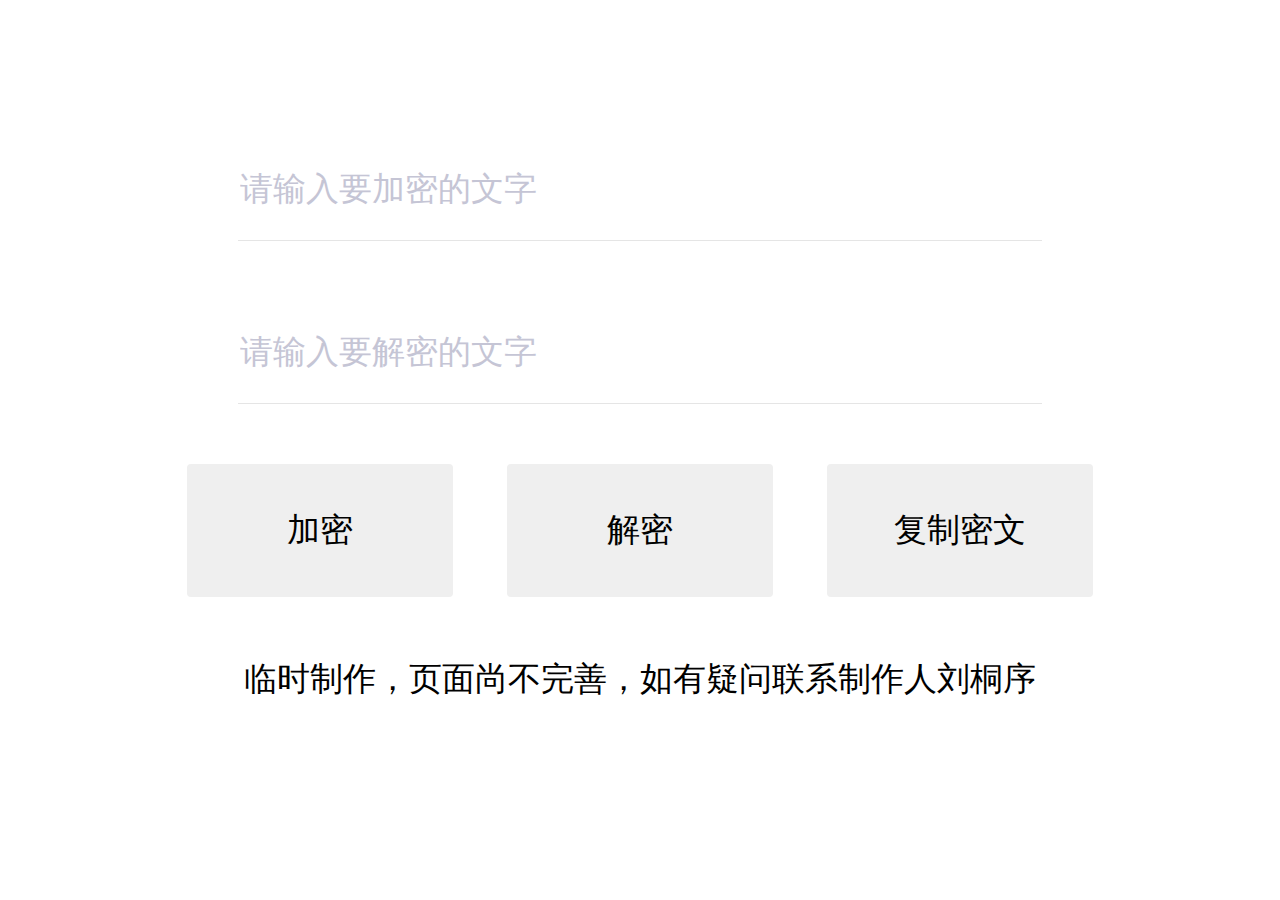
<file: text/2.html>
<!DOCTYPE html>

<html>

    <head>
<meta charset="UTF-8">
        <style>

            html {

                height: 100%;

            }

            body {

                margin: 0px;

                height: 100%;

                display: flex;

                flex-flow: column nowrap;

                justify-content: center;

                align-items: center;

            }

            .line-box {

                display: flex;

                flex-flow: row nowrap;

                justify-content: center;

                align-items: center;

                margin-bottom: 60px;

            }

            input {

                outline: none;

                border: 0px;

                border-bottom: 1px solid #e5e5e5;

                height: 100px;

                width: 800px;

                font-size: 25pt;

            }

            input::placeholder {

                color: #c5c5d5;

            }

            button {

                outline: none;

                height: 100pt;

                width: 200pt;

                border: 0px;

                margin: 0pt 20pt 0pt 20pt;

                border-radius: 3pt;

                cursor: pointer;
                
                font-size: 25pt;

            }

            button:hover {

                background-color: black;

                color: white;

            }

        </style>

        <script>

            const decodeDic = {

                "\u200B": "0",

                "\uFEFF": "1",

                "\u200D": "2",

                "\u200C": "3",

                "\u200E": "4",

                "\u200F": "5",

            };

            const encodeDic = {

                0: "\u200B",

                1: "\uFEFF",

                2: "\u200D",

                3: "\u200C",

                4: "\u200E",

                5: "\u200F",

            };

            function getUnicode(charCode) {

                return charCode.charCodeAt(0).toString(16);

            }

            function getSixCode(charCode) {

                return parseInt(charCode.charCodeAt(0), 16).toString(6);

            }

            function PrefixInteger(s, len) {

                return (Array(len).join("0") + s).slice(-len);

            }

            window.onload = function () {

                var plaintext = document.getElementById("plaintext");

                var ciphetext = document.getElementById("ciphetext");

                document.getElementById("encode-btn").onclick = function () {

                    let text = plaintext.value;

                    plaintext.value = "";

                    ciphetext.value = "必";

                    for (let char of text) {

                        const charUniSix = PrefixInteger(getSixCode(char), 7);

                        let encodeChar = "";

                        for (let c of charUniSix) {

                            encodeChar += encodeDic[c];

                        }

                        ciphetext.value += encodeChar;

                    }

                    ciphetext.value += "胜";

                };

                document.getElementById("decode-btn").onclick = function () {

                    const text = ciphetext.value.slice(1, ciphetext.value.length - 1);

                    len = Math.floor(text.length / 7);

                    let decode = "";

                    for (let i = 0; i < len; i++) {

                        const encodeChar = text.substring(i * 7, i * 7 + 7);

                        let charUniSix = "";

                        for (let char of encodeChar) {

                            charUniSix += decodeDic[char];

                        }

                        decode += String.fromCharCode(parseInt(charUniSix, 6).toString(16));

                    }

                    plaintext.value = decode;

                    ciphetext.value = "";

                };

                document.getElementById("copy-btn").onclick = function () {

                    const input = document.createElement("input");

                    input.value = ciphetext.value;

                    input.style = "height:0px;width=0px;";

                    document.body.appendChild(input);

                    input.select();

                    input.setSelectionRange(0, input.value.length);

                    document.execCommand("Copy");

                    document.body.removeChild(input);

                };

            };

        </script>

    </head>

    <body>

        <div class="line-box">

            <input id="plaintext" type="text" placeholder="请输入要加密的文字" />

        </div>

        <div class="line-box">

            <input id="ciphetext" type="text" placeholder="请输入要解密的文字" />

        </div>

        <div class="line-box">

            <button id="encode-btn">加密</button>

            <button id="decode-btn">解密</button>

            <button id="copy-btn">复制密文</button>

        </div>
        <div class="line-box" style="font-size: 25pt;">

            临时制作，页面尚不完善，如有疑问联系制作人刘桐序

        </div>

    </body>

</html>
</file>
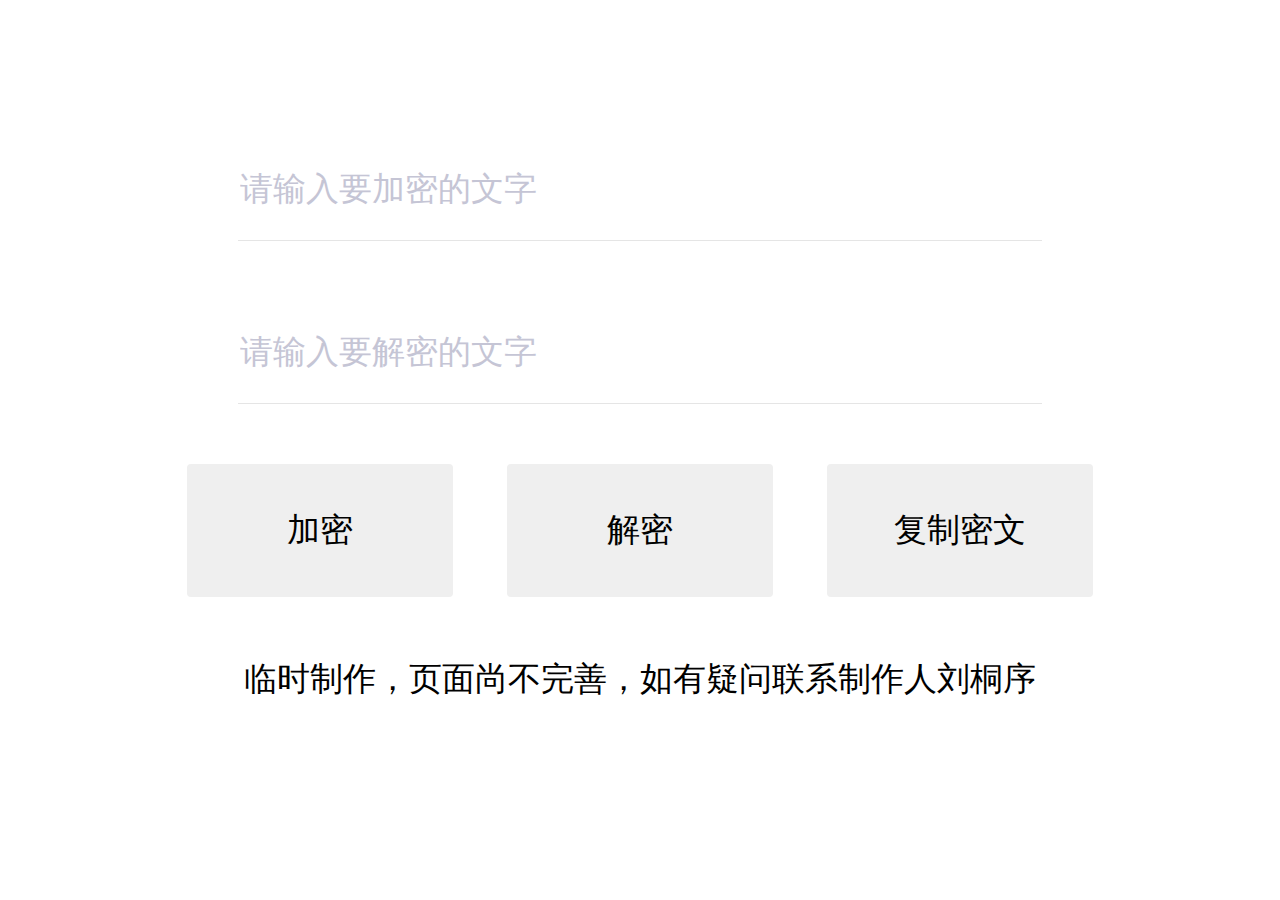
<file: text/3.html>
<!DOCTYPE html>

<html>

    <head>

        <style>

            html {

                height: 100%;

            }

            body {

                margin: 0px;

                height: 100%;

                display: flex;

                flex-flow: column nowrap;

                justify-content: center;

                align-items: center;

            }

            .line-box {

                display: flex;

                flex-flow: row nowrap;

                justify-content: center;

                align-items: center;

                margin-bottom: 60px;

            }

            input {

                outline: none;

                border: 0px;

                border-bottom: 1px solid #e5e5e5;

                height: 100px;

                width: 800px;

                font-size: 25pt;

            }

            input::placeholder {

                color: #c5c5d5;

            }

            button {

                outline: none;

                height: 100pt;

                width: 200pt;

                border: 0px;

                margin: 0pt 20pt 0pt 20pt;

                border-radius: 3pt;

                cursor: pointer;
                
                font-size: 25pt;

            }

            button:hover {

                background-color: black;

                color: white;

            }

        </style>

        <script>

            const decodeDic = {

                "\u200B": "0",

                "\uFEFF": "1",

                "\u200D": "2",

                "\u200C": "3",

                "\u200E": "4",

                "\u200F": "5",

            };

            const encodeDic = {

                0: "\u200B",

                1: "\uFEFF",

                2: "\u200D",

                3: "\u200C",

                4: "\u200E",

                5: "\u200F",

            };

            function getUnicode(charCode) {

                return charCode.charCodeAt(0).toString(16);

            }

            function getSixCode(charCode) {

                return parseInt(charCode.charCodeAt(0), 16).toString(6);

            }

            function PrefixInteger(s, len) {

                return (Array(len).join("0") + s).slice(-len);

            }

            window.onload = function () {

                var plaintext = document.getElementById("plaintext");

                var ciphetext = document.getElementById("ciphetext");

                document.getElementById("encode-btn").onclick = function () {

                    let text = plaintext.value;

                    plaintext.value = "";

                    ciphetext.value = "https://hiltx.gitee.io/text/3.html";

                    for (let char of text) {

                        const charUniSix = PrefixInteger(getSixCode(char), 7);

                        let encodeChar = "";

                        for (let c of charUniSix) {

                            encodeChar += encodeDic[c];

                        }

                        ciphetext.value += encodeChar;

                    }

                    ciphetext.value += ".";

                };

                document.getElementById("decode-btn").onclick = function () {

                    const text = ciphetext.value.slice(1, ciphetext.value.length - 1);

                    len = Math.floor(text.length / 7);

                    let decode = "";

                    for (let i = 0; i < len; i++) {

                        const encodeChar = text.substring(i * 7, i * 7 + 7);

                        let charUniSix = "";

                        for (let char of encodeChar) {

                            charUniSix += decodeDic[char];

                        }

                        decode += String.fromCharCode(parseInt(charUniSix, 6).toString(16));

                    }

                    plaintext.value = decode;

                    ciphetext.value = "";

                };

                document.getElementById("copy-btn").onclick = function () {

                    const input = document.createElement("input");

                    input.value = ciphetext.value;

                    input.style = "height:0px;width=0px;";

                    document.body.appendChild(input);

                    input.select();

                    input.setSelectionRange(0, input.value.length);

                    document.execCommand("Copy");

                    document.body.removeChild(input);

                };

            };

        </script>

    </head>

    <body>

        <div class="line-box">

            <input id="plaintext" type="text" placeholder="请输入要加密的文字" />

        </div>

        <div class="line-box">

            <input id="ciphetext" type="text" placeholder="请输入要解密的文字" />

        </div>

        <div class="line-box">

            <button id="encode-btn">加密</button>

            <button id="decode-btn">解密</button>

            <button id="copy-btn">复制密文</button>

        </div>
        <div class="line-box" style="font-size: 25pt;">

            临时制作，页面尚不完善，如有疑问联系制作人刘桐序

        </div>

    </body>

</html>
</file>
<file: wp-includes/css/dist/block-library/style.min-5.6.2.css>
:root{--wp-admin-theme-color:#007cba;--wp-admin-theme-color-darker-10:#006ba1;--wp-admin-theme-color-darker-20:#005a87}#start-resizable-editor-section{display:none}.wp-block-audio figcaption{margin-top:.5em;margin-bottom:1em}.wp-block-audio audio{width:100%;min-width:300px}.wp-block-button__link{color:#fff;background-color:#32373c;border:none;border-radius:1.55em;box-shadow:none;cursor:pointer;display:inline-block;font-size:1.125em;padding:.667em 1.333em;text-align:center;text-decoration:none;overflow-wrap:break-word}.wp-block-button__link:active,.wp-block-button__link:focus,.wp-block-button__link:hover,.wp-block-button__link:visited{color:#fff}.wp-block-button__link.aligncenter{text-align:center}.wp-block-button__link.alignright{text-align:right}.wp-block-button.is-style-squared,.wp-block-button__link.wp-block-button.is-style-squared{border-radius:0}.wp-block-button.no-border-radius,.wp-block-button__link.no-border-radius{border-radius:0!important}.is-style-outline>.wp-block-button__link,.wp-block-button__link.is-style-outline{border:2px solid}.is-style-outline>.wp-block-button__link:not(.has-text-color),.wp-block-button__link.is-style-outline:not(.has-text-color){color:#32373c}.is-style-outline>.wp-block-button__link:not(.has-background),.wp-block-button__link.is-style-outline:not(.has-background){background-color:transparent}.wp-block-buttons .wp-block-button{display:inline-block;margin-right:.5em;margin-bottom:.5em}.wp-block-buttons .wp-block-button:last-child{margin-right:0}.wp-block-buttons.alignright .wp-block-button{margin-right:0;margin-left:.5em}.wp-block-buttons.alignright .wp-block-button:first-child{margin-left:0}.wp-block-buttons.alignleft .wp-block-button{margin-left:0;margin-right:.5em}.wp-block-buttons.alignleft .wp-block-button:last-child{margin-right:0}.wp-block-button.aligncenter,.wp-block-buttons.aligncenter,.wp-block-calendar{text-align:center}.wp-block-calendar tbody td,.wp-block-calendar th{padding:.25em;border:1px solid #ddd}.wp-block-calendar tfoot td{border:none}.wp-block-calendar table{width:100%;border-collapse:collapse}.wp-block-calendar table th{font-weight:400;background:#ddd}.wp-block-calendar a{text-decoration:underline}.wp-block-calendar table caption,.wp-block-calendar table tbody{color:#40464d}.wp-block-categories.alignleft{margin-right:2em}.wp-block-categories.alignright{margin-left:2em}.wp-block-code code{white-space:pre-wrap;overflow-wrap:break-word}.wp-block-columns{display:flex;margin-bottom:1.75em;flex-wrap:wrap}@media (min-width:782px){.wp-block-columns{flex-wrap:nowrap}}.wp-block-columns.has-background{padding:1.25em 2.375em}.wp-block-columns.are-vertically-aligned-top{align-items:flex-start}.wp-block-columns.are-vertically-aligned-center{align-items:center}.wp-block-columns.are-vertically-aligned-bottom{align-items:flex-end}.wp-block-column{flex-grow:1;min-width:0;word-break:break-word;overflow-wrap:break-word}@media (max-width:599px){.wp-block-column{flex-basis:100%!important}}@media (min-width:600px) and (max-width:781px){.wp-block-column:not(:only-child){flex-basis:calc(50% - 1em)!important;flex-grow:0}.wp-block-column:nth-child(2n){margin-left:2em}}@media (min-width:782px){.wp-block-column{flex-basis:0;flex-grow:1}.wp-block-column[style*=flex-basis]{flex-grow:0}.wp-block-column:not(:first-child){margin-left:2em}}.wp-block-column.is-vertically-aligned-top{align-self:flex-start}.wp-block-column.is-vertically-aligned-center{-ms-grid-row-align:center;align-self:center}.wp-block-column.is-vertically-aligned-bottom{align-self:flex-end}.wp-block-column.is-vertically-aligned-bottom,.wp-block-column.is-vertically-aligned-center,.wp-block-column.is-vertically-aligned-top{width:100%}.wp-block-cover,.wp-block-cover-image{position:relative;background-size:cover;background-position:50%;min-height:430px;height:100%;width:100%;display:flex;justify-content:center;align-items:center;padding:1em;box-sizing:border-box}.wp-block-cover-image.has-parallax,.wp-block-cover.has-parallax{background-attachment:fixed}@supports (-webkit-overflow-scrolling:touch){.wp-block-cover-image.has-parallax,.wp-block-cover.has-parallax{background-attachment:scroll}}@media (prefers-reduced-motion:reduce){.wp-block-cover-image.has-parallax,.wp-block-cover.has-parallax{background-attachment:scroll}}.wp-block-cover-image.is-repeated,.wp-block-cover.is-repeated{background-repeat:repeat;background-size:auto}.wp-block-cover-image.has-background-dim:not([class*=-background-color]),.wp-block-cover.has-background-dim:not([class*=-background-color]){background-color:#000}.wp-block-cover-image.has-background-dim:before,.wp-block-cover.has-background-dim:before{content:"";background-color:inherit}.wp-block-cover-image.has-background-dim:not(.has-background-gradient):before,.wp-block-cover-image .wp-block-cover__gradient-background,.wp-block-cover.has-background-dim:not(.has-background-gradient):before,.wp-block-cover .wp-block-cover__gradient-background{position:absolute;top:0;left:0;bottom:0;right:0;z-index:1;opacity:.5}.wp-block-cover-image.has-background-dim.has-background-dim-10 .wp-block-cover__gradient-background,.wp-block-cover-image.has-background-dim.has-background-dim-10:not(.has-background-gradient):before,.wp-block-cover.has-background-dim.has-background-dim-10 .wp-block-cover__gradient-background,.wp-block-cover.has-background-dim.has-background-dim-10:not(.has-background-gradient):before{opacity:.1}.wp-block-cover-image.has-background-dim.has-background-dim-20 .wp-block-cover__gradient-background,.wp-block-cover-image.has-background-dim.has-background-dim-20:not(.has-background-gradient):before,.wp-block-cover.has-background-dim.has-background-dim-20 .wp-block-cover__gradient-background,.wp-block-cover.has-background-dim.has-background-dim-20:not(.has-background-gradient):before{opacity:.2}.wp-block-cover-image.has-background-dim.has-background-dim-30 .wp-block-cover__gradient-background,.wp-block-cover-image.has-background-dim.has-background-dim-30:not(.has-background-gradient):before,.wp-block-cover.has-background-dim.has-background-dim-30 .wp-block-cover__gradient-background,.wp-block-cover.has-background-dim.has-background-dim-30:not(.has-background-gradient):before{opacity:.3}.wp-block-cover-image.has-background-dim.has-background-dim-40 .wp-block-cover__gradient-background,.wp-block-cover-image.has-background-dim.has-background-dim-40:not(.has-background-gradient):before,.wp-block-cover.has-background-dim.has-background-dim-40 .wp-block-cover__gradient-background,.wp-block-cover.has-background-dim.has-background-dim-40:not(.has-background-gradient):before{opacity:.4}.wp-block-cover-image.has-background-dim.has-background-dim-50 .wp-block-cover__gradient-background,.wp-block-cover-image.has-background-dim.has-background-dim-50:not(.has-background-gradient):before,.wp-block-cover.has-background-dim.has-background-dim-50 .wp-block-cover__gradient-background,.wp-block-cover.has-background-dim.has-background-dim-50:not(.has-background-gradient):before{opacity:.5}.wp-block-cover-image.has-background-dim.has-background-dim-60 .wp-block-cover__gradient-background,.wp-block-cover-image.has-background-dim.has-background-dim-60:not(.has-background-gradient):before,.wp-block-cover.has-background-dim.has-background-dim-60 .wp-block-cover__gradient-background,.wp-block-cover.has-background-dim.has-background-dim-60:not(.has-background-gradient):before{opacity:.6}.wp-block-cover-image.has-background-dim.has-background-dim-70 .wp-block-cover__gradient-background,.wp-block-cover-image.has-background-dim.has-background-dim-70:not(.has-background-gradient):before,.wp-block-cover.has-background-dim.has-background-dim-70 .wp-block-cover__gradient-background,.wp-block-cover.has-background-dim.has-background-dim-70:not(.has-background-gradient):before{opacity:.7}.wp-block-cover-image.has-background-dim.has-background-dim-80 .wp-block-cover__gradient-background,.wp-block-cover-image.has-background-dim.has-background-dim-80:not(.has-background-gradient):before,.wp-block-cover.has-background-dim.has-background-dim-80 .wp-block-cover__gradient-background,.wp-block-cover.has-background-dim.has-background-dim-80:not(.has-background-gradient):before{opacity:.8}.wp-block-cover-image.has-background-dim.has-background-dim-90 .wp-block-cover__gradient-background,.wp-block-cover-image.has-background-dim.has-background-dim-90:not(.has-background-gradient):before,.wp-block-cover.has-background-dim.has-background-dim-90 .wp-block-cover__gradient-background,.wp-block-cover.has-background-dim.has-background-dim-90:not(.has-background-gradient):before{opacity:.9}.wp-block-cover-image.has-background-dim.has-background-dim-100 .wp-block-cover__gradient-background,.wp-block-cover-image.has-background-dim.has-background-dim-100:not(.has-background-gradient):before,.wp-block-cover.has-background-dim.has-background-dim-100 .wp-block-cover__gradient-background,.wp-block-cover.has-background-dim.has-background-dim-100:not(.has-background-gradient):before{opacity:1}.wp-block-cover-image.alignleft,.wp-block-cover-image.alignright,.wp-block-cover.alignleft,.wp-block-cover.alignright{max-width:290px;width:100%}.wp-block-cover-image:after,.wp-block-cover:after{display:block;content:"";font-size:0;min-height:inherit}@supports (position:sticky){.wp-block-cover-image:after,.wp-block-cover:after{content:none}}.wp-block-cover-image.aligncenter,.wp-block-cover-image.alignleft,.wp-block-cover-image.alignright,.wp-block-cover.aligncenter,.wp-block-cover.alignleft,.wp-block-cover.alignright{display:flex}.wp-block-cover-image .wp-block-cover__inner-container,.wp-block-cover .wp-block-cover__inner-container{width:100%;z-index:1;color:#fff}.wp-block-cover-image .wp-block-subhead:not(.has-text-color),.wp-block-cover-image h1:not(.has-text-color),.wp-block-cover-image h2:not(.has-text-color),.wp-block-cover-image h3:not(.has-text-color),.wp-block-cover-image h4:not(.has-text-color),.wp-block-cover-image h5:not(.has-text-color),.wp-block-cover-image h6:not(.has-text-color),.wp-block-cover-image p:not(.has-text-color),.wp-block-cover .wp-block-subhead:not(.has-text-color),.wp-block-cover h1:not(.has-text-color),.wp-block-cover h2:not(.has-text-color),.wp-block-cover h3:not(.has-text-color),.wp-block-cover h4:not(.has-text-color),.wp-block-cover h5:not(.has-text-color),.wp-block-cover h6:not(.has-text-color),.wp-block-cover p:not(.has-text-color){color:inherit}.wp-block-cover-image.is-position-top-left,.wp-block-cover.is-position-top-left{align-items:flex-start;justify-content:flex-start}.wp-block-cover-image.is-position-top-center,.wp-block-cover.is-position-top-center{align-items:flex-start;justify-content:center}.wp-block-cover-image.is-position-top-right,.wp-block-cover.is-position-top-right{align-items:flex-start;justify-content:flex-end}.wp-block-cover-image.is-position-center-left,.wp-block-cover.is-position-center-left{align-items:center;justify-content:flex-start}.wp-block-cover-image.is-position-center-center,.wp-block-cover.is-position-center-center{align-items:center;justify-content:center}.wp-block-cover-image.is-position-center-right,.wp-block-cover.is-position-center-right{align-items:center;justify-content:flex-end}.wp-block-cover-image.is-position-bottom-left,.wp-block-cover.is-position-bottom-left{align-items:flex-end;justify-content:flex-start}.wp-block-cover-image.is-position-bottom-center,.wp-block-cover.is-position-bottom-center{align-items:flex-end;justify-content:center}.wp-block-cover-image.is-position-bottom-right,.wp-block-cover.is-position-bottom-right{align-items:flex-end;justify-content:flex-end}.wp-block-cover-image.has-custom-content-position.has-custom-content-position .wp-block-cover__inner-container,.wp-block-cover.has-custom-content-position.has-custom-content-position .wp-block-cover__inner-container{margin:0;width:auto}.wp-block-cover__video-background{position:absolute;top:50%;left:50%;transform:translateX(-50%) translateY(-50%);width:100%;height:100%;z-index:0;-o-object-fit:cover;object-fit:cover}.wp-block-cover-image-text,.wp-block-cover-text,section.wp-block-cover-image h2{color:#fff}.wp-block-cover-image-text a,.wp-block-cover-image-text a:active,.wp-block-cover-image-text a:focus,.wp-block-cover-image-text a:hover,.wp-block-cover-text a,.wp-block-cover-text a:active,.wp-block-cover-text a:focus,.wp-block-cover-text a:hover,section.wp-block-cover-image h2 a,section.wp-block-cover-image h2 a:active,section.wp-block-cover-image h2 a:focus,section.wp-block-cover-image h2 a:hover{color:#fff}.wp-block-cover-image .wp-block-cover.has-left-content{justify-content:flex-start}.wp-block-cover-image .wp-block-cover.has-right-content{justify-content:flex-end}.wp-block-cover-image.has-left-content .wp-block-cover-image-text,.wp-block-cover.has-left-content .wp-block-cover-text,section.wp-block-cover-image.has-left-content>h2{margin-left:0;text-align:left}.wp-block-cover-image.has-right-content .wp-block-cover-image-text,.wp-block-cover.has-right-content .wp-block-cover-text,section.wp-block-cover-image.has-right-content>h2{margin-right:0;text-align:right}.wp-block-cover-image .wp-block-cover-image-text,.wp-block-cover .wp-block-cover-text,section.wp-block-cover-image>h2{font-size:2em;line-height:1.25;z-index:1;margin-bottom:0;max-width:580px;padding:.44em;text-align:center}.wp-block-embed.alignleft,.wp-block-embed.alignright,.wp-block[data-align=left]>[data-type="core/embed"],.wp-block[data-align=right]>[data-type="core/embed"]{max-width:360px;width:100%}.wp-block-embed.alignleft .wp-block-embed__wrapper,.wp-block-embed.alignright .wp-block-embed__wrapper,.wp-block[data-align=left]>[data-type="core/embed"] .wp-block-embed__wrapper,.wp-block[data-align=right]>[data-type="core/embed"] .wp-block-embed__wrapper{min-width:280px}.wp-block-embed{margin-bottom:1em}.wp-block-embed figcaption{margin-top:.5em;margin-bottom:1em}.wp-block-embed iframe{max-width:100%}.wp-block-embed__wrapper{position:relative}.wp-embed-responsive .wp-has-aspect-ratio .wp-block-embed__wrapper:before{content:"";display:block;padding-top:50%}.wp-embed-responsive .wp-has-aspect-ratio iframe{position:absolute;top:0;right:0;bottom:0;left:0;height:100%;width:100%}.wp-embed-responsive .wp-embed-aspect-21-9 .wp-block-embed__wrapper:before{padding-top:42.85%}.wp-embed-responsive .wp-embed-aspect-18-9 .wp-block-embed__wrapper:before{padding-top:50%}.wp-embed-responsive .wp-embed-aspect-16-9 .wp-block-embed__wrapper:before{padding-top:56.25%}.wp-embed-responsive .wp-embed-aspect-4-3 .wp-block-embed__wrapper:before{padding-top:75%}.wp-embed-responsive .wp-embed-aspect-1-1 .wp-block-embed__wrapper:before{padding-top:100%}.wp-embed-responsive .wp-embed-aspect-9-16 .wp-block-embed__wrapper:before{padding-top:177.77%}.wp-embed-responsive .wp-embed-aspect-1-2 .wp-block-embed__wrapper:before{padding-top:200%}.wp-block-file{margin-bottom:1.5em}.wp-block-file.aligncenter{text-align:center}.wp-block-file.alignright{text-align:right}.wp-block-file .wp-block-file__button{background:#32373c;border-radius:2em;color:#fff;font-size:.8em;padding:.5em 1em}.wp-block-file a.wp-block-file__button{text-decoration:none}.wp-block-file a.wp-block-file__button:active,.wp-block-file a.wp-block-file__button:focus,.wp-block-file a.wp-block-file__button:hover,.wp-block-file a.wp-block-file__button:visited{box-shadow:none;color:#fff;opacity:.85;text-decoration:none}.wp-block-file *+.wp-block-file__button{margin-left:.75em}.blocks-gallery-grid,.wp-block-gallery{display:flex;flex-wrap:wrap;list-style-type:none;padding:0;margin:0}.blocks-gallery-grid .blocks-gallery-image,.blocks-gallery-grid .blocks-gallery-item,.wp-block-gallery .blocks-gallery-image,.wp-block-gallery .blocks-gallery-item{margin:0 1em 1em 0;display:flex;flex-grow:1;flex-direction:column;justify-content:center;position:relative;width:calc(50% - 1em)}.blocks-gallery-grid .blocks-gallery-image:nth-of-type(2n),.blocks-gallery-grid .blocks-gallery-item:nth-of-type(2n),.wp-block-gallery .blocks-gallery-image:nth-of-type(2n),.wp-block-gallery .blocks-gallery-item:nth-of-type(2n){margin-right:0}.blocks-gallery-grid .blocks-gallery-image figure,.blocks-gallery-grid .blocks-gallery-item figure,.wp-block-gallery .blocks-gallery-image figure,.wp-block-gallery .blocks-gallery-item figure{margin:0;height:100%}@supports (position:sticky){.blocks-gallery-grid .blocks-gallery-image figure,.blocks-gallery-grid .blocks-gallery-item figure,.wp-block-gallery .blocks-gallery-image figure,.wp-block-gallery .blocks-gallery-item figure{display:flex;align-items:flex-end;justify-content:flex-start}}.blocks-gallery-grid .blocks-gallery-image img,.blocks-gallery-grid .blocks-gallery-item img,.wp-block-gallery .blocks-gallery-image img,.wp-block-gallery .blocks-gallery-item img{display:block;max-width:100%;height:auto;width:100%}@supports (position:sticky){.blocks-gallery-grid .blocks-gallery-image img,.blocks-gallery-grid .blocks-gallery-item img,.wp-block-gallery .blocks-gallery-image img,.wp-block-gallery .blocks-gallery-item img{width:auto}}.blocks-gallery-grid .blocks-gallery-image figcaption,.blocks-gallery-grid .blocks-gallery-item figcaption,.wp-block-gallery .blocks-gallery-image figcaption,.wp-block-gallery .blocks-gallery-item figcaption{position:absolute;bottom:0;width:100%;max-height:100%;overflow:auto;padding:3em .77em .7em;color:#fff;text-align:center;font-size:.8em;background:linear-gradient(0deg,rgba(0,0,0,.7),rgba(0,0,0,.3) 70%,transparent);box-sizing:border-box;margin:0}.blocks-gallery-grid .blocks-gallery-image figcaption img,.blocks-gallery-grid .blocks-gallery-item figcaption img,.wp-block-gallery .blocks-gallery-image figcaption img,.wp-block-gallery .blocks-gallery-item figcaption img{display:inline}.blocks-gallery-grid figcaption,.wp-block-gallery figcaption{flex-grow:1}.blocks-gallery-grid.is-cropped .blocks-gallery-image a,.blocks-gallery-grid.is-cropped .blocks-gallery-image img,.blocks-gallery-grid.is-cropped .blocks-gallery-item a,.blocks-gallery-grid.is-cropped .blocks-gallery-item img,.wp-block-gallery.is-cropped .blocks-gallery-image a,.wp-block-gallery.is-cropped .blocks-gallery-image img,.wp-block-gallery.is-cropped .blocks-gallery-item a,.wp-block-gallery.is-cropped .blocks-gallery-item img{width:100%}@supports (position:sticky){.blocks-gallery-grid.is-cropped .blocks-gallery-image a,.blocks-gallery-grid.is-cropped .blocks-gallery-image img,.blocks-gallery-grid.is-cropped .blocks-gallery-item a,.blocks-gallery-grid.is-cropped .blocks-gallery-item img,.wp-block-gallery.is-cropped .blocks-gallery-image a,.wp-block-gallery.is-cropped .blocks-gallery-image img,.wp-block-gallery.is-cropped .blocks-gallery-item a,.wp-block-gallery.is-cropped .blocks-gallery-item img{height:100%;flex:1;-o-object-fit:cover;object-fit:cover}}.blocks-gallery-grid.columns-1 .blocks-gallery-image,.blocks-gallery-grid.columns-1 .blocks-gallery-item,.wp-block-gallery.columns-1 .blocks-gallery-image,.wp-block-gallery.columns-1 .blocks-gallery-item{width:100%;margin-right:0}@media (min-width:600px){.blocks-gallery-grid.columns-3 .blocks-gallery-image,.blocks-gallery-grid.columns-3 .blocks-gallery-item,.wp-block-gallery.columns-3 .blocks-gallery-image,.wp-block-gallery.columns-3 .blocks-gallery-item{width:calc(33.33333% - .66667em);margin-right:1em}.blocks-gallery-grid.columns-4 .blocks-gallery-image,.blocks-gallery-grid.columns-4 .blocks-gallery-item,.wp-block-gallery.columns-4 .blocks-gallery-image,.wp-block-gallery.columns-4 .blocks-gallery-item{width:calc(25% - .75em);margin-right:1em}.blocks-gallery-grid.columns-5 .blocks-gallery-image,.blocks-gallery-grid.columns-5 .blocks-gallery-item,.wp-block-gallery.columns-5 .blocks-gallery-image,.wp-block-gallery.columns-5 .blocks-gallery-item{width:calc(20% - .8em);margin-right:1em}.blocks-gallery-grid.columns-6 .blocks-gallery-image,.blocks-gallery-grid.columns-6 .blocks-gallery-item,.wp-block-gallery.columns-6 .blocks-gallery-image,.wp-block-gallery.columns-6 .blocks-gallery-item{width:calc(16.66667% - .83333em);margin-right:1em}.blocks-gallery-grid.columns-7 .blocks-gallery-image,.blocks-gallery-grid.columns-7 .blocks-gallery-item,.wp-block-gallery.columns-7 .blocks-gallery-image,.wp-block-gallery.columns-7 .blocks-gallery-item{width:calc(14.28571% - .85714em);margin-right:1em}.blocks-gallery-grid.columns-8 .blocks-gallery-image,.blocks-gallery-grid.columns-8 .blocks-gallery-item,.wp-block-gallery.columns-8 .blocks-gallery-image,.wp-block-gallery.columns-8 .blocks-gallery-item{width:calc(12.5% - .875em);margin-right:1em}.blocks-gallery-grid.columns-1 .blocks-gallery-image:nth-of-type(1n),.blocks-gallery-grid.columns-1 .blocks-gallery-item:nth-of-type(1n),.wp-block-gallery.columns-1 .blocks-gallery-image:nth-of-type(1n),.wp-block-gallery.columns-1 .blocks-gallery-item:nth-of-type(1n){margin-right:0}.blocks-gallery-grid.columns-2 .blocks-gallery-image:nth-of-type(2n),.blocks-gallery-grid.columns-2 .blocks-gallery-item:nth-of-type(2n),.wp-block-gallery.columns-2 .blocks-gallery-image:nth-of-type(2n),.wp-block-gallery.columns-2 .blocks-gallery-item:nth-of-type(2n){margin-right:0}.blocks-gallery-grid.columns-3 .blocks-gallery-image:nth-of-type(3n),.blocks-gallery-grid.columns-3 .blocks-gallery-item:nth-of-type(3n),.wp-block-gallery.columns-3 .blocks-gallery-image:nth-of-type(3n),.wp-block-gallery.columns-3 .blocks-gallery-item:nth-of-type(3n){margin-right:0}.blocks-gallery-grid.columns-4 .blocks-gallery-image:nth-of-type(4n),.blocks-gallery-grid.columns-4 .blocks-gallery-item:nth-of-type(4n),.wp-block-gallery.columns-4 .blocks-gallery-image:nth-of-type(4n),.wp-block-gallery.columns-4 .blocks-gallery-item:nth-of-type(4n){margin-right:0}.blocks-gallery-grid.columns-5 .blocks-gallery-image:nth-of-type(5n),.blocks-gallery-grid.columns-5 .blocks-gallery-item:nth-of-type(5n),.wp-block-gallery.columns-5 .blocks-gallery-image:nth-of-type(5n),.wp-block-gallery.columns-5 .blocks-gallery-item:nth-of-type(5n){margin-right:0}.blocks-gallery-grid.columns-6 .blocks-gallery-image:nth-of-type(6n),.blocks-gallery-grid.columns-6 .blocks-gallery-item:nth-of-type(6n),.wp-block-gallery.columns-6 .blocks-gallery-image:nth-of-type(6n),.wp-block-gallery.columns-6 .blocks-gallery-item:nth-of-type(6n){margin-right:0}.blocks-gallery-grid.columns-7 .blocks-gallery-image:nth-of-type(7n),.blocks-gallery-grid.columns-7 .blocks-gallery-item:nth-of-type(7n),.wp-block-gallery.columns-7 .blocks-gallery-image:nth-of-type(7n),.wp-block-gallery.columns-7 .blocks-gallery-item:nth-of-type(7n){margin-right:0}.blocks-gallery-grid.columns-8 .blocks-gallery-image:nth-of-type(8n),.blocks-gallery-grid.columns-8 .blocks-gallery-item:nth-of-type(8n),.wp-block-gallery.columns-8 .blocks-gallery-image:nth-of-type(8n),.wp-block-gallery.columns-8 .blocks-gallery-item:nth-of-type(8n){margin-right:0}}.blocks-gallery-grid .blocks-gallery-image:last-child,.blocks-gallery-grid .blocks-gallery-item:last-child,.wp-block-gallery .blocks-gallery-image:last-child,.wp-block-gallery .blocks-gallery-item:last-child{margin-right:0}.blocks-gallery-grid.alignleft,.blocks-gallery-grid.alignright,.wp-block-gallery.alignleft,.wp-block-gallery.alignright{max-width:290px;width:100%}.blocks-gallery-grid.aligncenter .blocks-gallery-item figure,.wp-block-gallery.aligncenter .blocks-gallery-item figure{justify-content:center}.wp-block-group{box-sizing:border-box}h1.has-background,h2.has-background,h3.has-background,h4.has-background,h5.has-background,h6.has-background{padding:1.25em 2.375em}.wp-block-image{margin-bottom:1em}.wp-block-image img{max-width:100%}.wp-block-image.aligncenter{text-align:center}.wp-block-image.alignfull img,.wp-block-image.alignwide img{width:100%}.wp-block-image .aligncenter,.wp-block-image .alignleft,.wp-block-image .alignright{display:table}.wp-block-image .aligncenter>figcaption,.wp-block-image .alignleft>figcaption,.wp-block-image .alignright>figcaption{display:table-caption;caption-side:bottom}.wp-block-image .alignleft{float:left;margin:.5em 1em .5em 0}.wp-block-image .alignright{float:right;margin:.5em 0 .5em 1em}.wp-block-image .aligncenter{margin-left:auto;margin-right:auto}.wp-block-image figcaption{margin-top:.5em;margin-bottom:1em}.is-style-circle-mask img,.is-style-rounded img{border-radius:9999px}@supports ((-webkit-mask-image:none) or (mask-image:none)) or (-webkit-mask-image:none){.is-style-circle-mask img{-webkit-mask-image:url('data:image/svg+xml;utf8,<svg viewBox="0 0 100 100" xmlns="http://www.w3.org/2000/svg"><circle cx="50" cy="50" r="50"/></svg>');mask-image:url('data:image/svg+xml;utf8,<svg viewBox="0 0 100 100" xmlns="http://www.w3.org/2000/svg"><circle cx="50" cy="50" r="50"/></svg>');mask-mode:alpha;-webkit-mask-repeat:no-repeat;mask-repeat:no-repeat;-webkit-mask-size:contain;mask-size:contain;-webkit-mask-position:center;mask-position:center;border-radius:0}}.wp-block-latest-comments__comment{line-height:1.1;list-style:none;margin-bottom:1em}.has-avatars .wp-block-latest-comments__comment{min-height:2.25em;list-style:none}.has-avatars .wp-block-latest-comments__comment .wp-block-latest-comments__comment-excerpt,.has-avatars .wp-block-latest-comments__comment .wp-block-latest-comments__comment-meta{margin-left:3.25em}.has-dates .wp-block-latest-comments__comment,.has-excerpts .wp-block-latest-comments__comment{line-height:1.5}.wp-block-latest-comments__comment-excerpt p{font-size:.875em;line-height:1.8;margin:.36em 0 1.4em}.wp-block-latest-comments__comment-date{display:block;font-size:.75em}.wp-block-latest-comments .avatar,.wp-block-latest-comments__comment-avatar{border-radius:1.5em;display:block;float:left;height:2.5em;margin-right:.75em;width:2.5em}.wp-block-latest-posts.alignleft{margin-right:2em}.wp-block-latest-posts.alignright{margin-left:2em}.wp-block-latest-posts.wp-block-latest-posts__list{list-style:none}.wp-block-latest-posts.wp-block-latest-posts__list li{clear:both}.wp-block-latest-posts.is-grid{display:flex;flex-wrap:wrap;padding:0}.wp-block-latest-posts.is-grid li{margin:0 1.25em 1.25em 0;width:100%}@media (min-width:600px){.wp-block-latest-posts.columns-2 li{width:calc(50% - .625em)}.wp-block-latest-posts.columns-2 li:nth-child(2n){margin-right:0}.wp-block-latest-posts.columns-3 li{width:calc(33.33333% - .83333em)}.wp-block-latest-posts.columns-3 li:nth-child(3n){margin-right:0}.wp-block-latest-posts.columns-4 li{width:calc(25% - .9375em)}.wp-block-latest-posts.columns-4 li:nth-child(4n){margin-right:0}.wp-block-latest-posts.columns-5 li{width:calc(20% - 1em)}.wp-block-latest-posts.columns-5 li:nth-child(5n){margin-right:0}.wp-block-latest-posts.columns-6 li{width:calc(16.66667% - 1.04167em)}.wp-block-latest-posts.columns-6 li:nth-child(6n){margin-right:0}}.wp-block-latest-posts__post-author,.wp-block-latest-posts__post-date{display:block;color:#555;font-size:.8125em}.wp-block-latest-posts__post-excerpt{margin-top:.5em;margin-bottom:1em}.wp-block-latest-posts__featured-image a{display:inline-block}.wp-block-latest-posts__featured-image img{height:auto;width:auto}.wp-block-latest-posts__featured-image.alignleft{margin-right:1em}.wp-block-latest-posts__featured-image.alignright{margin-left:1em}.wp-block-latest-posts__featured-image.aligncenter{margin-bottom:1em;text-align:center}.block-editor-image-alignment-control__row .components-base-control__field{display:flex;justify-content:space-between;align-items:center}.block-editor-image-alignment-control__row .components-base-control__field .components-base-control__label{margin-bottom:0}ol.has-background,ul.has-background{padding:1.25em 2.375em}.wp-block-media-text{
  /*!rtl:begin:ignore*/direction:ltr;
  /*!rtl:end:ignore*/display:-ms-grid;display:grid;-ms-grid-columns:50% 1fr;grid-template-columns:50% 1fr;-ms-grid-rows:auto;grid-template-rows:auto}.wp-block-media-text.has-media-on-the-right{-ms-grid-columns:1fr 50%;grid-template-columns:1fr 50%}.wp-block-media-text.is-vertically-aligned-top .wp-block-media-text__content,.wp-block-media-text.is-vertically-aligned-top .wp-block-media-text__media{-ms-grid-row-align:start;align-self:start}.wp-block-media-text.is-vertically-aligned-center .wp-block-media-text__content,.wp-block-media-text.is-vertically-aligned-center .wp-block-media-text__media,.wp-block-media-text .wp-block-media-text__content,.wp-block-media-text .wp-block-media-text__media{-ms-grid-row-align:center;align-self:center}.wp-block-media-text.is-vertically-aligned-bottom .wp-block-media-text__content,.wp-block-media-text.is-vertically-aligned-bottom .wp-block-media-text__media{-ms-grid-row-align:end;align-self:end}.wp-block-media-text .wp-block-media-text__media{
  /*!rtl:begin:ignore*/-ms-grid-column:1;grid-column:1;-ms-grid-row:1;grid-row:1;
  /*!rtl:end:ignore*/margin:0}.wp-block-media-text .wp-block-media-text__content{direction:ltr;
  /*!rtl:begin:ignore*/-ms-grid-column:2;grid-column:2;-ms-grid-row:1;grid-row:1;
  /*!rtl:end:ignore*/padding:0 8%;word-break:break-word}.wp-block-media-text.has-media-on-the-right .wp-block-media-text__media{
  /*!rtl:begin:ignore*/-ms-grid-column:2;grid-column:2;-ms-grid-row:1;grid-row:1
  /*!rtl:end:ignore*/}.wp-block-media-text.has-media-on-the-right .wp-block-media-text__content{
  /*!rtl:begin:ignore*/-ms-grid-column:1;grid-column:1;-ms-grid-row:1;grid-row:1
  /*!rtl:end:ignore*/}.wp-block-media-text__media img,.wp-block-media-text__media video{max-width:unset;width:100%;vertical-align:middle}.wp-block-media-text.is-image-fill figure.wp-block-media-text__media{height:100%;min-height:250px;background-size:cover}.wp-block-media-text.is-image-fill figure.wp-block-media-text__media>img{position:absolute;width:1px;height:1px;padding:0;margin:-1px;overflow:hidden;clip:rect(0,0,0,0);border:0}@media (max-width:600px){.wp-block-media-text.is-stacked-on-mobile{-ms-grid-columns:100%!important;grid-template-columns:100%!important}.wp-block-media-text.is-stacked-on-mobile .wp-block-media-text__media{-ms-grid-column:1;grid-column:1;-ms-grid-row:1;grid-row:1}.wp-block-media-text.is-stacked-on-mobile .wp-block-media-text__content{-ms-grid-column:1;grid-column:1;-ms-grid-row:2;grid-row:2}}.wp-block-navigation:not(.has-background) .wp-block-navigation__container .wp-block-navigation-link:not(.has-text-color){color:#1e1e1e}.wp-block-navigation:not(.has-background) .wp-block-navigation__container .wp-block-navigation__container{background-color:#fff}.items-justified-left>ul{justify-content:flex-start}.items-justified-center>ul{justify-content:center}.items-justified-right>ul{justify-content:flex-end}.wp-block-navigation-link{display:flex;align-items:center;position:relative;margin:0}.wp-block-navigation-link .wp-block-navigation__container:empty{display:none}.wp-block-navigation__container{list-style:none;margin:0;padding-left:0;display:flex;flex-wrap:wrap}.is-vertical .wp-block-navigation__container{display:block}.has-child>.wp-block-navigation-link__content{padding-right:.5em}.has-child .wp-block-navigation__container{border:1px solid rgba(0,0,0,.15);background-color:inherit;color:inherit;position:absolute;left:0;top:100%;width:-webkit-fit-content;width:-moz-fit-content;width:fit-content;z-index:2;opacity:0;transition:opacity .1s linear;visibility:hidden}.has-child .wp-block-navigation__container>.wp-block-navigation-link>.wp-block-navigation-link__content{flex-grow:1}.has-child .wp-block-navigation__container>.wp-block-navigation-link>.wp-block-navigation-link__submenu-icon{padding-right:.5em}@media (min-width:782px){.has-child .wp-block-navigation__container{left:1.5em}.has-child .wp-block-navigation__container .wp-block-navigation__container{left:100%;top:-1px}.has-child .wp-block-navigation__container .wp-block-navigation__container:before{content:"";position:absolute;right:100%;height:100%;display:block;width:.5em;background:transparent}.has-child .wp-block-navigation__container .wp-block-navigation-link__submenu-icon svg{transform:rotate(0)}}.has-child:hover{cursor:pointer}.has-child:hover>.wp-block-navigation__container{visibility:visible;opacity:1;display:flex;flex-direction:column}.has-child:focus-within{cursor:pointer}.has-child:focus-within>.wp-block-navigation__container{visibility:visible;opacity:1;display:flex;flex-direction:column}.wp-block-navigation-link__content{color:inherit;text-decoration:none;padding:.5em 1em}.wp-block-navigation-link__content+.wp-block-navigation-link__content{padding-top:0}.has-text-color .wp-block-navigation-link__content{color:inherit}.wp-block-navigation-link__label{word-break:normal;overflow-wrap:break-word}.wp-block-navigation-link__submenu-icon{height:inherit;padding:.375em 1em .375em 0}.wp-block-navigation-link__submenu-icon svg{fill:currentColor}@media (min-width:782px){.wp-block-navigation-link__submenu-icon svg{transform:rotate(90deg)}}.is-small-text{font-size:.875em}.is-regular-text{font-size:1em}.is-large-text{font-size:2.25em}.is-larger-text{font-size:3em}.has-drop-cap:not(:focus):first-letter{float:left;font-size:8.4em;line-height:.68;font-weight:100;margin:.05em .1em 0 0;text-transform:uppercase;font-style:normal}p.has-background{padding:1.25em 2.375em}p.has-text-color a{color:inherit}.wp-block-post-author{display:flex;flex-wrap:wrap}.wp-block-post-author__byline{width:100%;margin-top:0;margin-bottom:0;font-size:.5em}.wp-block-post-author__avatar{margin-right:1em}.wp-block-post-author__bio{margin-bottom:.7em;font-size:.7em}.wp-block-post-author__content{flex-grow:1;flex-basis:0}.wp-block-post-author__name{font-weight:700;margin:0}.wp-block-pullquote{padding:3em 0;margin-left:0;margin-right:0;text-align:center}.wp-block-pullquote.alignleft,.wp-block-pullquote.alignright{max-width:290px}.wp-block-pullquote.alignleft p,.wp-block-pullquote.alignright p{font-size:1.25em}.wp-block-pullquote p{font-size:1.75em;line-height:1.6}.wp-block-pullquote cite,.wp-block-pullquote footer{position:relative}.wp-block-pullquote .has-text-color a{color:inherit}.wp-block-pullquote:not(.is-style-solid-color){background:none}.wp-block-pullquote.is-style-solid-color{border:none}.wp-block-pullquote.is-style-solid-color blockquote{margin-left:auto;margin-right:auto;text-align:left;max-width:60%}.wp-block-pullquote.is-style-solid-color blockquote p{margin-top:0;margin-bottom:0;font-size:2em}.wp-block-pullquote.is-style-solid-color blockquote cite{text-transform:none;font-style:normal}.wp-block-pullquote cite{color:inherit}.wp-block-quote.is-large,.wp-block-quote.is-style-large{margin-bottom:1em;padding:0 1em}.wp-block-quote.is-large p,.wp-block-quote.is-style-large p{font-size:1.5em;font-style:italic;line-height:1.6}.wp-block-quote.is-large cite,.wp-block-quote.is-large footer,.wp-block-quote.is-style-large cite,.wp-block-quote.is-style-large footer{font-size:1.125em;text-align:right}.wp-block-rss.alignleft{margin-right:2em}.wp-block-rss.alignright{margin-left:2em}.wp-block-rss.is-grid{display:flex;flex-wrap:wrap;padding:0;list-style:none}.wp-block-rss.is-grid li{margin:0 1em 1em 0;width:100%}@media (min-width:600px){.wp-block-rss.columns-2 li{width:calc(50% - 1em)}.wp-block-rss.columns-3 li{width:calc(33.33333% - 1em)}.wp-block-rss.columns-4 li{width:calc(25% - 1em)}.wp-block-rss.columns-5 li{width:calc(20% - 1em)}.wp-block-rss.columns-6 li{width:calc(16.66667% - 1em)}}.wp-block-rss__item-author,.wp-block-rss__item-publish-date{display:block;color:#555;font-size:.8125em}.wp-block-search .wp-block-search__inside-wrapper{display:flex;flex:auto;flex-wrap:nowrap;max-width:100%}.wp-block-search .wp-block-search__label{width:100%}.wp-block-search .wp-block-search__input{flex-grow:1;min-width:3em;border:1px solid #949494}.wp-block-search .wp-block-search__button{margin-left:.625em;word-break:normal}.wp-block-search .wp-block-search__button svg{min-width:1.5em;min-height:1.5em}.wp-block-search.wp-block-search__button-only .wp-block-search__button{margin-left:0}.wp-block-search.wp-block-search__button-inside .wp-block-search__inside-wrapper{padding:4px;border:1px solid #949494}.wp-block-search.wp-block-search__button-inside .wp-block-search__inside-wrapper .wp-block-search__input{border-radius:0;border:none;padding:0 0 0 .25em}.wp-block-search.wp-block-search__button-inside .wp-block-search__inside-wrapper .wp-block-search__input:focus{outline:none}.wp-block-search.wp-block-search__button-inside .wp-block-search__inside-wrapper .wp-block-search__button{padding:.125em .5em}.wp-block-separator.is-style-wide{border-bottom-width:1px}.wp-block-separator.is-style-dots{background:none!important;border:none;text-align:center;max-width:none;line-height:1;height:auto}.wp-block-separator.is-style-dots:before{content:"\00b7 \00b7 \00b7";color:currentColor;font-size:1.5em;letter-spacing:2em;padding-left:2em;font-family:serif}.wp-block-custom-logo .aligncenter{display:table}.wp-block-social-links{display:flex;flex-wrap:wrap;justify-content:flex-start;padding-left:0;padding-right:0;text-indent:0;margin-left:0}.wp-block-social-links .wp-social-link a,.wp-block-social-links .wp-social-link a:hover{text-decoration:none;border-bottom:0;box-shadow:none}.wp-social-link{display:block;width:36px;height:36px;border-radius:9999px;margin:0 8px 8px 0;transition:transform .1s ease}@media (prefers-reduced-motion:reduce){.wp-social-link{transition-duration:0s}}.wp-social-link a{padding:6px;display:block;line-height:0;transition:transform .1s ease}.wp-social-link a,.wp-social-link a:active,.wp-social-link a:hover,.wp-social-link a:visited,.wp-social-link svg{color:currentColor;fill:currentColor}.wp-social-link:hover{transform:scale(1.1)}.wp-block-social-links.aligncenter{justify-content:center;display:flex}.wp-block-social-links:not(.is-style-logos-only) .wp-social-link{background-color:#f0f0f0;color:#444}.wp-block-social-links:not(.is-style-logos-only) .wp-social-link-amazon{background-color:#f90;color:#fff}.wp-block-social-links:not(.is-style-logos-only) .wp-social-link-bandcamp{background-color:#1ea0c3;color:#fff}.wp-block-social-links:not(.is-style-logos-only) .wp-social-link-behance{background-color:#0757fe;color:#fff}.wp-block-social-links:not(.is-style-logos-only) .wp-social-link-codepen{background-color:#1e1f26;color:#fff}.wp-block-social-links:not(.is-style-logos-only) .wp-social-link-deviantart{background-color:#02e49b;color:#fff}.wp-block-social-links:not(.is-style-logos-only) .wp-social-link-dribbble{background-color:#e94c89;color:#fff}.wp-block-social-links:not(.is-style-logos-only) .wp-social-link-dropbox{background-color:#4280ff;color:#fff}.wp-block-social-links:not(.is-style-logos-only) .wp-social-link-etsy{background-color:#f45800;color:#fff}.wp-block-social-links:not(.is-style-logos-only) .wp-social-link-facebook{background-color:#1778f2;color:#fff}.wp-block-social-links:not(.is-style-logos-only) .wp-social-link-fivehundredpx{background-color:#000;color:#fff}.wp-block-social-links:not(.is-style-logos-only) .wp-social-link-flickr{background-color:#0461dd;color:#fff}.wp-block-social-links:not(.is-style-logos-only) .wp-social-link-foursquare{background-color:#e65678;color:#fff}.wp-block-social-links:not(.is-style-logos-only) .wp-social-link-github{background-color:#24292d;color:#fff}.wp-block-social-links:not(.is-style-logos-only) .wp-social-link-goodreads{background-color:#eceadd;color:#382110}.wp-block-social-links:not(.is-style-logos-only) .wp-social-link-google{background-color:#ea4434;color:#fff}.wp-block-social-links:not(.is-style-logos-only) .wp-social-link-instagram{background-color:#f00075;color:#fff}.wp-block-social-links:not(.is-style-logos-only) .wp-social-link-lastfm{background-color:#e21b24;color:#fff}.wp-block-social-links:not(.is-style-logos-only) .wp-social-link-linkedin{background-color:#0d66c2;color:#fff}.wp-block-social-links:not(.is-style-logos-only) .wp-social-link-mastodon{background-color:#3288d4;color:#fff}.wp-block-social-links:not(.is-style-logos-only) .wp-social-link-medium{background-color:#02ab6c;color:#fff}.wp-block-social-links:not(.is-style-logos-only) .wp-social-link-meetup{background-color:#f6405f;color:#fff}.wp-block-social-links:not(.is-style-logos-only) .wp-social-link-pinterest{background-color:#e60122;color:#fff}.wp-block-social-links:not(.is-style-logos-only) .wp-social-link-pocket{background-color:#ef4155;color:#fff}.wp-block-social-links:not(.is-style-logos-only) .wp-social-link-reddit{background-color:#fe4500;color:#fff}.wp-block-social-links:not(.is-style-logos-only) .wp-social-link-skype{background-color:#0478d7;color:#fff}.wp-block-social-links:not(.is-style-logos-only) .wp-social-link-snapchat{background-color:#fefc00;color:#fff;stroke:#000}.wp-block-social-links:not(.is-style-logos-only) .wp-social-link-soundcloud{background-color:#ff5600;color:#fff}.wp-block-social-links:not(.is-style-logos-only) .wp-social-link-spotify{background-color:#1bd760;color:#fff}.wp-block-social-links:not(.is-style-logos-only) .wp-social-link-tumblr{background-color:#011835;color:#fff}.wp-block-social-links:not(.is-style-logos-only) .wp-social-link-twitch{background-color:#6440a4;color:#fff}.wp-block-social-links:not(.is-style-logos-only) .wp-social-link-twitter{background-color:#1da1f2;color:#fff}.wp-block-social-links:not(.is-style-logos-only) .wp-social-link-vimeo{background-color:#1eb7ea;color:#fff}.wp-block-social-links:not(.is-style-logos-only) .wp-social-link-vk{background-color:#4680c2;color:#fff}.wp-block-social-links:not(.is-style-logos-only) .wp-social-link-wordpress{background-color:#3499cd;color:#fff}.wp-block-social-links:not(.is-style-logos-only) .wp-social-link-yelp{background-color:#d32422;color:#fff}.wp-block-social-links:not(.is-style-logos-only) .wp-social-link-youtube{background-color:red;color:#fff}.wp-block-social-links.is-style-logos-only .wp-social-link{background:none;padding:4px}.wp-block-social-links.is-style-logos-only .wp-social-link svg{width:28px;height:28px}.wp-block-social-links.is-style-logos-only .wp-social-link-amazon{color:#f90}.wp-block-social-links.is-style-logos-only .wp-social-link-bandcamp{color:#1ea0c3}.wp-block-social-links.is-style-logos-only .wp-social-link-behance{color:#0757fe}.wp-block-social-links.is-style-logos-only .wp-social-link-codepen{color:#1e1f26}.wp-block-social-links.is-style-logos-only .wp-social-link-deviantart{color:#02e49b}.wp-block-social-links.is-style-logos-only .wp-social-link-dribbble{color:#e94c89}.wp-block-social-links.is-style-logos-only .wp-social-link-dropbox{color:#4280ff}.wp-block-social-links.is-style-logos-only .wp-social-link-etsy{color:#f45800}.wp-block-social-links.is-style-logos-only .wp-social-link-facebook{color:#1778f2}.wp-block-social-links.is-style-logos-only .wp-social-link-fivehundredpx{color:#000}.wp-block-social-links.is-style-logos-only .wp-social-link-flickr{color:#0461dd}.wp-block-social-links.is-style-logos-only .wp-social-link-foursquare{color:#e65678}.wp-block-social-links.is-style-logos-only .wp-social-link-github{color:#24292d}.wp-block-social-links.is-style-logos-only .wp-social-link-goodreads{color:#382110}.wp-block-social-links.is-style-logos-only .wp-social-link-google{color:#ea4434}.wp-block-social-links.is-style-logos-only .wp-social-link-instagram{color:#f00075}.wp-block-social-links.is-style-logos-only .wp-social-link-lastfm{color:#e21b24}.wp-block-social-links.is-style-logos-only .wp-social-link-linkedin{color:#0d66c2}.wp-block-social-links.is-style-logos-only .wp-social-link-mastodon{color:#3288d4}.wp-block-social-links.is-style-logos-only .wp-social-link-medium{color:#02ab6c}.wp-block-social-links.is-style-logos-only .wp-social-link-meetup{color:#f6405f}.wp-block-social-links.is-style-logos-only .wp-social-link-pinterest{color:#e60122}.wp-block-social-links.is-style-logos-only .wp-social-link-pocket{color:#ef4155}.wp-block-social-links.is-style-logos-only .wp-social-link-reddit{color:#fe4500}.wp-block-social-links.is-style-logos-only .wp-social-link-skype{color:#0478d7}.wp-block-social-links.is-style-logos-only .wp-social-link-snapchat{color:#fff;stroke:#000}.wp-block-social-links.is-style-logos-only .wp-social-link-soundcloud{color:#ff5600}.wp-block-social-links.is-style-logos-only .wp-social-link-spotify{color:#1bd760}.wp-block-social-links.is-style-logos-only .wp-social-link-tumblr{color:#011835}.wp-block-social-links.is-style-logos-only .wp-social-link-twitch{color:#6440a4}.wp-block-social-links.is-style-logos-only .wp-social-link-twitter{color:#1da1f2}.wp-block-social-links.is-style-logos-only .wp-social-link-vimeo{color:#1eb7ea}.wp-block-social-links.is-style-logos-only .wp-social-link-vk{color:#4680c2}.wp-block-social-links.is-style-logos-only .wp-social-link-wordpress{color:#3499cd}.wp-block-social-links.is-style-logos-only .wp-social-link-yelp{background-color:#d32422;color:#fff}.wp-block-social-links.is-style-logos-only .wp-social-link-youtube{color:red}.wp-block-social-links.is-style-pill-shape .wp-social-link{width:auto}.wp-block-social-links.is-style-pill-shape .wp-social-link a{padding-left:16px;padding-right:16px}.wp-block-spacer{clear:both}p.wp-block-subhead{font-size:1.1em;font-style:italic;opacity:.75}.wp-block-table{overflow-x:auto}.wp-block-table table{width:100%}.wp-block-table .has-fixed-layout{table-layout:fixed;width:100%}.wp-block-table .has-fixed-layout td,.wp-block-table .has-fixed-layout th{word-break:break-word}.wp-block-table.aligncenter,.wp-block-table.alignleft,.wp-block-table.alignright{display:table;width:auto}.wp-block-table.aligncenter td,.wp-block-table.aligncenter th,.wp-block-table.alignleft td,.wp-block-table.alignleft th,.wp-block-table.alignright td,.wp-block-table.alignright th{word-break:break-word}.wp-block-table .has-subtle-light-gray-background-color{background-color:#f3f4f5}.wp-block-table .has-subtle-pale-green-background-color{background-color:#e9fbe5}.wp-block-table .has-subtle-pale-blue-background-color{background-color:#e7f5fe}.wp-block-table .has-subtle-pale-pink-background-color{background-color:#fcf0ef}.wp-block-table.is-style-stripes{border-spacing:0;border-collapse:inherit;background-color:transparent;border-bottom:1px solid #f0f0f0}.wp-block-table.is-style-stripes tbody tr:nth-child(odd){background-color:#f0f0f0}.wp-block-table.is-style-stripes.has-subtle-light-gray-background-color tbody tr:nth-child(odd){background-color:#f3f4f5}.wp-block-table.is-style-stripes.has-subtle-pale-green-background-color tbody tr:nth-child(odd){background-color:#e9fbe5}.wp-block-table.is-style-stripes.has-subtle-pale-blue-background-color tbody tr:nth-child(odd){background-color:#e7f5fe}.wp-block-table.is-style-stripes.has-subtle-pale-pink-background-color tbody tr:nth-child(odd){background-color:#fcf0ef}.wp-block-table.is-style-stripes td,.wp-block-table.is-style-stripes th{border-color:transparent}.wp-block-text-columns,.wp-block-text-columns.aligncenter{display:flex}.wp-block-text-columns .wp-block-column{margin:0 1em;padding:0}.wp-block-text-columns .wp-block-column:first-child{margin-left:0}.wp-block-text-columns .wp-block-column:last-child{margin-right:0}.wp-block-text-columns.columns-2 .wp-block-column{width:50%}.wp-block-text-columns.columns-3 .wp-block-column{width:33.33333%}.wp-block-text-columns.columns-4 .wp-block-column{width:25%}.wp-block-video{margin-left:0;margin-right:0}.wp-block-video video{max-width:100%}@supports (position:sticky){.wp-block-video [poster]{-o-object-fit:cover;object-fit:cover}}.wp-block-video.aligncenter{text-align:center}.wp-block-video figcaption{margin-top:.5em;margin-bottom:1em}.wp-block-post-featured-image a{display:inline-block}:root .has-pale-pink-background-color{background-color:#f78da7}:root .has-vivid-red-background-color{background-color:#cf2e2e}:root .has-luminous-vivid-orange-background-color{background-color:#ff6900}:root .has-luminous-vivid-amber-background-color{background-color:#fcb900}:root .has-light-green-cyan-background-color{background-color:#7bdcb5}:root .has-vivid-green-cyan-background-color{background-color:#00d084}:root .has-pale-cyan-blue-background-color{background-color:#8ed1fc}:root .has-vivid-cyan-blue-background-color{background-color:#0693e3}:root .has-vivid-purple-background-color{background-color:#9b51e0}:root .has-white-background-color{background-color:#fff}:root .has-very-light-gray-background-color{background-color:#eee}:root .has-cyan-bluish-gray-background-color{background-color:#abb8c3}:root .has-very-dark-gray-background-color{background-color:#313131}:root .has-black-background-color{background-color:#000}:root .has-pale-pink-color{color:#f78da7}:root .has-vivid-red-color{color:#cf2e2e}:root .has-luminous-vivid-orange-color{color:#ff6900}:root .has-luminous-vivid-amber-color{color:#fcb900}:root .has-light-green-cyan-color{color:#7bdcb5}:root .has-vivid-green-cyan-color{color:#00d084}:root .has-pale-cyan-blue-color{color:#8ed1fc}:root .has-vivid-cyan-blue-color{color:#0693e3}:root .has-vivid-purple-color{color:#9b51e0}:root .has-white-color{color:#fff}:root .has-very-light-gray-color{color:#eee}:root .has-cyan-bluish-gray-color{color:#abb8c3}:root .has-very-dark-gray-color{color:#313131}:root .has-black-color{color:#000}:root .has-vivid-cyan-blue-to-vivid-purple-gradient-background{background:linear-gradient(135deg,#0693e3,#9b51e0)}:root .has-vivid-green-cyan-to-vivid-cyan-blue-gradient-background{background:linear-gradient(135deg,#00d084,#0693e3)}:root .has-light-green-cyan-to-vivid-green-cyan-gradient-background{background:linear-gradient(135deg,#7adcb4,#00d082)}:root .has-luminous-vivid-amber-to-luminous-vivid-orange-gradient-background{background:linear-gradient(135deg,#fcb900,#ff6900)}:root .has-luminous-vivid-orange-to-vivid-red-gradient-background{background:linear-gradient(135deg,#ff6900,#cf2e2e)}:root .has-very-light-gray-to-cyan-bluish-gray-gradient-background{background:linear-gradient(135deg,#eee,#a9b8c3)}:root .has-cool-to-warm-spectrum-gradient-background{background:linear-gradient(135deg,#4aeadc,#9778d1 20%,#cf2aba 40%,#ee2c82 60%,#fb6962 80%,#fef84c)}:root .has-blush-light-purple-gradient-background{background:linear-gradient(135deg,#ffceec,#9896f0)}:root .has-blush-bordeaux-gradient-background{background:linear-gradient(135deg,#fecda5,#fe2d2d 50%,#6b003e)}:root .has-purple-crush-gradient-background{background:linear-gradient(135deg,#34e2e4,#4721fb 50%,#ab1dfe)}:root .has-luminous-dusk-gradient-background{background:linear-gradient(135deg,#ffcb70,#c751c0 50%,#4158d0)}:root .has-hazy-dawn-gradient-background{background:linear-gradient(135deg,#faaca8,#dad0ec)}:root .has-pale-ocean-gradient-background{background:linear-gradient(135deg,#fff5cb,#b6e3d4 50%,#33a7b5)}:root .has-electric-grass-gradient-background{background:linear-gradient(135deg,#caf880,#71ce7e)}:root .has-subdued-olive-gradient-background{background:linear-gradient(135deg,#fafae1,#67a671)}:root .has-atomic-cream-gradient-background{background:linear-gradient(135deg,#fdd79a,#004a59)}:root .has-nightshade-gradient-background{background:linear-gradient(135deg,#330968,#31cdcf)}:root .has-midnight-gradient-background{background:linear-gradient(135deg,#020381,#2874fc)}:root .has-link-color a{color:#00e;color:var(--wp--style--color--link,#00e)}.has-small-font-size{font-size:.8125em}.has-normal-font-size,.has-regular-font-size{font-size:1em}.has-medium-font-size{font-size:1.25em}.has-large-font-size{font-size:2.25em}.has-huge-font-size,.has-larger-font-size{font-size:2.625em}.has-text-align-center{text-align:center}.has-text-align-left{text-align:left}.has-text-align-right{text-align:right}#end-resizable-editor-section{display:none}.aligncenter{clear:both}
</file>
<file: wp-content/themes/onenav/css/iconfont-3.03029.1.css>
@font-face {font-family: "iconfont";
  src: url('fonts/iconfont-1616676273262.eot'); /* IE9 */
  src: url('fonts/iconfont-1616676273262.eot#iefix') format('embedded-opentype'), /* IE6-IE8 */
  url('[data-uri]') format('woff2'),
  url('fonts/iconfont-1616676273262.woff') format('woff'),
  url('fonts/iconfont-1616676273262.ttf') format('truetype'), /* chrome, firefox, opera, Safari, Android, iOS 4.2+ */
  url('https://nav.iowen.cn/wp-content/themes/onenav/css/fonts/iconfont.svg?t=1616676273262#iconfont') format('svg'); /* iOS 4.1- */
}

.iconfont {
  font-family: "iconfont" !important;
  font-size: 16px;
  font-style: normal;
  -webkit-font-smoothing: antialiased;
  -moz-osx-font-smoothing: grayscale;
}

.icon-shangchuan:before {
  content: "\e637";
}

.icon-upload:before {
  content: "\e761";
}

.icon-dsb:before {
  content: "\eb71";
}

.icon-add:before {
  content: "\e6d8";
}

.icon-subtract:before {
  content: "\e70f";
}

.icon-collection-line:before {
  content: "\e636";
}

.icon-nothing:before {
  content: "\e6f7";
}

.icon-nothing1:before {
  content: "\e684";
}

.icon-modify:before {
  content: "\e634";
}

.icon-tvbox:before {
  content: "\e8d4";
}

.icon-sspai:before {
  content: "\e631";
}

.icon-wuaipojie:before {
  content: "\e633";
}

.icon-36kr:before {
  content: "\eb72";
}

.icon-lssdjt:before {
  content: "\e6af";
}

.icon-bilibili:before {
  content: "\e65f";
}

.icon-ithome:before {
  content: "\e632";
}

.icon-wailian:before {
  content: "\e66c";
}

.icon-book-mark-line:before {
  content: "\e6bb";
}

.icon-book:before {
  content: "\e62a";
}

.icon-buy_car:before {
  content: "\e62b";
}

.icon-smzdm:before {
  content: "\e629";
}

.icon-phone:before {
  content: "\e625";
}

.icon-baidu:before {
  content: "\e68b";
}

.icon-zhihu:before {
  content: "\e623";
}

.icon-refresh:before {
  content: "\e6b6";
}

.icon-mac:before {
  content: "\e624";
}

.icon-app:before {
  content: "\e6b9";
}

.icon-jt-line-r:before {
  content: "\e620";
}

.icon-chakan-line:before {
  content: "\e62f";
}

.icon-version-Line:before {
  content: "\e61f";
}

.icon-ad-line:before {
  content: "\e79e";
}

.icon-ad-copy:before {
  content: "\eb6f";
}

.icon-shijian:before {
  content: "\e7d3";
}

.icon-huabanfuben:before {
  content: "\e62d";
}

.icon-xiazai:before {
  content: "\e6c3";
}

.icon-down:before {
  content: "\e6cc";
}

.icon-en:before {
  content: "\e61d";
}

.icon-cn:before {
  content: "\e764";
}

.icon-zouxiang:before {
  content: "\e621";
}

.icon-qushitubiao:before {
  content: "\e6bd";
}

.icon-tubiaopeizhi:before {
  content: "\e622";
}

.icon-zip:before {
  content: "\e616";
}

.icon-ubuntu:before {
  content: "\e66d";
}

.icon-app-store-fill:before {
  content: "\e6a9";
}

.icon-android:before {
  content: "\e614";
}

.icon-linux:before {
  content: "\e650";
}

.icon-app-store-fill-b:before {
  content: "\eb6e";
}

.icon-microsoft:before {
  content: "\eb70";
}

.icon-loading:before {
  content: "\e613";
}

.icon-goto:before {
  content: "\e611";
}

.icon-yinhao-l:before {
  content: "\e672";
}

.icon-yinhao-r:before {
  content: "\ea23";
}

.icon-picture:before {
  content: "\e66e";
}

.icon-book-mark:before {
  content: "\e670";
}

.icon-url:before {
  content: "\e6c7";
}

.icon-key:before {
  content: "\e6a6";
}

.icon-tougao:before {
  content: "\e648";
}

.icon-point:before {
  content: "\ea21";
}

.icon-chart-box:before {
  content: "\e627";
}

.icon-renren:before {
  content: "\e607";
}

.icon-links:before {
  content: "\e642";
}

.icon-qqzone:before {
  content: "\e839";
}

.icon-chart:before {
  content: "\e617";
}

.icon-tiwwer:before {
  content: "\e65b";
}

.icon-douban:before {
  content: "\e6c6";
}

.icon-chart-pc:before {
  content: "\ea1f";
}

.icon-copy:before {
  content: "\e697";
}

.icon-share:before {
  content: "\e6e6";
}

.icon-facebook:before {
  content: "\e60b";
}

.icon-user:before {
  content: "\e61e";
}

.icon-download:before {
  content: "\e604";
}

.icon-heart:before {
  content: "\e630";
}

.icon-instructions:before {
  content: "\e656";
}

.icon-comment:before {
  content: "\e668";
}

.icon-to-up:before {
  content: "\e6bc";
}

.icon-business:before {
  content: "\e685";
}

.icon-bulletin:before {
  content: "\e608";
}

.icon-password:before {
  content: "\e675";
}

.icon-related:before {
  content: "\e605";
}

.icon-statement:before {
  content: "\e62e";
}

.icon-hot:before {
  content: "\e659";
}

.icon-light:before {
  content: "\e6ff";
}

.icon-night:before {
  content: "\e6fa";
}

.icon-collection:before {
  content: "\e849";
}

.icon-name:before {
  content: "\e7fb";
}

.icon-cloud-download:before {
  content: "\e61a";
}

.icon-like:before {
  content: "\e615";
}

.icon-user-circle:before {
  content: "\e662";
}

.icon-publish:before {
  content: "\e6b2";
}

.icon-version:before {
  content: "\e70c";
}

.icon-notice:before {
  content: "\e6b7";
}

.icon-chakan:before {
  content: "\e61c";
}

.icon-time:before {
  content: "\e747";
}

.icon-crying-circle:before {
  content: "\e606";
}

.icon-gonggao4:before {
  content: "\e7b2";
}

.icon-category:before {
  content: "\e60c";
}

.icon-classification:before {
  content: "\e72e";
}

.icon-tags:before {
  content: "\e60e";
}

.icon-globe:before {
  content: "\e603";
}

.icon-adopt:before {
  content: "\e601";
}

.icon-crying:before {
  content: "\e737";
}

.icon-warning:before {
  content: "\e602";
}

.icon-smiley-circle:before {
  content: "\e641";
}

.icon-close-circle:before {
  content: "\e60f";
}

.icon-close:before {
  content: "\e60a";
}

.icon-tishi:before {
  content: "\e610";
}

.icon-smiley:before {
  content: "\e619";
}

.icon-arrow-l:before {
  content: "\e794";
}

.icon-arrow-t:before {
  content: "\e795";
}

.icon-arrow-r-m:before {
  content: "\ea22";
}

.icon-arrow-r:before {
  content: "\e793";
}

.icon-arrow-b:before {
  content: "\e612";
}

.icon-tag:before {
  content: "\e628";
}

.icon-weibo:before {
  content: "\e626";
}

.icon-git:before {
  content: "\e61b";
}

.icon-qr-sweep:before {
  content: "\e618";
}

.icon-search:before {
  content: "\e792";
}

.icon-wechat:before {
  content: "\e609";
}

.icon-github:before {
  content: "\e64a";
}

.icon-qr:before {
  content: "\e60d";
}

.icon-qq:before {
  content: "\e600";
}
</file>
<file: nav/static/css/iconfont.css>
@font-face {font-family: "iconfont";
  src: url('../font/iconfont.eot'); /* IE9 */
  src: url('../font/iconfont.eot#iefix') format('embedded-opentype'), /* IE6-IE8 */
  url('[data-uri]') format('woff2'),
  url('../font/iconfont.woff') format('woff'),
  url('../font/iconfont.ttf') format('truetype'), /* chrome, firefox, opera, Safari, Android, iOS 4.2+ */
  url('https://nav.iowen.cn/wp-content/themes/onenav/css/fonts/iconfont.svg?t=1619096386813#iconfont') format('svg'); /* iOS 4.1- */
}

.iconfont {
  font-family: "iconfont" !important;
  font-size: 16px;
  font-style: normal;
  -webkit-font-smoothing: antialiased;
  -moz-osx-font-smoothing: grayscale;
}

.icon-minipanel:before {
  content: "\e635";
}

.icon-home:before {
  content: "\e62c";
}

.icon-diandian:before {
  content: "\e653";
}

.icon-dian:before {
  content: "\eb73";
}

.icon-seting:before {
  content: "\e649";
}

.icon-shangchuan:before {
  content: "\e637";
}

.icon-upload:before {
  content: "\e761";
}

.icon-dsb:before {
  content: "\eb71";
}

.icon-add:before {
  content: "\e6d8";
}

.icon-subtract:before {
  content: "\e70f";
}

.icon-collection-line:before {
  content: "\e636";
}

.icon-nothing:before {
  content: "\e6f7";
}

.icon-nothing1:before {
  content: "\e684";
}

.icon-modify:before {
  content: "\e634";
}

.icon-tvbox:before {
  content: "\e8d4";
}

.icon-sspai:before {
  content: "\e631";
}

.icon-wuaipojie:before {
  content: "\e633";
}

.icon-36kr:before {
  content: "\eb72";
}

.icon-lssdjt:before {
  content: "\e6af";
}

.icon-bilibili:before {
  content: "\e65f";
}

.icon-ithome:before {
  content: "\e632";
}

.icon-wailian:before {
  content: "\e66c";
}

.icon-book-mark-line:before {
  content: "\e6bb";
}

.icon-book:before {
  content: "\e62a";
}

.icon-buy_car:before {
  content: "\e62b";
}

.icon-smzdm:before {
  content: "\e629";
}

.icon-phone:before {
  content: "\e625";
}

.icon-baidu:before {
  content: "\e68b";
}

.icon-zhihu:before {
  content: "\e623";
}

.icon-refresh:before {
  content: "\e6b6";
}

.icon-mac:before {
  content: "\e624";
}

.icon-app:before {
  content: "\e6b9";
}

.icon-jt-line-r:before {
  content: "\e620";
}

.icon-chakan-line:before {
  content: "\e62f";
}

.icon-version-Line:before {
  content: "\e61f";
}

.icon-ad-line:before {
  content: "\e79e";
}

.icon-ad-copy:before {
  content: "\eb6f";
}

.icon-shijian:before {
  content: "\e7d3";
}

.icon-huabanfuben:before {
  content: "\e62d";
}

.icon-xiazai:before {
  content: "\e6c3";
}

.icon-down:before {
  content: "\e6cc";
}

.icon-en:before {
  content: "\e61d";
}

.icon-cn:before {
  content: "\e764";
}

.icon-zouxiang:before {
  content: "\e621";
}

.icon-qushitubiao:before {
  content: "\e6bd";
}

.icon-tubiaopeizhi:before {
  content: "\e622";
}

.icon-zip:before {
  content: "\e616";
}

.icon-ubuntu:before {
  content: "\e66d";
}

.icon-app-store-fill:before {
  content: "\e6a9";
}

.icon-android:before {
  content: "\e614";
}

.icon-linux:before {
  content: "\e650";
}

.icon-app-store-fill-b:before {
  content: "\eb6e";
}

.icon-microsoft:before {
  content: "\eb70";
}

.icon-loading:before {
  content: "\e613";
}

.icon-goto:before {
  content: "\e611";
}

.icon-yinhao-l:before {
  content: "\e672";
}

.icon-yinhao-r:before {
  content: "\ea23";
}

.icon-picture:before {
  content: "\e66e";
}

.icon-book-mark:before {
  content: "\e670";
}

.icon-url:before {
  content: "\e6c7";
}

.icon-key:before {
  content: "\e6a6";
}

.icon-tougao:before {
  content: "\e648";
}

.icon-point:before {
  content: "\ea21";
}

.icon-chart-box:before {
  content: "\e627";
}

.icon-renren:before {
  content: "\e607";
}

.icon-links:before {
  content: "\e642";
}

.icon-qqzone:before {
  content: "\e839";
}

.icon-chart:before {
  content: "\e617";
}

.icon-tiwwer:before {
  content: "\e65b";
}

.icon-douban:before {
  content: "\e6c6";
}

.icon-chart-pc:before {
  content: "\ea1f";
}

.icon-copy:before {
  content: "\e697";
}

.icon-share:before {
  content: "\e6e6";
}

.icon-facebook:before {
  content: "\e60b";
}

.icon-user:before {
  content: "\e61e";
}

.icon-download:before {
  content: "\e604";
}

.icon-heart:before {
  content: "\e630";
}

.icon-instructions:before {
  content: "\e656";
}

.icon-comment:before {
  content: "\e668";
}

.icon-to-up:before {
  content: "\e6bc";
}

.icon-business:before {
  content: "\e685";
}

.icon-bulletin:before {
  content: "\e608";
}

.icon-password:before {
  content: "\e675";
}

.icon-related:before {
  content: "\e605";
}

.icon-statement:before {
  content: "\e62e";
}

.icon-hot:before {
  content: "\e659";
}

.icon-light:before {
  content: "\e6ff";
}

.icon-night:before {
  content: "\e6fa";
}

.icon-collection:before {
  content: "\e849";
}

.icon-name:before {
  content: "\e7fb";
}

.icon-cloud-download:before {
  content: "\e61a";
}

.icon-like:before {
  content: "\e615";
}

.icon-user-circle:before {
  content: "\e662";
}

.icon-publish:before {
  content: "\e6b2";
}

.icon-version:before {
  content: "\e70c";
}

.icon-notice:before {
  content: "\e6b7";
}

.icon-chakan:before {
  content: "\e61c";
}

.icon-time:before {
  content: "\e747";
}

.icon-crying-circle:before {
  content: "\e606";
}

.icon-gonggao4:before {
  content: "\e7b2";
}

.icon-category:before {
  content: "\e60c";
}

.icon-classification:before {
  content: "\e72e";
}

.icon-tags:before {
  content: "\e60e";
}

.icon-globe:before {
  content: "\e603";
}

.icon-adopt:before {
  content: "\e601";
}

.icon-crying:before {
  content: "\e737";
}

.icon-warning:before {
  content: "\e602";
}

.icon-smiley-circle:before {
  content: "\e641";
}

.icon-close-circle:before {
  content: "\e60f";
}

.icon-close:before {
  content: "\e60a";
}

.icon-tishi:before {
  content: "\e610";
}

.icon-smiley:before {
  content: "\e619";
}

.icon-arrow-l:before {
  content: "\e794";
}

.icon-arrow-t:before {
  content: "\e795";
}

.icon-arrow-r-m:before {
  content: "\ea22";
}

.icon-arrow-r:before {
  content: "\e793";
}

.icon-arrow-b:before {
  content: "\e612";
}

.icon-tag:before {
  content: "\e628";
}

.icon-weibo:before {
  content: "\e626";
}

.icon-git:before {
  content: "\e61b";
}

.icon-qr-sweep:before {
  content: "\e618";
}

.icon-search:before {
  content: "\e792";
}

.icon-wechat:before {
  content: "\e609";
}

.icon-github:before {
  content: "\e64a";
}

.icon-qr:before {
  content: "\e60d";
}

.icon-qq:before {
  content: "\e600";
}

.icon-xihuan:before {
  content: "\xe61d";
}
</file>
<file: t/font_1620678_7g0p3h6gbl-3.03029..css>
@font-face {font-family: "io";
  src: url('font_1620678_7g0p3h6gbl-16170408.eot'); /* IE9 */
  src: url('font_1620678_7g0p3h6gbl-16170408.eot#iefix') format('embedded-opentype'), /* IE6-IE8 */
  url('[data-uri]') format('woff2'),
  url('font_1620678_7g0p3h6gbl-16170408.woff') format('woff'),
  url('font_1620678_7g0p3h6gbl-16170408.ttf') format('truetype'), /* chrome, firefox, opera, Safari, Android, iOS 4.2+ */
  url('font_1620678_7g0p3h6gbl.svg') format('svg'); /* iOS 4.1- */
}

.io {
  font-family: "io" !important;
  font-size: 16px;
  font-style: normal;
  -webkit-font-smoothing: antialiased;
  -moz-osx-font-smoothing: grayscale;
}

.io-links:before {
  content: "\e642";
}

.io-huangguan:before {
  content: "\e6b2";
}

.io-huangguan2:before {
  content: "\e60a";
}

.io-app:before {
  content: "\e638";
}

.io-book:before {
  content: "\e6f4";
}

.io-change:before {
  content: "\e669";
}

.io-game:before {
  content: "\e7cd";
}

.io-keyanlinggan:before {
  content: "\e7cc";
}

.io-xiazai:before {
  content: "\e61e";
}

.io-xiazai1:before {
  content: "\e714";
}

.io-xiazai2:before {
  content: "\e61d";
}

.io-fuwu:before {
  content: "\e7cb";
}

.io-gonggongku:before {
  content: "\e610";
}

.io-iowen:before {
  content: "\e601";
}

.io-changyongmokuai:before {
  content: "\e650";
}

.io-caozuoshili:before {
  content: "\e68a";
}

.io-zixun:before {
  content: "\e706";
}

.io-sucai1-copy:before {
  content: "\e600";
}

.io-linggan:before {
  content: "\e6ca";
}

.io-tuandui:before {
  content: "\e60b";
}

.io-tijiao:before {
  content: "\e685";
}

.io-yanshi:before {
  content: "\e6a2";
}

.io-tijiao1:before {
  content: "\e603";
}

.io-wordpress:before {
  content: "\e68e";
}

.io-gongju:before {
  content: "\e6a9";
}
</file>
